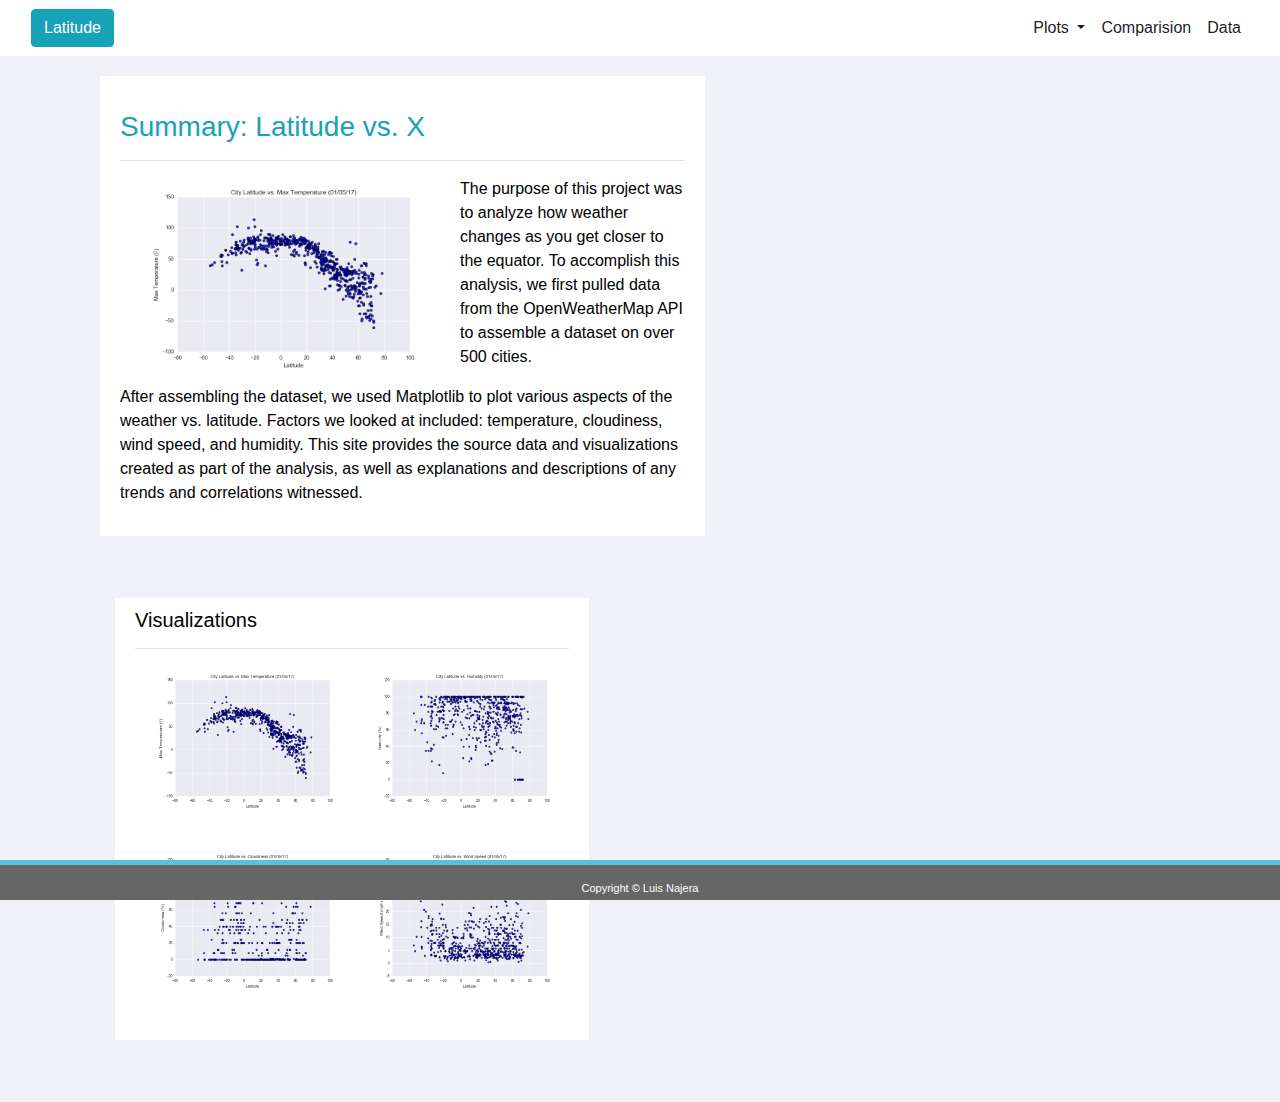
<file: index.html>
<!DOCTYPE html>
<html lang="en">

<head>
  <meta charset="UTF-8">
  <title>Bootstrap Visualization Dashboard</title>
  <link rel="stylesheet" href="https://stackpath.bootstrapcdn.com/bootstrap/4.3.1/css/bootstrap.min.css" integrity="sha384-ggOyR0iXCbMQv3Xipma34MD+dH/1fQ784/j6cY/iJTQUOhcWr7x9JvoRxT2MZw1T" crossorigin="anonymous">
  <link rel="stylesheet" href="style.css">
</head>

<body>

  <nav class="navbar navbar-expand-lg navbar-light bg-white">
        <div class="container-fluid">
          <div class="navbar-header">
                <a class="btn btn-info" href="index.html">Latitude</a>
          </div>
          <ul class="nav navbar-nav">
                <li class="nav-item active">
                        <a class="nav-link dropdown-toggle" href="#" id="navbarDropdown" role="button" data-toggle="dropdown" aria-haspopup="true" aria-expanded="false">
                          Plots
                        </a>
                        <div class="dropdown-menu" aria-labelledby="navbarDropdown">
                          <a class="dropdown-item" href="max_temperature.html">Max Temperature</a>
                          <a class="dropdown-item" href="humidity.html">Humidity</a>
                          <a class="dropdown-item" href="cloudiness.html">Cloudiness</a>
                          <a class="dropdown-item" href="wind_speed.html">Wind Speed</a>
                      </li>
              <li class="nav-item active">
                <a class="nav-link" href="comparision.html">Comparision <span class="sr-only">(current)</span></a>
              </li>
              <li class="nav-item active">
                <a class="nav-link" href="data.html">Data <span class="sr-only">(current)</span></a>
              </li>
          </ul>
        </div>
  </nav>
    
  <!-- Content Section -->
  <div class="container">
  <div class="row">
  <div class="col-lg-7 col-md-12"><div class="container">
              <!-- Left box  -->
        <div class="box">
        <br>  
        <h3 class="title text-info">Summary: Latitude vs. X</h3>
        <hr>
        
        <article>
        <a target="_blank" href="Fig1.png">
          <img src="Fig1.png" class="vizualization rounded float-left" alt="Max Temperature Graph" style="width:300px;height:200px;"
          hspace="20">
        </a>
        </article>

        <p>The purpose of this project was to analyze how weather changes as you get closer to the equator. To
          accomplish this analysis, we first pulled data from the OpenWeatherMap API to assemble a dataset on over
          500 cities.</p>
        <p>After assembling the dataset, we used Matplotlib to plot various aspects of the weather vs. latitude.
          Factors we looked at included: temperature, cloudiness, wind speed, and humidity. This site provides the
          source data and visualizations created as part of the analysis, as well as explanations and descriptions of
          any trends and correlations witnessed.</p>
        </div>

        <div class="col-lg-10 col-md-12">
            <!-- Right Box -->
            <div class="box">
              <h5 class="title">Visualizations</h5>
              <hr>
    
              <div class="container">
                <div class="row" style="padding-bottom: 30px;">
                  <div class="col-6">
                    <a href="max_temperature.html">
                      <img class="panel" src="Fig1.png" alt="Max Temperature Image" style="width:200px;height:150px;">
                    </a>
                  </div>
                  <div class="col-6">
                    <a href="humidity.html">
                      <img class="panel" src="Fig2.png" alt="Humidity Graph" style="width:200px;height:150px;">
                    </a>
                  </div>
                </div>
    
                <div class="row" style="padding-bottom: 30px;">
                  <div class="col-6">
                    <a href="cloudiness.html">
                      <img class="panel" src="Fig3.png" alt="Cloudiness Graph" style="width:200px;height:150px;">
                    </a>
                  </div>
                  <div class="col-6">
                    <a href="wind_speed.html">
                      <img class="panel" src="Fig4.png" alt="Wind Speed Graph" style="width:200px;height:150px;">
                    </a>
                  </div>
    
    
                </div>
              </div>
    
    
            </div>
          </div>
        </div>
  </div>

  <!-- Footer Section -->
  <footer>
      <div class="footer">Copyright &copy; Luis Najera</div>
  </footer>

  <!-- Bootstrap JS -->
  <script src="https://code.jquery.com/jquery-3.2.1.slim.min.js" integrity="sha384-KJ3o2DKtIkvYIK3UENzmM7KCkRr/rE9/Qpg6aAZGJwFDMVNA/GpGFF93hXpG5KkN"
    crossorigin="anonymous"></script>
  <script src="https://cdnjs.cloudflare.com/ajax/libs/popper.js/1.12.9/umd/popper.min.js" integrity="sha384-ApNbgh9B+Y1QKtv3Rn7W3mgPxhU9K/ScQsAP7hUibX39j7fakFPskvXusvfa0b4Q"
    crossorigin="anonymous"></script>
  <script src="https://maxcdn.bootstrapcdn.com/bootstrap/4.0.0/js/bootstrap.min.js" integrity="sha384-JZR6Spejh4U02d8jOt6vLEHfe/JQGiRRSQQxSfFWpi1MquVdAyjUar5+76PVCmYl"
    crossorigin="anonymous"></script>


</body>
</file>
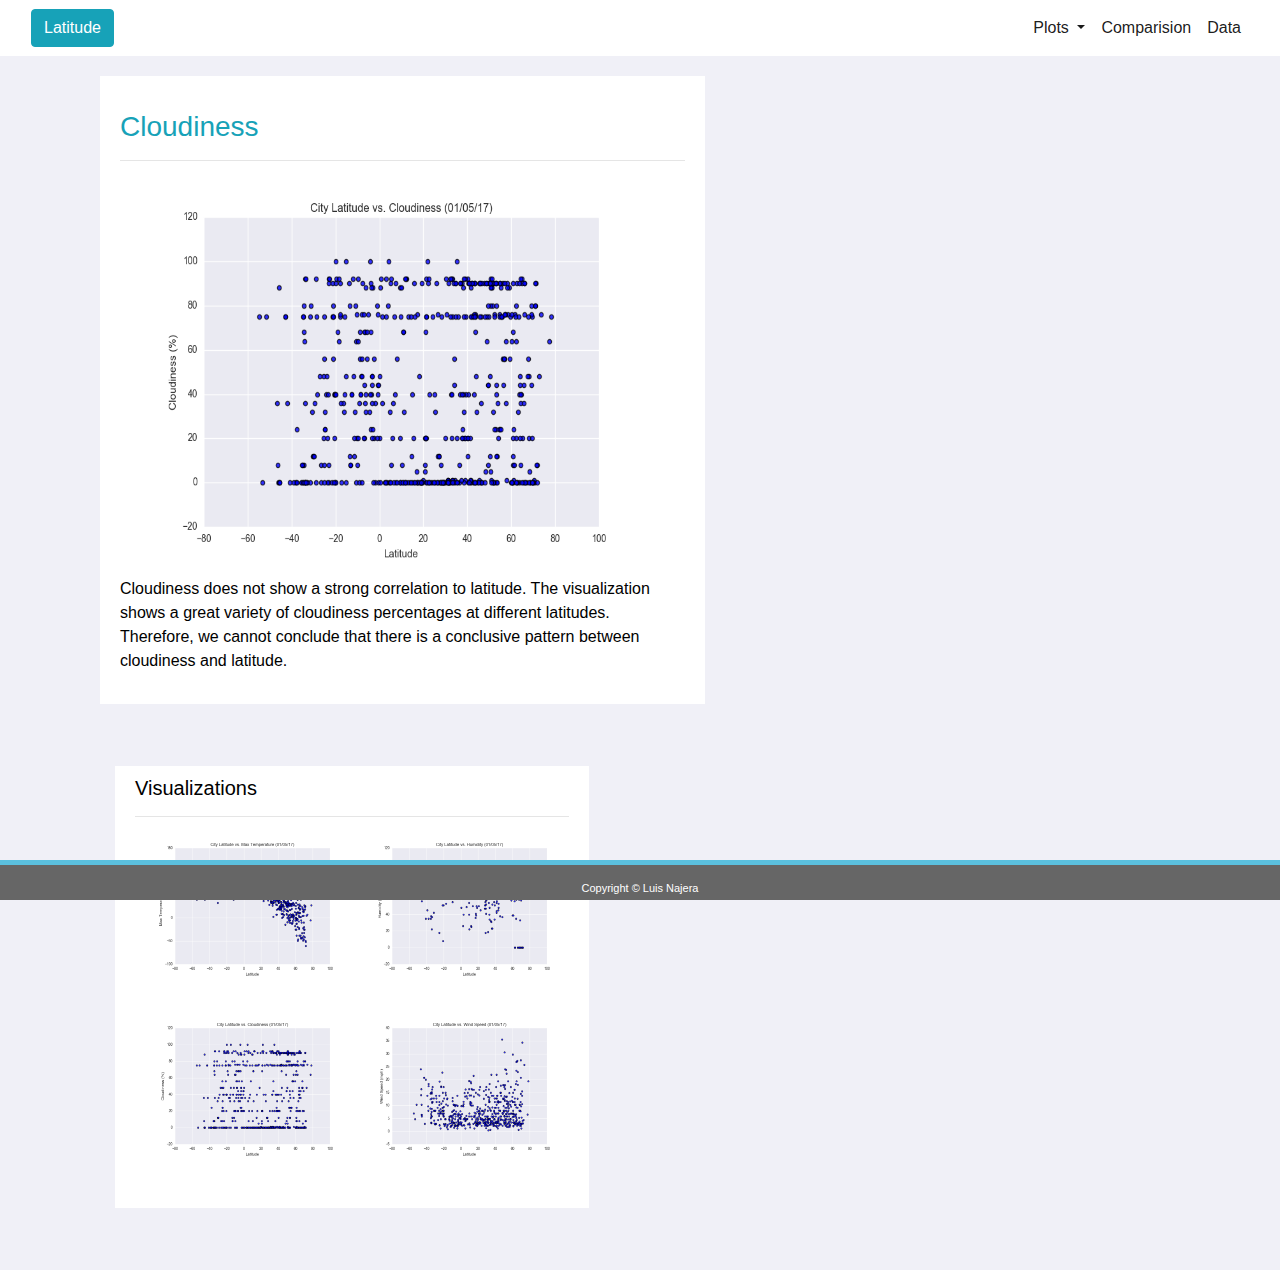
<file: cloudiness.html>
<!DOCTYPE html>
<html lang="en">

<head>
  <meta charset="UTF-8">
  <title>Bootstrap Visualization Dashboard</title>
  <link rel="stylesheet" href="https://stackpath.bootstrapcdn.com/bootstrap/4.3.1/css/bootstrap.min.css" integrity="sha384-ggOyR0iXCbMQv3Xipma34MD+dH/1fQ784/j6cY/iJTQUOhcWr7x9JvoRxT2MZw1T" crossorigin="anonymous">
  <link rel="stylesheet" href="style.css">
</head>

<body>

  <nav class="navbar navbar-expand-lg navbar-light bg-white">
        <div class="container-fluid">
          <div class="navbar-header">
                <a class="btn btn-info" href="index.html">Latitude</a>
          </div>
          <ul class="nav navbar-nav">
                <li class="nav-item active">
                        <a class="nav-link dropdown-toggle" href="#" id="navbarDropdown" role="button" data-toggle="dropdown" aria-haspopup="true" aria-expanded="false">
                          Plots
                        </a>
                        <div class="dropdown-menu" aria-labelledby="navbarDropdown">
                          <a class="dropdown-item" href="max_temperature.html">Max Temperature</a>
                          <a class="dropdown-item" href="humidity.html">Humidity</a>
                          <a class="dropdown-item" href="cloudiness.html">Cloudiness</a>
                          <a class="dropdown-item" href="wind_speed.html">Wind Speed</a>
                      </li>
              <li class="nav-item active">
                <a class="nav-link" href="comparision.html">Comparision <span class="sr-only">(current)</span></a>
              </li>
              <li class="nav-item active">
                <a class="nav-link" href="data.html">Data <span class="sr-only">(current)</span></a>
              </li>
          </ul>
        </div>
  </nav>
    
  <!-- Content Section -->
  <div class="container">
  <div class="row">
  <div class="col-lg-7 col-md-12"><div class="container">
              <!-- Left box  -->
        <div class="box">
        <br>  
        <h3 class="title text-info">Cloudiness</h3>
        <hr>
        
        <article>
        <a target="_blank" href="Fig3.png">
          <img src="Fig3.png" class="vizualization rounded float-left" alt="Max Temperature Graph" style="width:510px;height:400px;"
          hspace="20">
        </a>
        </article>

        <p>Cloudiness does not show a strong correlation to latitude. The visualization shows a great variety of
            cloudiness percentages at different latitudes. Therefore, we cannot conclude that there is a conclusive
            pattern between cloudiness and latitude.</p>
        </div>

        <div class="col-lg-10 col-md-12">
            <!-- Right Box -->
            <div class="box">
              <h5 class="title">Visualizations</h5>
              <hr>
    
              <div class="container">
                <div class="row" style="padding-bottom: 30px;">
                  <div class="col-6">
                    <a href="max_temperature.html">
                      <img class="panel" src="Fig1.png" alt="Max Temperature Image" style="width:200px;height:150px;">
                    </a>
                  </div>
                  <div class="col-6">
                    <a href="humidity.html">
                      <img class="panel" src="Fig2.png" alt="Humidity Graph" style="width:200px;height:150px;">
                    </a>
                  </div>
                </div>
    
                <div class="row" style="padding-bottom: 30px;">
                  <div class="col-6">
                    <a href="cloudiness.html">
                      <img class="panel" src="Fig3.png" alt="Cloudiness Graph" style="width:200px;height:150px;">
                    </a>
                  </div>
                  <div class="col-6">
                    <a href="wind_speed.html">
                      <img class="panel" src="Fig4.png" alt="Wind Speed Graph" style="width:200px;height:150px;">
                    </a>
                  </div>
    
    
                </div>
              </div>
    
    
            </div>
          </div>
        </div>
  </div>

  <!-- Footer Section -->
  <footer>
      <div class="footer">Copyright &copy; Luis Najera</div>
  </footer>

  <!-- Bootstrap JS -->
  <script src="https://code.jquery.com/jquery-3.2.1.slim.min.js" integrity="sha384-KJ3o2DKtIkvYIK3UENzmM7KCkRr/rE9/Qpg6aAZGJwFDMVNA/GpGFF93hXpG5KkN"
    crossorigin="anonymous"></script>
  <script src="https://cdnjs.cloudflare.com/ajax/libs/popper.js/1.12.9/umd/popper.min.js" integrity="sha384-ApNbgh9B+Y1QKtv3Rn7W3mgPxhU9K/ScQsAP7hUibX39j7fakFPskvXusvfa0b4Q"
    crossorigin="anonymous"></script>
  <script src="https://maxcdn.bootstrapcdn.com/bootstrap/4.0.0/js/bootstrap.min.js" integrity="sha384-JZR6Spejh4U02d8jOt6vLEHfe/JQGiRRSQQxSfFWpi1MquVdAyjUar5+76PVCmYl"
    crossorigin="anonymous"></script>


</body>
</file>
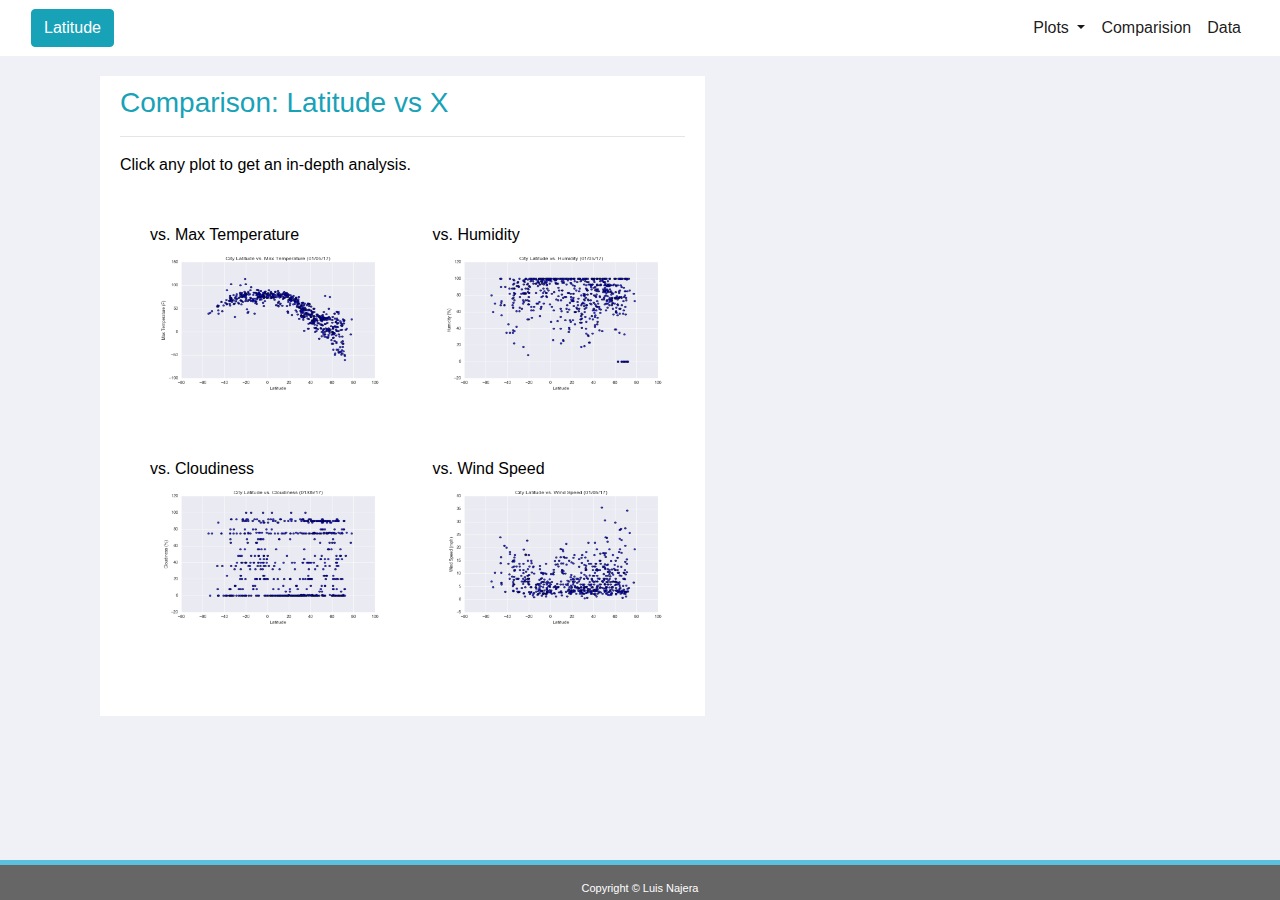
<file: comparision.html>
<!DOCTYPE html>
<html lang="en">

<head>
  <meta charset="UTF-8">
  <title>Bootstrap Visualization Dashboard</title>
  <link rel="stylesheet" href="https://stackpath.bootstrapcdn.com/bootstrap/4.3.1/css/bootstrap.min.css" integrity="sha384-ggOyR0iXCbMQv3Xipma34MD+dH/1fQ784/j6cY/iJTQUOhcWr7x9JvoRxT2MZw1T" crossorigin="anonymous">
  <link rel="stylesheet" href="style.css">
</head>

<body>

  <nav class="navbar navbar-expand-lg navbar-light bg-white">
        <div class="container-fluid">
          <div class="navbar-header">
                <a class="btn btn-info" href="index.html">Latitude</a>
          </div>
          <ul class="nav navbar-nav">
                <li class="nav-item active">
                        <a class="nav-link dropdown-toggle" href="#" id="navbarDropdown" role="button" data-toggle="dropdown" aria-haspopup="true" aria-expanded="false">
                          Plots
                        </a>
                        <div class="dropdown-menu" aria-labelledby="navbarDropdown">
                          <a class="dropdown-item" href="max_temperature.html">Max Temperature</a>
                          <a class="dropdown-item" href="humidity.html">Humidity</a>
                          <a class="dropdown-item" href="cloudiness.html">Cloudiness</a>
                          <a class="dropdown-item" href="wind_speed.html">Wind Speed</a>
                      </li>
              <li class="nav-item active">
                <a class="nav-link" href="comparision.html">Comparision <span class="sr-only">(current)</span></a>
              </li>
              <li class="nav-item active">
                <a class="nav-link" href="data.html">Data <span class="sr-only">(current)</span></a>
              </li>
          </ul>
        </div>
  </nav>
    
  <!-- Content Section -->
  <div class="container">
  <div class="row">
  <div class="col-lg-7 col-md-12"><div class="container">
              <!-- Left box  -->
        <div class="box">
            <h3 class="title text-info">Comparison: Latitude vs X</h3>
            <hr>
            <p>Click any plot to get an in-depth analysis.</p>
            <div class="container" style="padding-bottom: 40px;">
              <div class="row">
                <div class="col-lg-6" style="padding: 30px;">
                  <div class="title">vs. Max Temperature</div>
                  <a href="max_temperature.html">
                    <img class="panel" src="Fig1.png" alt="Max Temperature Image" style="width:250px;height:150px;">
                  </a>
                </div>
                <div class="col-lg-6" style="padding: 30px;">
                  <div class="title">vs. Humidity</div>
                  <a href="humidity.html">
                    <img class="panel" src="Fig2.png" alt="Humidity Graph" style="width:250px;height:150px;">
                  </a>
                </div>
              </div>
  
              <div class="row">
                <div class="col-lg-6" style="padding: 30px;">
                  <div class="title">vs. Cloudiness</div>
                  <a href="cloudiness.html">
                    <img class="panel" src="Fig3.png" alt="Cloudiness Graph" style="width:250px;height:150px;">
                  </a>
  
                </div>
                <div class="col-lg-6" style="padding: 30px;">
                  <div class="title">vs. Wind Speed</div>
                  <a href="wind_speed.html">
                    <img class="panel" src="Fig4.png" alt="Wind Speed Graph" style="width:250px;height:150px;"> 
                  </a>
                </div>
              </div>
            </div>
    
    
            </div>
          </div>
        </div>
  </div>

  <!-- Footer Section -->
  <footer>
      <div class="footer">Copyright &copy; Luis Najera</div>
  </footer>

  <!-- Bootstrap JS -->
  <script src="https://code.jquery.com/jquery-3.2.1.slim.min.js" integrity="sha384-KJ3o2DKtIkvYIK3UENzmM7KCkRr/rE9/Qpg6aAZGJwFDMVNA/GpGFF93hXpG5KkN"
    crossorigin="anonymous"></script>
  <script src="https://cdnjs.cloudflare.com/ajax/libs/popper.js/1.12.9/umd/popper.min.js" integrity="sha384-ApNbgh9B+Y1QKtv3Rn7W3mgPxhU9K/ScQsAP7hUibX39j7fakFPskvXusvfa0b4Q"
    crossorigin="anonymous"></script>
  <script src="https://maxcdn.bootstrapcdn.com/bootstrap/4.0.0/js/bootstrap.min.js" integrity="sha384-JZR6Spejh4U02d8jOt6vLEHfe/JQGiRRSQQxSfFWpi1MquVdAyjUar5+76PVCmYl"
    crossorigin="anonymous"></script>


</body>
</file>
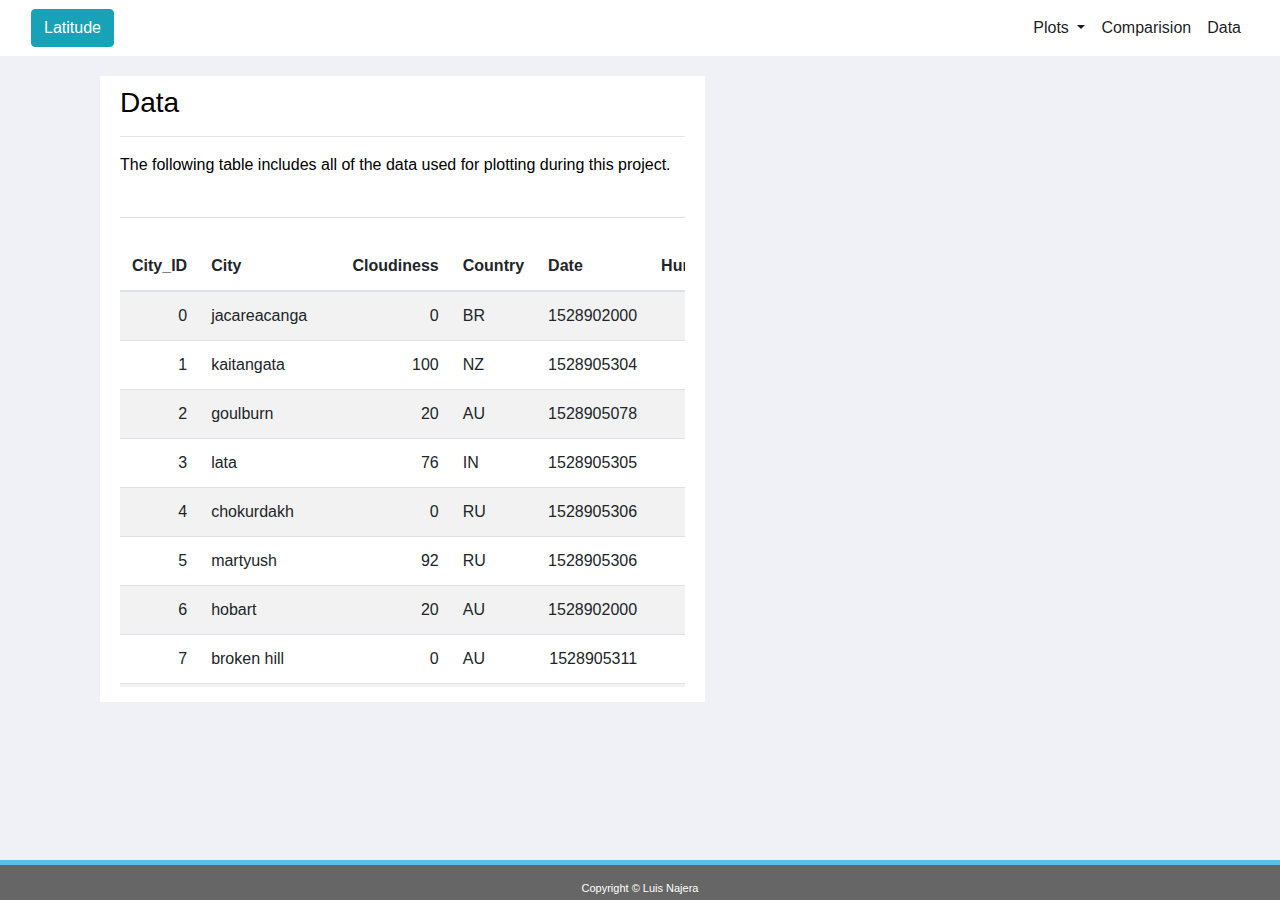
<file: data.html>
<!DOCTYPE html>
<html lang="en">

<head>
  <meta charset="UTF-8">
  <title>Bootstrap Visualization Dashboard</title>
  <link rel="stylesheet" href="https://stackpath.bootstrapcdn.com/bootstrap/4.3.1/css/bootstrap.min.css" integrity="sha384-ggOyR0iXCbMQv3Xipma34MD+dH/1fQ784/j6cY/iJTQUOhcWr7x9JvoRxT2MZw1T" crossorigin="anonymous">
  <link rel="stylesheet" href="style.css">
</head>

<body>

  <nav class="navbar navbar-expand-lg navbar-light bg-white">
        <div class="container-fluid">
          <div class="navbar-header">
                <a class="btn btn-info" href="index.html">Latitude</a>
          </div>
          <ul class="nav navbar-nav">
                <li class="nav-item active">
                        <a class="nav-link dropdown-toggle" href="#" id="navbarDropdown" role="button" data-toggle="dropdown" aria-haspopup="true" aria-expanded="false">
                          Plots
                        </a>
                        <div class="dropdown-menu" aria-labelledby="navbarDropdown">
                          <a class="dropdown-item" href="max_temperature.html">Max Temperature</a>
                          <a class="dropdown-item" href="humidity.html">Humidity</a>
                          <a class="dropdown-item" href="cloudiness.html">Cloudiness</a>
                          <a class="dropdown-item" href="wind_speed.html">Wind Speed</a>
                      </li>
              <li class="nav-item active">
                <a class="nav-link" href="comparision.html">Comparision <span class="sr-only">(current)</span></a>
              </li>
              <li class="nav-item active">
                <a class="nav-link" href="data.html">Data <span class="sr-only">(current)</span></a>
              </li>
          </ul>
        </div>
  </nav>
    
  <!-- Content Section -->
  <div class="container">
  <div class="row">
  <div class="col-lg-7 col-md-12"><div class="container">
              <!-- Left box  -->
        <div class="box">
            <h3 class="title">Data</h3>
            <hr>
            <p>The following table includes all of the data used for plotting during this project.</p>
            <br>
            <div class="table-responsive" style="overflow-x:auto; overflow-y:auto; max-height:470px; max-width: auto;">
              <table class="table table-striped">
                <thead>
                  <tr>
                    <th title="Field #1">City_ID</th>
                    <th title="Field #2">City</th>
                    <th title="Field #3">Cloudiness</th>
                    <th title="Field #4">Country</th>
                    <th title="Field #5">Date</th>
                    <th title="Field #6">Humidity</th>
                    <th title="Field #7">Lat</th>
                    <th title="Field #8">Lng</th>
                    <th title="Field #9">Max Temp</th>
                    <th title="Field #10">Wind Speed</th>
                  </tr>
                </thead>
                <tbody>
                  <tr>
                    <td align="right">0</td>
                    <td>jacareacanga</td>
                    <td align="right">0</td>
                    <td>BR</td>
                    <td align="right">1528902000</td>
                    <td align="right">62</td>
                    <td align="right">-6.22</td>
                    <td align="right">-57.76</td>
                    <td align="right">89.6</td>
                    <td align="right">6.93</td>
                  </tr>
                  <tr>
                    <td align="right">1</td>
                    <td>kaitangata</td>
                    <td align="right">100</td>
                    <td>NZ</td>
                    <td align="right">1528905304</td>
                    <td align="right">94</td>
                    <td align="right">-46.28</td>
                    <td align="right">169.85</td>
                    <td align="right">42.61</td>
                    <td align="right">5.64</td>
                  </tr>
                  <tr>
                    <td align="right">2</td>
                    <td>goulburn</td>
                    <td align="right">20</td>
                    <td>AU</td>
                    <td align="right">1528905078</td>
                    <td align="right">91</td>
                    <td align="right">-34.75</td>
                    <td align="right">149.72</td>
                    <td align="right">44.32</td>
                    <td align="right">10.11</td>
                  </tr>
                  <tr>
                    <td align="right">3</td>
                    <td>lata</td>
                    <td align="right">76</td>
                    <td>IN</td>
                    <td align="right">1528905305</td>
                    <td align="right">89</td>
                    <td align="right">30.78</td>
                    <td align="right">78.62</td>
                    <td align="right">59.89</td>
                    <td align="right">0.94</td>
                  </tr>
                  <tr>
                    <td align="right">4</td>
                    <td>chokurdakh</td>
                    <td align="right">0</td>
                    <td>RU</td>
                    <td align="right">1528905306</td>
                    <td align="right">88</td>
                    <td align="right">70.62</td>
                    <td align="right">147.9</td>
                    <td align="right">32.17</td>
                    <td align="right">2.95</td>
                  </tr>
                  <tr>
                    <td align="right">5</td>
                    <td>martyush</td>
                    <td align="right">92</td>
                    <td>RU</td>
                    <td align="right">1528905306</td>
                    <td align="right">94</td>
                    <td align="right">56.4</td>
                    <td align="right">61.89</td>
                    <td align="right">55.03</td>
                    <td align="right">9.33</td>
                  </tr>
                  <tr>
                    <td align="right">6</td>
                    <td>hobart</td>
                    <td align="right">20</td>
                    <td>AU</td>
                    <td align="right">1528902000</td>
                    <td align="right">87</td>
                    <td align="right">-42.88</td>
                    <td align="right">147.33</td>
                    <td align="right">44.6</td>
                    <td align="right">8.05</td>
                  </tr>
                  <tr>
                    <td align="right">7</td>
                    <td>broken hill</td>
                    <td align="right">0</td>
                    <td>AU</td>
                    <td align="right">1528905311</td>
                    <td align="right">88</td>
                    <td align="right">-31.97</td>
                    <td align="right">141.45</td>
                    <td align="right">44.5</td>
                    <td align="right">7.31</td>
                  </tr>
                  <tr>
                    <td align="right">8</td>
                    <td>harnosand</td>
                    <td align="right">0</td>
                    <td>SE</td>
                    <td align="right">1528903200</td>
                    <td align="right">44</td>
                    <td align="right">62.63</td>
                    <td align="right">17.94</td>
                    <td align="right">60.8</td>
                    <td align="right">13.87</td>
                  </tr>
                  <tr>
                    <td align="right">9</td>
                    <td>tuatapere</td>
                    <td align="right">0</td>
                    <td>NZ</td>
                    <td align="right">1528905312</td>
                    <td align="right">100</td>
                    <td align="right">-46.13</td>
                    <td align="right">167.69</td>
                    <td align="right">38.92</td>
                    <td align="right">3.4</td>
                  </tr>
                  <tr>
                    <td align="right">10</td>
                    <td>puerto ayora</td>
                    <td align="right">90</td>
                    <td>EC</td>
                    <td align="right">1528902000</td>
                    <td align="right">69</td>
                    <td align="right">-0.74</td>
                    <td align="right">-90.35</td>
                    <td align="right">77.0</td>
                    <td align="right">13.87</td>
                  </tr>
                  <tr>
                    <td align="right">11</td>
                    <td>havre-saint-pierre</td>
                    <td align="right">75</td>
                    <td>CA</td>
                    <td align="right">1528902000</td>
                    <td align="right">58</td>
                    <td align="right">50.23</td>
                    <td align="right">-63.6</td>
                    <td align="right">53.6</td>
                    <td align="right">19.46</td>
                  </tr>
                  <tr>
                    <td align="right">12</td>
                    <td>punta arenas</td>
                    <td align="right">0</td>
                    <td>CL</td>
                    <td align="right">1528902000</td>
                    <td align="right">100</td>
                    <td align="right">-53.16</td>
                    <td align="right">-70.91</td>
                    <td align="right">35.6</td>
                    <td align="right">9.17</td>
                  </tr>
                  <tr>
                    <td align="right">13</td>
                    <td>tasiilaq</td>
                    <td align="right">75</td>
                    <td>GL</td>
                    <td align="right">1528901400</td>
                    <td align="right">60</td>
                    <td align="right">65.61</td>
                    <td align="right">-37.64</td>
                    <td align="right">39.2</td>
                    <td align="right">2.24</td>
                  </tr>
                  <tr>
                    <td align="right">14</td>
                    <td>chapais</td>
                    <td align="right">40</td>
                    <td>CA</td>
                    <td align="right">1528902000</td>
                    <td align="right">38</td>
                    <td align="right">49.78</td>
                    <td align="right">-74.86</td>
                    <td align="right">59.0</td>
                    <td align="right">10.29</td>
                  </tr>
                  <tr>
                    <td align="right">15</td>
                    <td>avarua</td>
                    <td align="right">40</td>
                    <td>CK</td>
                    <td align="right">1528902000</td>
                    <td align="right">56</td>
                    <td align="right">-21.21</td>
                    <td align="right">-159.78</td>
                    <td align="right">73.4</td>
                    <td align="right">10.29</td>
                  </tr>
                  <tr>
                    <td align="right">16</td>
                    <td>hofn</td>
                    <td align="right">75</td>
                    <td>IS</td>
                    <td align="right">1528902000</td>
                    <td align="right">87</td>
                    <td align="right">64.25</td>
                    <td align="right">-15.21</td>
                    <td align="right">51.8</td>
                    <td align="right">8.05</td>
                  </tr>
                  <tr>
                    <td align="right">17</td>
                    <td>yukamenskoye</td>
                    <td align="right">92</td>
                    <td>RU</td>
                    <td align="right">1528905315</td>
                    <td align="right">98</td>
                    <td align="right">57.89</td>
                    <td align="right">52.24</td>
                    <td align="right">56.65</td>
                    <td align="right">10.22</td>
                  </tr>
                  <tr>
                    <td align="right">18</td>
                    <td>khandbari</td>
                    <td align="right">80</td>
                    <td>NP</td>
                    <td align="right">1528905315</td>
                    <td align="right">67</td>
                    <td align="right">27.38</td>
                    <td align="right">87.21</td>
                    <td align="right">44.59</td>
                    <td align="right">1.39</td>
                  </tr>
                  <tr>
                    <td align="right">19</td>
                    <td>bethel</td>
                    <td align="right">1</td>
                    <td>US</td>
                    <td align="right">1528901580</td>
                    <td align="right">93</td>
                    <td align="right">60.79</td>
                    <td align="right">-161.76</td>
                    <td align="right">44.6</td>
                    <td align="right">8.05</td>
                  </tr>
                  <tr>
                    <td align="right">20</td>
                    <td>ushuaia</td>
                    <td align="right">75</td>
                    <td>AR</td>
                    <td align="right">1528902000</td>
                    <td align="right">64</td>
                    <td align="right">-54.81</td>
                    <td align="right">-68.31</td>
                    <td align="right">41.0</td>
                    <td align="right">3.36</td>
                  </tr>
                  <tr>
                    <td align="right">21</td>
                    <td>east london</td>
                    <td align="right">0</td>
                    <td>ZA</td>
                    <td align="right">1528902000</td>
                    <td align="right">37</td>
                    <td align="right">-33.02</td>
                    <td align="right">27.91</td>
                    <td align="right">69.8</td>
                    <td align="right">5.82</td>
                  </tr>
                  <tr>
                    <td align="right">22</td>
                    <td>bluff</td>
                    <td align="right">76</td>
                    <td>AU</td>
                    <td align="right">1528905321</td>
                    <td align="right">76</td>
                    <td align="right">-23.58</td>
                    <td align="right">149.07</td>
                    <td align="right">61.96</td>
                    <td align="right">4.74</td>
                  </tr>
                  <tr>
                    <td align="right">23</td>
                    <td>mount isa</td>
                    <td align="right">75</td>
                    <td>AU</td>
                    <td align="right">1528902000</td>
                    <td align="right">100</td>
                    <td align="right">-20.73</td>
                    <td align="right">139.49</td>
                    <td align="right">64.4</td>
                    <td align="right">3.29</td>
                  </tr>
                  <tr>
                    <td align="right">24</td>
                    <td>pevek</td>
                    <td align="right">0</td>
                    <td>RU</td>
                    <td align="right">1528905321</td>
                    <td align="right">71</td>
                    <td align="right">69.7</td>
                    <td align="right">170.27</td>
                    <td align="right">36.94</td>
                    <td align="right">6.98</td>
                  </tr>
                  <tr>
                    <td align="right">25</td>
                    <td>gao</td>
                    <td align="right">24</td>
                    <td>ML</td>
                    <td align="right">1528905321</td>
                    <td align="right">16</td>
                    <td align="right">16.28</td>
                    <td align="right">-0.04</td>
                    <td align="right">110.02</td>
                    <td align="right">4.97</td>
                  </tr>
                  <tr>
                    <td align="right">26</td>
                    <td>cabo san lucas</td>
                    <td align="right">75</td>
                    <td>MX</td>
                    <td align="right">1528901160</td>
                    <td align="right">74</td>
                    <td align="right">22.89</td>
                    <td align="right">-109.91</td>
                    <td align="right">84.2</td>
                    <td align="right">10.29</td>
                  </tr>
                  <tr>
                    <td align="right">27</td>
                    <td>sao filipe</td>
                    <td align="right">0</td>
                    <td>CV</td>
                    <td align="right">1528905323</td>
                    <td align="right">88</td>
                    <td align="right">14.9</td>
                    <td align="right">-24.5</td>
                    <td align="right">75.73</td>
                    <td align="right">13.02</td>
                  </tr>
                  <tr>
                    <td align="right">28</td>
                    <td>tiksi</td>
                    <td align="right">44</td>
                    <td>RU</td>
                    <td align="right">1528905298</td>
                    <td align="right">58</td>
                    <td align="right">71.64</td>
                    <td align="right">128.87</td>
                    <td align="right">57.73</td>
                    <td align="right">10.11</td>
                  </tr>
                  <tr>
                    <td align="right">29</td>
                    <td>busselton</td>
                    <td align="right">92</td>
                    <td>AU</td>
                    <td align="right">1528905323</td>
                    <td align="right">100</td>
                    <td align="right">-33.64</td>
                    <td align="right">115.35</td>
                    <td align="right">60.43</td>
                    <td align="right">10.56</td>
                  </tr>
                  <tr>
                    <td align="right">30</td>
                    <td>alofi</td>
                    <td align="right">76</td>
                    <td>NU</td>
                    <td align="right">1528902000</td>
                    <td align="right">88</td>
                    <td align="right">-19.06</td>
                    <td align="right">-169.92</td>
                    <td align="right">71.6</td>
                    <td align="right">3.36</td>
                  </tr>
                  <tr>
                    <td align="right">31</td>
                    <td>ola</td>
                    <td align="right">75</td>
                    <td>RU</td>
                    <td align="right">1528902000</td>
                    <td align="right">100</td>
                    <td align="right">59.58</td>
                    <td align="right">151.3</td>
                    <td align="right">42.8</td>
                    <td align="right">7.76</td>
                  </tr>
                  <tr>
                    <td align="right">32</td>
                    <td>atar</td>
                    <td align="right">20</td>
                    <td>MR</td>
                    <td align="right">1528902000</td>
                    <td align="right">19</td>
                    <td align="right">20.52</td>
                    <td align="right">-13.05</td>
                    <td align="right">91.4</td>
                    <td align="right">9.17</td>
                  </tr>
                  <tr>
                    <td align="right">33</td>
                    <td>rikitea</td>
                    <td align="right">0</td>
                    <td>PF</td>
                    <td align="right">1528905325</td>
                    <td align="right">100</td>
                    <td align="right">-23.12</td>
                    <td align="right">-134.97</td>
                    <td align="right">73.57</td>
                    <td align="right">8.66</td>
                  </tr>
                  <tr>
                    <td align="right">34</td>
                    <td>hermanus</td>
                    <td align="right">0</td>
                    <td>ZA</td>
                    <td align="right">1528905325</td>
                    <td align="right">24</td>
                    <td align="right">-34.42</td>
                    <td align="right">19.24</td>
                    <td align="right">77.17</td>
                    <td align="right">8.66</td>
                  </tr>
                  <tr>
                    <td align="right">35</td>
                    <td>ponta delgada</td>
                    <td align="right">75</td>
                    <td>PT</td>
                    <td align="right">1528903800</td>
                    <td align="right">88</td>
                    <td align="right">37.73</td>
                    <td align="right">-25.67</td>
                    <td align="right">71.6</td>
                    <td align="right">12.75</td>
                  </tr>
                  <tr>
                    <td align="right">36</td>
                    <td>bambari</td>
                    <td align="right">24</td>
                    <td>CF</td>
                    <td align="right">1528905326</td>
                    <td align="right">84</td>
                    <td align="right">5.77</td>
                    <td align="right">20.68</td>
                    <td align="right">81.85</td>
                    <td align="right">7.65</td>
                  </tr>
                  <tr>
                    <td align="right">37</td>
                    <td>cap malheureux</td>
                    <td align="right">75</td>
                    <td>MU</td>
                    <td align="right">1528902000</td>
                    <td align="right">69</td>
                    <td align="right">-19.98</td>
                    <td align="right">57.61</td>
                    <td align="right">75.2</td>
                    <td align="right">14.99</td>
                  </tr>
                  <tr>
                    <td align="right">38</td>
                    <td>puerto escondido</td>
                    <td align="right">75</td>
                    <td>MX</td>
                    <td align="right">1528901100</td>
                    <td align="right">65</td>
                    <td align="right">15.86</td>
                    <td align="right">-97.07</td>
                    <td align="right">80.6</td>
                    <td align="right">3.36</td>
                  </tr>
                  <tr>
                    <td align="right">39</td>
                    <td>qaanaaq</td>
                    <td align="right">32</td>
                    <td>GL</td>
                    <td align="right">1528905330</td>
                    <td align="right">100</td>
                    <td align="right">77.48</td>
                    <td align="right">-69.36</td>
                    <td align="right">31.45</td>
                    <td align="right">6.31</td>
                  </tr>
                  <tr>
                    <td align="right">40</td>
                    <td>new norfolk</td>
                    <td align="right">20</td>
                    <td>AU</td>
                    <td align="right">1528902000</td>
                    <td align="right">87</td>
                    <td align="right">-42.78</td>
                    <td align="right">147.06</td>
                    <td align="right">44.6</td>
                    <td align="right">8.05</td>
                  </tr>
                  <tr>
                    <td align="right">41</td>
                    <td>najran</td>
                    <td align="right">40</td>
                    <td>SA</td>
                    <td align="right">1528902000</td>
                    <td align="right">13</td>
                    <td align="right">17.54</td>
                    <td align="right">44.22</td>
                    <td align="right">98.6</td>
                    <td align="right">11.41</td>
                  </tr>
                  <tr>
                    <td align="right">42</td>
                    <td>isla mujeres</td>
                    <td align="right">90</td>
                    <td>MX</td>
                    <td align="right">1528904340</td>
                    <td align="right">100</td>
                    <td align="right">21.23</td>
                    <td align="right">-86.73</td>
                    <td align="right">75.2</td>
                    <td align="right">16.11</td>
                  </tr>
                  <tr>
                    <td align="right">43</td>
                    <td>mar del plata</td>
                    <td align="right">0</td>
                    <td>AR</td>
                    <td align="right">1528905297</td>
                    <td align="right">100</td>
                    <td align="right">-46.43</td>
                    <td align="right">-67.52</td>
                    <td align="right">32.53</td>
                    <td align="right">7.31</td>
                  </tr>
                  <tr>
                    <td align="right">44</td>
                    <td>provideniya</td>
                    <td align="right">0</td>
                    <td>RU</td>
                    <td align="right">1528905332</td>
                    <td align="right">91</td>
                    <td align="right">64.42</td>
                    <td align="right">-173.23</td>
                    <td align="right">40.63</td>
                    <td align="right">10.78</td>
                  </tr>
                  <tr>
                    <td align="right">45</td>
                    <td>jamestown</td>
                    <td align="right">12</td>
                    <td>AU</td>
                    <td align="right">1528905333</td>
                    <td align="right">88</td>
                    <td align="right">-33.21</td>
                    <td align="right">138.6</td>
                    <td align="right">43.15</td>
                    <td align="right">10.89</td>
                  </tr>
                  <tr>
                    <td align="right">46</td>
                    <td>medicine hat</td>
                    <td align="right">20</td>
                    <td>CA</td>
                    <td align="right">1528902000</td>
                    <td align="right">34</td>
                    <td align="right">50.04</td>
                    <td align="right">-110.68</td>
                    <td align="right">66.2</td>
                    <td align="right">14.99</td>
                  </tr>
                  <tr>
                    <td align="right">47</td>
                    <td>katsuura</td>
                    <td align="right">8</td>
                    <td>JP</td>
                    <td align="right">1528905334</td>
                    <td align="right">88</td>
                    <td align="right">33.93</td>
                    <td align="right">134.5</td>
                    <td align="right">62.05</td>
                    <td align="right">7.54</td>
                  </tr>
                  <tr>
                    <td align="right">48</td>
                    <td>aklavik</td>
                    <td align="right">20</td>
                    <td>CA</td>
                    <td align="right">1528902000</td>
                    <td align="right">53</td>
                    <td align="right">68.22</td>
                    <td align="right">-135.01</td>
                    <td align="right">51.8</td>
                    <td align="right">11.41</td>
                  </tr>
                  <tr>
                    <td align="right">49</td>
                    <td>tuktoyaktuk</td>
                    <td align="right">20</td>
                    <td>CA</td>
                    <td align="right">1528902000</td>
                    <td align="right">61</td>
                    <td align="right">69.44</td>
                    <td align="right">-133.03</td>
                    <td align="right">46.4</td>
                    <td align="right">6.93</td>
                  </tr>
                  <tr>
                    <td align="right">50</td>
                    <td>kapaa</td>
                    <td align="right">90</td>
                    <td>US</td>
                    <td align="right">1528901760</td>
                    <td align="right">88</td>
                    <td align="right">22.08</td>
                    <td align="right">-159.32</td>
                    <td align="right">75.2</td>
                    <td align="right">14.99</td>
                  </tr>
                  <tr>
                    <td align="right">51</td>
                    <td>mildura</td>
                    <td align="right">0</td>
                    <td>AU</td>
                    <td align="right">1528905300</td>
                    <td align="right">92</td>
                    <td align="right">-34.18</td>
                    <td align="right">142.16</td>
                    <td align="right">45.67</td>
                    <td align="right">9.66</td>
                  </tr>
                  <tr>
                    <td align="right">52</td>
                    <td>souillac</td>
                    <td align="right">75</td>
                    <td>FR</td>
                    <td align="right">1528903800</td>
                    <td align="right">49</td>
                    <td align="right">45.6</td>
                    <td align="right">-0.6</td>
                    <td align="right">73.4</td>
                    <td align="right">10.29</td>
                  </tr>
                  <tr>
                    <td align="right">53</td>
                    <td>lorengau</td>
                    <td align="right">100</td>
                    <td>PG</td>
                    <td align="right">1528905336</td>
                    <td align="right">100</td>
                    <td align="right">-2.02</td>
                    <td align="right">147.27</td>
                    <td align="right">80.59</td>
                    <td align="right">3.85</td>
                  </tr>
                  <tr>
                    <td align="right">54</td>
                    <td>praia</td>
                    <td align="right">20</td>
                    <td>BR</td>
                    <td align="right">1528902000</td>
                    <td align="right">47</td>
                    <td align="right">-20.25</td>
                    <td align="right">-43.81</td>
                    <td align="right">82.4</td>
                    <td align="right">3.36</td>
                  </tr>
                  <tr>
                    <td align="right">55</td>
                    <td>port alfred</td>
                    <td align="right">0</td>
                    <td>ZA</td>
                    <td align="right">1528905338</td>
                    <td align="right">50</td>
                    <td align="right">-33.59</td>
                    <td align="right">26.89</td>
                    <td align="right">76.54</td>
                    <td align="right">7.2</td>
                  </tr>
                  <tr>
                    <td align="right">56</td>
                    <td>barranca</td>
                    <td align="right">0</td>
                    <td>PE</td>
                    <td align="right">1528905339</td>
                    <td align="right">98</td>
                    <td align="right">-10.75</td>
                    <td align="right">-77.76</td>
                    <td align="right">61.87</td>
                    <td align="right">9.89</td>
                  </tr>
                  <tr>
                    <td align="right">57</td>
                    <td>nome</td>
                    <td align="right">40</td>
                    <td>US</td>
                    <td align="right">1528902900</td>
                    <td align="right">70</td>
                    <td align="right">30.04</td>
                    <td align="right">-94.42</td>
                    <td align="right">87.8</td>
                    <td align="right">3.36</td>
                  </tr>
                  <tr>
                    <td align="right">58</td>
                    <td>matay</td>
                    <td align="right">0</td>
                    <td>EG</td>
                    <td align="right">1528905339</td>
                    <td align="right">23</td>
                    <td align="right">28.42</td>
                    <td align="right">30.79</td>
                    <td align="right">97.69</td>
                    <td align="right">6.98</td>
                  </tr>
                  <tr>
                    <td align="right">59</td>
                    <td>saskylakh</td>
                    <td align="right">48</td>
                    <td>RU</td>
                    <td align="right">1528905339</td>
                    <td align="right">55</td>
                    <td align="right">71.97</td>
                    <td align="right">114.09</td>
                    <td align="right">59.53</td>
                    <td align="right">5.86</td>
                  </tr>
                  <tr>
                    <td align="right">60</td>
                    <td>itarema</td>
                    <td align="right">0</td>
                    <td>BR</td>
                    <td align="right">1528905340</td>
                    <td align="right">61</td>
                    <td align="right">-2.92</td>
                    <td align="right">-39.92</td>
                    <td align="right">88.33</td>
                    <td align="right">12.57</td>
                  </tr>
                  <tr>
                    <td align="right">61</td>
                    <td>butaritari</td>
                    <td align="right">56</td>
                    <td>KI</td>
                    <td align="right">1528905340</td>
                    <td align="right">100</td>
                    <td align="right">3.07</td>
                    <td align="right">172.79</td>
                    <td align="right">81.13</td>
                    <td align="right">7.31</td>
                  </tr>
                  <tr>
                    <td align="right">62</td>
                    <td>peniche</td>
                    <td align="right">20</td>
                    <td>PT</td>
                    <td align="right">1528903800</td>
                    <td align="right">64</td>
                    <td align="right">39.36</td>
                    <td align="right">-9.38</td>
                    <td align="right">75.2</td>
                    <td align="right">12.75</td>
                  </tr>
                  <tr>
                    <td align="right">63</td>
                    <td>beloha</td>
                    <td align="right">0</td>
                    <td>MG</td>
                    <td align="right">1528905340</td>
                    <td align="right">57</td>
                    <td align="right">-25.17</td>
                    <td align="right">45.06</td>
                    <td align="right">71.95</td>
                    <td align="right">16.37</td>
                  </tr>
                  <tr>
                    <td align="right">64</td>
                    <td>anadyr</td>
                    <td align="right">0</td>
                    <td>RU</td>
                    <td align="right">1528902000</td>
                    <td align="right">57</td>
                    <td align="right">64.73</td>
                    <td align="right">177.51</td>
                    <td align="right">48.2</td>
                    <td align="right">4.47</td>
                  </tr>
                  <tr>
                    <td align="right">65</td>
                    <td>luderitz</td>
                    <td align="right">12</td>
                    <td>NA</td>
                    <td align="right">1528905342</td>
                    <td align="right">64</td>
                    <td align="right">-26.65</td>
                    <td align="right">15.16</td>
                    <td align="right">64.03</td>
                    <td align="right">17.38</td>
                  </tr>
                  <tr>
                    <td align="right">66</td>
                    <td>rochester</td>
                    <td align="right">1</td>
                    <td>US</td>
                    <td align="right">1528902960</td>
                    <td align="right">37</td>
                    <td align="right">44.02</td>
                    <td align="right">-92.46</td>
                    <td align="right">73.4</td>
                    <td align="right">6.93</td>
                  </tr>
                  <tr>
                    <td align="right">67</td>
                    <td>bosaso</td>
                    <td align="right">0</td>
                    <td>SO</td>
                    <td align="right">1528905347</td>
                    <td align="right">86</td>
                    <td align="right">11.28</td>
                    <td align="right">49.18</td>
                    <td align="right">89.77</td>
                    <td align="right">3.96</td>
                  </tr>
                  <tr>
                    <td align="right">68</td>
                    <td>faanui</td>
                    <td align="right">0</td>
                    <td>PF</td>
                    <td align="right">1528905347</td>
                    <td align="right">100</td>
                    <td align="right">-16.48</td>
                    <td align="right">-151.75</td>
                    <td align="right">79.96</td>
                    <td align="right">11.79</td>
                  </tr>
                  <tr>
                    <td align="right">69</td>
                    <td>grindavik</td>
                    <td align="right">75</td>
                    <td>IS</td>
                    <td align="right">1528902000</td>
                    <td align="right">70</td>
                    <td align="right">63.84</td>
                    <td align="right">-22.43</td>
                    <td align="right">48.2</td>
                    <td align="right">5.82</td>
                  </tr>
                  <tr>
                    <td align="right">70</td>
                    <td>margate</td>
                    <td align="right">20</td>
                    <td>AU</td>
                    <td align="right">1528902000</td>
                    <td align="right">87</td>
                    <td align="right">-43.03</td>
                    <td align="right">147.26</td>
                    <td align="right">44.6</td>
                    <td align="right">8.05</td>
                  </tr>
                  <tr>
                    <td align="right">71</td>
                    <td>marsh harbour</td>
                    <td align="right">88</td>
                    <td>BS</td>
                    <td align="right">1528905349</td>
                    <td align="right">95</td>
                    <td align="right">26.54</td>
                    <td align="right">-77.06</td>
                    <td align="right">82.39</td>
                    <td align="right">10.0</td>
                  </tr>
                  <tr>
                    <td align="right">72</td>
                    <td>comodoro rivadavia</td>
                    <td align="right">40</td>
                    <td>AR</td>
                    <td align="right">1528902000</td>
                    <td align="right">60</td>
                    <td align="right">-45.87</td>
                    <td align="right">-67.48</td>
                    <td align="right">42.8</td>
                    <td align="right">9.17</td>
                  </tr>
                  <tr>
                    <td align="right">73</td>
                    <td>upernavik</td>
                    <td align="right">92</td>
                    <td>GL</td>
                    <td align="right">1528905350</td>
                    <td align="right">100</td>
                    <td align="right">72.79</td>
                    <td align="right">-56.15</td>
                    <td align="right">29.29</td>
                    <td align="right">3.74</td>
                  </tr>
                  <tr>
                    <td align="right">74</td>
                    <td>uige</td>
                    <td align="right">0</td>
                    <td>AO</td>
                    <td align="right">1528905350</td>
                    <td align="right">29</td>
                    <td align="right">-7.61</td>
                    <td align="right">15.06</td>
                    <td align="right">86.8</td>
                    <td align="right">3.18</td>
                  </tr>
                  <tr>
                    <td align="right">75</td>
                    <td>bredasdorp</td>
                    <td align="right">0</td>
                    <td>ZA</td>
                    <td align="right">1528902000</td>
                    <td align="right">23</td>
                    <td align="right">-34.53</td>
                    <td align="right">20.04</td>
                    <td align="right">82.4</td>
                    <td align="right">5.82</td>
                  </tr>
                  <tr>
                    <td align="right">76</td>
                    <td>bodden town</td>
                    <td align="right">40</td>
                    <td>KY</td>
                    <td align="right">1528902000</td>
                    <td align="right">78</td>
                    <td align="right">19.28</td>
                    <td align="right">-81.25</td>
                    <td align="right">80.6</td>
                    <td align="right">16.11</td>
                  </tr>
                  <tr>
                    <td align="right">77</td>
                    <td>guerrero negro</td>
                    <td align="right">44</td>
                    <td>MX</td>
                    <td align="right">1528905350</td>
                    <td align="right">88</td>
                    <td align="right">27.97</td>
                    <td align="right">-114.04</td>
                    <td align="right">63.85</td>
                    <td align="right">3.74</td>
                  </tr>
                  <tr>
                    <td align="right">78</td>
                    <td>bilma</td>
                    <td align="right">0</td>
                    <td>NE</td>
                    <td align="right">1528905351</td>
                    <td align="right">12</td>
                    <td align="right">18.69</td>
                    <td align="right">12.92</td>
                    <td align="right">110.47</td>
                    <td align="right">4.63</td>
                  </tr>
                  <tr>
                    <td align="right">79</td>
                    <td>carnarvon</td>
                    <td align="right">0</td>
                    <td>ZA</td>
                    <td align="right">1528905351</td>
                    <td align="right">30</td>
                    <td align="right">-30.97</td>
                    <td align="right">22.13</td>
                    <td align="right">60.43</td>
                    <td align="right">14.25</td>
                  </tr>
                  <tr>
                    <td align="right">80</td>
                    <td>ponta do sol</td>
                    <td align="right">12</td>
                    <td>BR</td>
                    <td align="right">1528905352</td>
                    <td align="right">72</td>
                    <td align="right">-20.63</td>
                    <td align="right">-46.0</td>
                    <td align="right">78.25</td>
                    <td align="right">3.96</td>
                  </tr>
                  <tr>
                    <td align="right">81</td>
                    <td>vila franca do campo</td>
                    <td align="right">75</td>
                    <td>PT</td>
                    <td align="right">1528903800</td>
                    <td align="right">88</td>
                    <td align="right">37.72</td>
                    <td align="right">-25.43</td>
                    <td align="right">71.6</td>
                    <td align="right">12.75</td>
                  </tr>
                  <tr>
                    <td align="right">82</td>
                    <td>puerto del rosario</td>
                    <td align="right">20</td>
                    <td>ES</td>
                    <td align="right">1528903800</td>
                    <td align="right">60</td>
                    <td align="right">28.5</td>
                    <td align="right">-13.86</td>
                    <td align="right">73.4</td>
                    <td align="right">17.22</td>
                  </tr>
                  <tr>
                    <td align="right">83</td>
                    <td>sitka</td>
                    <td align="right">20</td>
                    <td>US</td>
                    <td align="right">1528905353</td>
                    <td align="right">92</td>
                    <td align="right">37.17</td>
                    <td align="right">-99.65</td>
                    <td align="right">74.02</td>
                    <td align="right">5.97</td>
                  </tr>
                  <tr>
                    <td align="right">84</td>
                    <td>camacha</td>
                    <td align="right">75</td>
                    <td>PT</td>
                    <td align="right">1528903800</td>
                    <td align="right">72</td>
                    <td align="right">33.08</td>
                    <td align="right">-16.33</td>
                    <td align="right">68.0</td>
                    <td align="right">16.11</td>
                  </tr>
                  <tr>
                    <td align="right">85</td>
                    <td>saint-philippe</td>
                    <td align="right">1</td>
                    <td>CA</td>
                    <td align="right">1528902900</td>
                    <td align="right">54</td>
                    <td align="right">45.36</td>
                    <td align="right">-73.48</td>
                    <td align="right">78.8</td>
                    <td align="right">11.41</td>
                  </tr>
                  <tr>
                    <td align="right">86</td>
                    <td>port blair</td>
                    <td align="right">92</td>
                    <td>IN</td>
                    <td align="right">1528905357</td>
                    <td align="right">97</td>
                    <td align="right">11.67</td>
                    <td align="right">92.75</td>
                    <td align="right">84.37</td>
                    <td align="right">25.1</td>
                  </tr>
                  <tr>
                    <td align="right">87</td>
                    <td>albany</td>
                    <td align="right">90</td>
                    <td>US</td>
                    <td align="right">1528903860</td>
                    <td align="right">68</td>
                    <td align="right">42.65</td>
                    <td align="right">-73.75</td>
                    <td align="right">69.8</td>
                    <td align="right">3.36</td>
                  </tr>
                  <tr>
                    <td align="right">88</td>
                    <td>barrow</td>
                    <td align="right">88</td>
                    <td>AR</td>
                    <td align="right">1528905182</td>
                    <td align="right">72</td>
                    <td align="right">-38.31</td>
                    <td align="right">-60.23</td>
                    <td align="right">50.26</td>
                    <td align="right">8.21</td>
                  </tr>
                  <tr>
                    <td align="right">89</td>
                    <td>qorveh</td>
                    <td align="right">92</td>
                    <td>IR</td>
                    <td align="right">1528905357</td>
                    <td align="right">22</td>
                    <td align="right">35.17</td>
                    <td align="right">47.8</td>
                    <td align="right">76.72</td>
                    <td align="right">3.18</td>
                  </tr>
                  <tr>
                    <td align="right">90</td>
                    <td>san jeronimo</td>
                    <td align="right">90</td>
                    <td>PE</td>
                    <td align="right">1528902000</td>
                    <td align="right">81</td>
                    <td align="right">-13.65</td>
                    <td align="right">-73.37</td>
                    <td align="right">46.4</td>
                    <td align="right">2.39</td>
                  </tr>
                  <tr>
                    <td align="right">91</td>
                    <td>mataura</td>
                    <td align="right">24</td>
                    <td>NZ</td>
                    <td align="right">1528905299</td>
                    <td align="right">79</td>
                    <td align="right">-46.19</td>
                    <td align="right">168.86</td>
                    <td align="right">25.69</td>
                    <td align="right">3.18</td>
                  </tr>
                  <tr>
                    <td align="right">92</td>
                    <td>buala</td>
                    <td align="right">64</td>
                    <td>SB</td>
                    <td align="right">1528905359</td>
                    <td align="right">100</td>
                    <td align="right">-8.15</td>
                    <td align="right">159.59</td>
                    <td align="right">78.7</td>
                    <td align="right">4.18</td>
                  </tr>
                  <tr>
                    <td align="right">93</td>
                    <td>eyl</td>
                    <td align="right">20</td>
                    <td>SO</td>
                    <td align="right">1528905359</td>
                    <td align="right">57</td>
                    <td align="right">7.98</td>
                    <td align="right">49.82</td>
                    <td align="right">86.62</td>
                    <td align="right">22.41</td>
                  </tr>
                  <tr>
                    <td align="right">94</td>
                    <td>abu dhabi</td>
                    <td align="right">0</td>
                    <td>AE</td>
                    <td align="right">1528902000</td>
                    <td align="right">29</td>
                    <td align="right">24.47</td>
                    <td align="right">54.37</td>
                    <td align="right">98.6</td>
                    <td align="right">16.11</td>
                  </tr>
                  <tr>
                    <td align="right">95</td>
                    <td>tahe</td>
                    <td align="right">92</td>
                    <td>CN</td>
                    <td align="right">1528905359</td>
                    <td align="right">98</td>
                    <td align="right">52.34</td>
                    <td align="right">124.71</td>
                    <td align="right">51.43</td>
                    <td align="right">2.17</td>
                  </tr>
                  <tr>
                    <td align="right">96</td>
                    <td>chuy</td>
                    <td align="right">80</td>
                    <td>UY</td>
                    <td align="right">1528905099</td>
                    <td align="right">93</td>
                    <td align="right">-33.69</td>
                    <td align="right">-53.46</td>
                    <td align="right">52.87</td>
                    <td align="right">28.9</td>
                  </tr>
                  <tr>
                    <td align="right">97</td>
                    <td>dzerzhinskoye</td>
                    <td align="right">8</td>
                    <td>RU</td>
                    <td align="right">1528905360</td>
                    <td align="right">69</td>
                    <td align="right">56.84</td>
                    <td align="right">95.22</td>
                    <td align="right">65.11</td>
                    <td align="right">3.85</td>
                  </tr>
                  <tr>
                    <td align="right">98</td>
                    <td>vanavara</td>
                    <td align="right">0</td>
                    <td>RU</td>
                    <td align="right">1528905360</td>
                    <td align="right">50</td>
                    <td align="right">60.35</td>
                    <td align="right">102.28</td>
                    <td align="right">64.21</td>
                    <td align="right">5.64</td>
                  </tr>
                  <tr>
                    <td align="right">99</td>
                    <td>muros</td>
                    <td align="right">40</td>
                    <td>ES</td>
                    <td align="right">1528903800</td>
                    <td align="right">72</td>
                    <td align="right">42.77</td>
                    <td align="right">-9.06</td>
                    <td align="right">66.2</td>
                    <td align="right">10.29</td>
                  </tr>
                  <tr>
                    <td align="right">100</td>
                    <td>auchel</td>
                    <td align="right">0</td>
                    <td>FR</td>
                    <td align="right">1528903800</td>
                    <td align="right">49</td>
                    <td align="right">50.51</td>
                    <td align="right">2.47</td>
                    <td align="right">68.0</td>
                    <td align="right">3.36</td>
                  </tr>
                  <tr>
                    <td align="right">101</td>
                    <td>bubaque</td>
                    <td align="right">40</td>
                    <td>GW</td>
                    <td align="right">1528902000</td>
                    <td align="right">55</td>
                    <td align="right">11.28</td>
                    <td align="right">-15.83</td>
                    <td align="right">91.4</td>
                    <td align="right">11.41</td>
                  </tr>
                  <tr>
                    <td align="right">102</td>
                    <td>khatanga</td>
                    <td align="right">8</td>
                    <td>RU</td>
                    <td align="right">1528905361</td>
                    <td align="right">65</td>
                    <td align="right">71.98</td>
                    <td align="right">102.47</td>
                    <td align="right">60.97</td>
                    <td align="right">4.63</td>
                  </tr>
                  <tr>
                    <td align="right">103</td>
                    <td>los banos</td>
                    <td align="right">1</td>
                    <td>US</td>
                    <td align="right">1528904100</td>
                    <td align="right">67</td>
                    <td align="right">37.06</td>
                    <td align="right">-120.85</td>
                    <td align="right">75.2</td>
                    <td align="right">4.74</td>
                  </tr>
                  <tr>
                    <td align="right">104</td>
                    <td>labuhan</td>
                    <td align="right">12</td>
                    <td>ID</td>
                    <td align="right">1528905361</td>
                    <td align="right">95</td>
                    <td align="right">-2.54</td>
                    <td align="right">115.51</td>
                    <td align="right">72.94</td>
                    <td align="right">1.83</td>
                  </tr>
                  <tr>
                    <td align="right">105</td>
                    <td>saint-paul</td>
                    <td align="right">75</td>
                    <td>FR</td>
                    <td align="right">1528903800</td>
                    <td align="right">56</td>
                    <td align="right">45.22</td>
                    <td align="right">1.9</td>
                    <td align="right">68.0</td>
                    <td align="right">14.99</td>
                  </tr>
                  <tr>
                    <td align="right">106</td>
                    <td>petatlan</td>
                    <td align="right">90</td>
                    <td>MX</td>
                    <td align="right">1528901220</td>
                    <td align="right">74</td>
                    <td align="right">17.52</td>
                    <td align="right">-101.27</td>
                    <td align="right">84.2</td>
                    <td align="right">1.83</td>
                  </tr>
                  <tr>
                    <td align="right">107</td>
                    <td>baykit</td>
                    <td align="right">36</td>
                    <td>RU</td>
                    <td align="right">1528905366</td>
                    <td align="right">68</td>
                    <td align="right">61.68</td>
                    <td align="right">96.39</td>
                    <td align="right">63.94</td>
                    <td align="right">4.29</td>
                  </tr>
                  <tr>
                    <td align="right">108</td>
                    <td>dalby</td>
                    <td align="right">75</td>
                    <td>AU</td>
                    <td align="right">1528902000</td>
                    <td align="right">93</td>
                    <td align="right">-27.18</td>
                    <td align="right">151.26</td>
                    <td align="right">53.6</td>
                    <td align="right">2.24</td>
                  </tr>
                  <tr>
                    <td align="right">109</td>
                    <td>yellowknife</td>
                    <td align="right">90</td>
                    <td>CA</td>
                    <td align="right">1528902540</td>
                    <td align="right">93</td>
                    <td align="right">62.45</td>
                    <td align="right">-114.38</td>
                    <td align="right">46.4</td>
                    <td align="right">8.05</td>
                  </tr>
                  <tr>
                    <td align="right">110</td>
                    <td>hilo</td>
                    <td align="right">75</td>
                    <td>US</td>
                    <td align="right">1528901580</td>
                    <td align="right">88</td>
                    <td align="right">19.71</td>
                    <td align="right">-155.08</td>
                    <td align="right">66.2</td>
                    <td align="right">5.82</td>
                  </tr>
                  <tr>
                    <td align="right">111</td>
                    <td>turukhansk</td>
                    <td align="right">36</td>
                    <td>RU</td>
                    <td align="right">1528905297</td>
                    <td align="right">76</td>
                    <td align="right">65.8</td>
                    <td align="right">87.96</td>
                    <td align="right">66.37</td>
                    <td align="right">6.42</td>
                  </tr>
                  <tr>
                    <td align="right">112</td>
                    <td>dingle</td>
                    <td align="right">68</td>
                    <td>PH</td>
                    <td align="right">1528905368</td>
                    <td align="right">82</td>
                    <td align="right">11.0</td>
                    <td align="right">122.67</td>
                    <td align="right">79.96</td>
                    <td align="right">8.21</td>
                  </tr>
                  <tr>
                    <td align="right">113</td>
                    <td>dillon</td>
                    <td align="right">1</td>
                    <td>US</td>
                    <td align="right">1528901580</td>
                    <td align="right">44</td>
                    <td align="right">45.22</td>
                    <td align="right">-112.64</td>
                    <td align="right">57.2</td>
                    <td align="right">5.82</td>
                  </tr>
                  <tr>
                    <td align="right">114</td>
                    <td>labytnangi</td>
                    <td align="right">64</td>
                    <td>RU</td>
                    <td align="right">1528905370</td>
                    <td align="right">75</td>
                    <td align="right">66.66</td>
                    <td align="right">66.39</td>
                    <td align="right">47.11</td>
                    <td align="right">17.49</td>
                  </tr>
                  <tr>
                    <td align="right">115</td>
                    <td>gigmoto</td>
                    <td align="right">36</td>
                    <td>PH</td>
                    <td align="right">1528905370</td>
                    <td align="right">98</td>
                    <td align="right">13.78</td>
                    <td align="right">124.39</td>
                    <td align="right">83.56</td>
                    <td align="right">17.6</td>
                  </tr>
                  <tr>
                    <td align="right">116</td>
                    <td>nouakchott</td>
                    <td align="right">68</td>
                    <td>MR</td>
                    <td align="right">1528905371</td>
                    <td align="right">76</td>
                    <td align="right">18.08</td>
                    <td align="right">-15.98</td>
                    <td align="right">76.72</td>
                    <td align="right">1.39</td>
                  </tr>
                  <tr>
                    <td align="right">117</td>
                    <td>rumoi</td>
                    <td align="right">92</td>
                    <td>JP</td>
                    <td align="right">1528905371</td>
                    <td align="right">100</td>
                    <td align="right">43.93</td>
                    <td align="right">141.67</td>
                    <td align="right">44.41</td>
                    <td align="right">8.1</td>
                  </tr>
                  <tr>
                    <td align="right">118</td>
                    <td>dikson</td>
                    <td align="right">32</td>
                    <td>RU</td>
                    <td align="right">1528905373</td>
                    <td align="right">100</td>
                    <td align="right">73.51</td>
                    <td align="right">80.55</td>
                    <td align="right">31.09</td>
                    <td align="right">13.13</td>
                  </tr>
                  <tr>
                    <td align="right">119</td>
                    <td>chinsali</td>
                    <td align="right">0</td>
                    <td>ZM</td>
                    <td align="right">1528905377</td>
                    <td align="right">36</td>
                    <td align="right">-10.55</td>
                    <td align="right">32.07</td>
                    <td align="right">73.39</td>
                    <td align="right">9.22</td>
                  </tr>
                  <tr>
                    <td align="right">120</td>
                    <td>georgetown</td>
                    <td align="right">75</td>
                    <td>GY</td>
                    <td align="right">1528902000</td>
                    <td align="right">78</td>
                    <td align="right">6.8</td>
                    <td align="right">-58.16</td>
                    <td align="right">82.4</td>
                    <td align="right">9.17</td>
                  </tr>
                  <tr>
                    <td align="right">121</td>
                    <td>tooele</td>
                    <td align="right">1</td>
                    <td>US</td>
                    <td align="right">1528902900</td>
                    <td align="right">35</td>
                    <td align="right">40.53</td>
                    <td align="right">-112.3</td>
                    <td align="right">73.4</td>
                    <td align="right">9.17</td>
                  </tr>
                  <tr>
                    <td align="right">122</td>
                    <td>nikolskoye</td>
                    <td align="right">40</td>
                    <td>RU</td>
                    <td align="right">1528902000</td>
                    <td align="right">41</td>
                    <td align="right">59.7</td>
                    <td align="right">30.79</td>
                    <td align="right">60.8</td>
                    <td align="right">4.47</td>
                  </tr>
                  <tr>
                    <td align="right">123</td>
                    <td>bodo</td>
                    <td align="right">80</td>
                    <td>CI</td>
                    <td align="right">1528905379</td>
                    <td align="right">66</td>
                    <td align="right">5.91</td>
                    <td align="right">-4.68</td>
                    <td align="right">87.7</td>
                    <td align="right">8.21</td>
                  </tr>
                  <tr>
                    <td align="right">124</td>
                    <td>minador do negrao</td>
                    <td align="right">32</td>
                    <td>BR</td>
                    <td align="right">1528905379</td>
                    <td align="right">80</td>
                    <td align="right">-9.31</td>
                    <td align="right">-36.86</td>
                    <td align="right">76.81</td>
                    <td align="right">13.24</td>
                  </tr>
                  <tr>
                    <td align="right">125</td>
                    <td>sambava</td>
                    <td align="right">88</td>
                    <td>MG</td>
                    <td align="right">1528905379</td>
                    <td align="right">100</td>
                    <td align="right">-14.27</td>
                    <td align="right">50.17</td>
                    <td align="right">77.35</td>
                    <td align="right">19.73</td>
                  </tr>
                  <tr>
                    <td align="right">126</td>
                    <td>yerbogachen</td>
                    <td align="right">0</td>
                    <td>RU</td>
                    <td align="right">1528905380</td>
                    <td align="right">44</td>
                    <td align="right">61.28</td>
                    <td align="right">108.01</td>
                    <td align="right">64.93</td>
                    <td align="right">7.43</td>
                  </tr>
                  <tr>
                    <td align="right">127</td>
                    <td>kahului</td>
                    <td align="right">1</td>
                    <td>US</td>
                    <td align="right">1528901760</td>
                    <td align="right">93</td>
                    <td align="right">20.89</td>
                    <td align="right">-156.47</td>
                    <td align="right">66.2</td>
                    <td align="right">3.36</td>
                  </tr>
                  <tr>
                    <td align="right">128</td>
                    <td>clyde river</td>
                    <td align="right">75</td>
                    <td>CA</td>
                    <td align="right">1528902660</td>
                    <td align="right">100</td>
                    <td align="right">70.47</td>
                    <td align="right">-68.59</td>
                    <td align="right">35.6</td>
                    <td align="right">21.92</td>
                  </tr>
                  <tr>
                    <td align="right">129</td>
                    <td>ancud</td>
                    <td align="right">20</td>
                    <td>CL</td>
                    <td align="right">1528905381</td>
                    <td align="right">90</td>
                    <td align="right">-41.87</td>
                    <td align="right">-73.83</td>
                    <td align="right">39.1</td>
                    <td align="right">2.73</td>
                  </tr>
                  <tr>
                    <td align="right">130</td>
                    <td>beringovskiy</td>
                    <td align="right">0</td>
                    <td>RU</td>
                    <td align="right">1528905381</td>
                    <td align="right">88</td>
                    <td align="right">63.05</td>
                    <td align="right">179.32</td>
                    <td align="right">39.37</td>
                    <td align="right">3.4</td>
                  </tr>
                  <tr>
                    <td align="right">131</td>
                    <td>majene</td>
                    <td align="right">32</td>
                    <td>ID</td>
                    <td align="right">1528905382</td>
                    <td align="right">100</td>
                    <td align="right">-3.54</td>
                    <td align="right">118.97</td>
                    <td align="right">81.85</td>
                    <td align="right">11.01</td>
                  </tr>
                  <tr>
                    <td align="right">132</td>
                    <td>ahar</td>
                    <td align="right">36</td>
                    <td>IR</td>
                    <td align="right">1528905382</td>
                    <td align="right">62</td>
                    <td align="right">38.48</td>
                    <td align="right">47.07</td>
                    <td align="right">62.77</td>
                    <td align="right">3.74</td>
                  </tr>
                  <tr>
                    <td align="right">133</td>
                    <td>ilhabela</td>
                    <td align="right">80</td>
                    <td>BR</td>
                    <td align="right">1528905382</td>
                    <td align="right">98</td>
                    <td align="right">-23.78</td>
                    <td align="right">-45.36</td>
                    <td align="right">72.85</td>
                    <td align="right">2.28</td>
                  </tr>
                  <tr>
                    <td align="right">134</td>
                    <td>listvyagi</td>
                    <td align="right">0</td>
                    <td>RU</td>
                    <td align="right">1528905382</td>
                    <td align="right">78</td>
                    <td align="right">53.68</td>
                    <td align="right">86.95</td>
                    <td align="right">65.11</td>
                    <td align="right">2.06</td>
                  </tr>
                  <tr>
                    <td align="right">135</td>
                    <td>skjervoy</td>
                    <td align="right">40</td>
                    <td>NO</td>
                    <td align="right">1528903200</td>
                    <td align="right">65</td>
                    <td align="right">70.03</td>
                    <td align="right">20.97</td>
                    <td align="right">44.6</td>
                    <td align="right">10.29</td>
                  </tr>
                  <tr>
                    <td align="right">136</td>
                    <td>cape town</td>
                    <td align="right">0</td>
                    <td>ZA</td>
                    <td align="right">1528902000</td>
                    <td align="right">35</td>
                    <td align="right">-33.93</td>
                    <td align="right">18.42</td>
                    <td align="right">73.4</td>
                    <td align="right">9.17</td>
                  </tr>
                  <tr>
                    <td align="right">137</td>
                    <td>iqaluit</td>
                    <td align="right">90</td>
                    <td>CA</td>
                    <td align="right">1528902000</td>
                    <td align="right">96</td>
                    <td align="right">63.75</td>
                    <td align="right">-68.52</td>
                    <td align="right">35.6</td>
                    <td align="right">20.8</td>
                  </tr>
                  <tr>
                    <td align="right">138</td>
                    <td>fort-shevchenko</td>
                    <td align="right">0</td>
                    <td>KZ</td>
                    <td align="right">1528905387</td>
                    <td align="right">59</td>
                    <td align="right">44.51</td>
                    <td align="right">50.26</td>
                    <td align="right">74.2</td>
                    <td align="right">3.62</td>
                  </tr>
                  <tr>
                    <td align="right">139</td>
                    <td>severo-kurilsk</td>
                    <td align="right">92</td>
                    <td>RU</td>
                    <td align="right">1528905387</td>
                    <td align="right">100</td>
                    <td align="right">50.68</td>
                    <td align="right">156.12</td>
                    <td align="right">38.02</td>
                    <td align="right">16.26</td>
                  </tr>
                  <tr>
                    <td align="right">140</td>
                    <td>arraial do cabo</td>
                    <td align="right">0</td>
                    <td>BR</td>
                    <td align="right">1528905600</td>
                    <td align="right">65</td>
                    <td align="right">-22.97</td>
                    <td align="right">-42.02</td>
                    <td align="right">80.6</td>
                    <td align="right">4.7</td>
                  </tr>
                  <tr>
                    <td align="right">141</td>
                    <td>torbay</td>
                    <td align="right">90</td>
                    <td>CA</td>
                    <td align="right">1528903560</td>
                    <td align="right">93</td>
                    <td align="right">47.66</td>
                    <td align="right">-52.73</td>
                    <td align="right">50.0</td>
                    <td align="right">19.46</td>
                  </tr>
                  <tr>
                    <td align="right">142</td>
                    <td>ahipara</td>
                    <td align="right">88</td>
                    <td>NZ</td>
                    <td align="right">1528905388</td>
                    <td align="right">91</td>
                    <td align="right">-35.17</td>
                    <td align="right">173.16</td>
                    <td align="right">56.65</td>
                    <td align="right">9.66</td>
                  </tr>
                  <tr>
                    <td align="right">143</td>
                    <td>bandarbeyla</td>
                    <td align="right">0</td>
                    <td>SO</td>
                    <td align="right">1528905389</td>
                    <td align="right">79</td>
                    <td align="right">9.49</td>
                    <td align="right">50.81</td>
                    <td align="right">79.15</td>
                    <td align="right">32.93</td>
                  </tr>
                  <tr>
                    <td align="right">144</td>
                    <td>vuktyl</td>
                    <td align="right">92</td>
                    <td>RU</td>
                    <td align="right">1528905389</td>
                    <td align="right">96</td>
                    <td align="right">63.86</td>
                    <td align="right">57.31</td>
                    <td align="right">52.6</td>
                    <td align="right">7.43</td>
                  </tr>
                  <tr>
                    <td align="right">145</td>
                    <td>caravelas</td>
                    <td align="right">0</td>
                    <td>BR</td>
                    <td align="right">1528905390</td>
                    <td align="right">98</td>
                    <td align="right">-17.73</td>
                    <td align="right">-39.27</td>
                    <td align="right">77.62</td>
                    <td align="right">10.45</td>
                  </tr>
                  <tr>
                    <td align="right">146</td>
                    <td>waipawa</td>
                    <td align="right">92</td>
                    <td>NZ</td>
                    <td align="right">1528905390</td>
                    <td align="right">94</td>
                    <td align="right">-39.94</td>
                    <td align="right">176.59</td>
                    <td align="right">50.89</td>
                    <td align="right">9.44</td>
                  </tr>
                  <tr>
                    <td align="right">147</td>
                    <td>khomutovo</td>
                    <td align="right">0</td>
                    <td>RU</td>
                    <td align="right">1528905390</td>
                    <td align="right">65</td>
                    <td align="right">52.85</td>
                    <td align="right">37.45</td>
                    <td align="right">72.31</td>
                    <td align="right">5.97</td>
                  </tr>
                  <tr>
                    <td align="right">148</td>
                    <td>acajutla</td>
                    <td align="right">40</td>
                    <td>SV</td>
                    <td align="right">1528901400</td>
                    <td align="right">79</td>
                    <td align="right">13.59</td>
                    <td align="right">-89.83</td>
                    <td align="right">84.2</td>
                    <td align="right">1.12</td>
                  </tr>
                  <tr>
                    <td align="right">149</td>
                    <td>buritis</td>
                    <td align="right">0</td>
                    <td>BR</td>
                    <td align="right">1528905391</td>
                    <td align="right">53</td>
                    <td align="right">-15.62</td>
                    <td align="right">-46.42</td>
                    <td align="right">83.74</td>
                    <td align="right">6.87</td>
                  </tr>
                  <tr>
                    <td align="right">150</td>
                    <td>meulaboh</td>
                    <td align="right">48</td>
                    <td>ID</td>
                    <td align="right">1528905392</td>
                    <td align="right">100</td>
                    <td align="right">4.14</td>
                    <td align="right">96.13</td>
                    <td align="right">82.03</td>
                    <td align="right">3.4</td>
                  </tr>
                  <tr>
                    <td align="right">151</td>
                    <td>vaini</td>
                    <td align="right">100</td>
                    <td>IN</td>
                    <td align="right">1528905392</td>
                    <td align="right">98</td>
                    <td align="right">15.34</td>
                    <td align="right">74.49</td>
                    <td align="right">70.42</td>
                    <td align="right">4.29</td>
                  </tr>
                  <tr>
                    <td align="right">152</td>
                    <td>teya</td>
                    <td align="right">75</td>
                    <td>MX</td>
                    <td align="right">1528901400</td>
                    <td align="right">66</td>
                    <td align="right">21.05</td>
                    <td align="right">-89.07</td>
                    <td align="right">86.0</td>
                    <td align="right">13.87</td>
                  </tr>
                  <tr>
                    <td align="right">153</td>
                    <td>bambous virieux</td>
                    <td align="right">75</td>
                    <td>MU</td>
                    <td align="right">1528902000</td>
                    <td align="right">69</td>
                    <td align="right">-20.34</td>
                    <td align="right">57.76</td>
                    <td align="right">75.2</td>
                    <td align="right">14.99</td>
                  </tr>
                  <tr>
                    <td align="right">154</td>
                    <td>zaragoza</td>
                    <td align="right">20</td>
                    <td>ES</td>
                    <td align="right">1528903800</td>
                    <td align="right">49</td>
                    <td align="right">41.65</td>
                    <td align="right">-0.88</td>
                    <td align="right">77.0</td>
                    <td align="right">28.86</td>
                  </tr>
                  <tr>
                    <td align="right">155</td>
                    <td>thompson</td>
                    <td align="right">75</td>
                    <td>CA</td>
                    <td align="right">1528902600</td>
                    <td align="right">76</td>
                    <td align="right">55.74</td>
                    <td align="right">-97.86</td>
                    <td align="right">57.2</td>
                    <td align="right">3.36</td>
                  </tr>
                  <tr>
                    <td align="right">156</td>
                    <td>kodiak</td>
                    <td align="right">1</td>
                    <td>US</td>
                    <td align="right">1528901580</td>
                    <td align="right">50</td>
                    <td align="right">39.95</td>
                    <td align="right">-94.76</td>
                    <td align="right">75.2</td>
                    <td align="right">13.87</td>
                  </tr>
                  <tr>
                    <td align="right">157</td>
                    <td>nsanje</td>
                    <td align="right">92</td>
                    <td>MZ</td>
                    <td align="right">1528905397</td>
                    <td align="right">84</td>
                    <td align="right">-16.92</td>
                    <td align="right">35.26</td>
                    <td align="right">70.33</td>
                    <td align="right">4.18</td>
                  </tr>
                  <tr>
                    <td align="right">158</td>
                    <td>the pas</td>
                    <td align="right">1</td>
                    <td>CA</td>
                    <td align="right">1528902000</td>
                    <td align="right">63</td>
                    <td align="right">53.82</td>
                    <td align="right">-101.24</td>
                    <td align="right">60.8</td>
                    <td align="right">10.29</td>
                  </tr>
                  <tr>
                    <td align="right">159</td>
                    <td>masalli</td>
                    <td align="right">12</td>
                    <td>KR</td>
                    <td align="right">1528902000</td>
                    <td align="right">77</td>
                    <td align="right">34.8</td>
                    <td align="right">126.66</td>
                    <td align="right">68.0</td>
                    <td align="right">9.17</td>
                  </tr>
                  <tr>
                    <td align="right">160</td>
                    <td>talnakh</td>
                    <td align="right">20</td>
                    <td>RU</td>
                    <td align="right">1528905398</td>
                    <td align="right">100</td>
                    <td align="right">69.49</td>
                    <td align="right">88.39</td>
                    <td align="right">42.79</td>
                    <td align="right">3.18</td>
                  </tr>
                  <tr>
                    <td align="right">161</td>
                    <td>ilulissat</td>
                    <td align="right">90</td>
                    <td>GL</td>
                    <td align="right">1528901400</td>
                    <td align="right">97</td>
                    <td align="right">69.22</td>
                    <td align="right">-51.1</td>
                    <td align="right">32.0</td>
                    <td align="right">4.7</td>
                  </tr>
                  <tr>
                    <td align="right">162</td>
                    <td>vallenar</td>
                    <td align="right">0</td>
                    <td>CL</td>
                    <td align="right">1528905399</td>
                    <td align="right">56</td>
                    <td align="right">-28.58</td>
                    <td align="right">-70.76</td>
                    <td align="right">54.4</td>
                    <td align="right">1.28</td>
                  </tr>
                  <tr>
                    <td align="right">163</td>
                    <td>cap-aux-meules</td>
                    <td align="right">40</td>
                    <td>CA</td>
                    <td align="right">1528902000</td>
                    <td align="right">62</td>
                    <td align="right">47.38</td>
                    <td align="right">-61.86</td>
                    <td align="right">51.8</td>
                    <td align="right">20.8</td>
                  </tr>
                  <tr>
                    <td align="right">164</td>
                    <td>san quintin</td>
                    <td align="right">90</td>
                    <td>PH</td>
                    <td align="right">1528902000</td>
                    <td align="right">100</td>
                    <td align="right">17.54</td>
                    <td align="right">120.52</td>
                    <td align="right">77.0</td>
                    <td align="right">13.87</td>
                  </tr>
                  <tr>
                    <td align="right">165</td>
                    <td>victoria</td>
                    <td align="right">75</td>
                    <td>BN</td>
                    <td align="right">1528902000</td>
                    <td align="right">94</td>
                    <td align="right">5.28</td>
                    <td align="right">115.24</td>
                    <td align="right">80.6</td>
                    <td align="right">1.12</td>
                  </tr>
                  <tr>
                    <td align="right">166</td>
                    <td>okhotsk</td>
                    <td align="right">12</td>
                    <td>RU</td>
                    <td align="right">1528905400</td>
                    <td align="right">100</td>
                    <td align="right">59.36</td>
                    <td align="right">143.24</td>
                    <td align="right">38.02</td>
                    <td align="right">2.17</td>
                  </tr>
                  <tr>
                    <td align="right">167</td>
                    <td>bonavista</td>
                    <td align="right">92</td>
                    <td>CA</td>
                    <td align="right">1528905401</td>
                    <td align="right">82</td>
                    <td align="right">48.65</td>
                    <td align="right">-53.11</td>
                    <td align="right">46.57</td>
                    <td align="right">22.97</td>
                  </tr>
                  <tr>
                    <td align="right">168</td>
                    <td>manokwari</td>
                    <td align="right">80</td>
                    <td>ID</td>
                    <td align="right">1528905401</td>
                    <td align="right">100</td>
                    <td align="right">-0.87</td>
                    <td align="right">134.08</td>
                    <td align="right">78.07</td>
                    <td align="right">8.1</td>
                  </tr>
                  <tr>
                    <td align="right">169</td>
                    <td>lebu</td>
                    <td align="right">92</td>
                    <td>ET</td>
                    <td align="right">1528905404</td>
                    <td align="right">100</td>
                    <td align="right">8.96</td>
                    <td align="right">38.73</td>
                    <td align="right">55.3</td>
                    <td align="right">0.72</td>
                  </tr>
                  <tr>
                    <td align="right">170</td>
                    <td>qostanay</td>
                    <td align="right">75</td>
                    <td>KZ</td>
                    <td align="right">1528902000</td>
                    <td align="right">54</td>
                    <td align="right">53.17</td>
                    <td align="right">63.58</td>
                    <td align="right">59.0</td>
                    <td align="right">6.71</td>
                  </tr>
                  <tr>
                    <td align="right">171</td>
                    <td>victor harbor</td>
                    <td align="right">75</td>
                    <td>AU</td>
                    <td align="right">1528902000</td>
                    <td align="right">82</td>
                    <td align="right">-35.55</td>
                    <td align="right">138.62</td>
                    <td align="right">55.4</td>
                    <td align="right">17.22</td>
                  </tr>
                  <tr>
                    <td align="right">172</td>
                    <td>kamenka</td>
                    <td align="right">12</td>
                    <td>RU</td>
                    <td align="right">1528905405</td>
                    <td align="right">98</td>
                    <td align="right">53.19</td>
                    <td align="right">44.05</td>
                    <td align="right">61.6</td>
                    <td align="right">9.44</td>
                  </tr>
                  <tr>
                    <td align="right">173</td>
                    <td>cherskiy</td>
                    <td align="right">8</td>
                    <td>RU</td>
                    <td align="right">1528905405</td>
                    <td align="right">48</td>
                    <td align="right">68.75</td>
                    <td align="right">161.3</td>
                    <td align="right">55.21</td>
                    <td align="right">3.18</td>
                  </tr>
                  <tr>
                    <td align="right">174</td>
                    <td>kimbe</td>
                    <td align="right">92</td>
                    <td>PG</td>
                    <td align="right">1528905405</td>
                    <td align="right">100</td>
                    <td align="right">-5.56</td>
                    <td align="right">150.15</td>
                    <td align="right">78.43</td>
                    <td align="right">6.64</td>
                  </tr>
                  <tr>
                    <td align="right">175</td>
                    <td>guba</td>
                    <td align="right">75</td>
                    <td>PH</td>
                    <td align="right">1528902000</td>
                    <td align="right">74</td>
                    <td align="right">10.43</td>
                    <td align="right">123.89</td>
                    <td align="right">84.2</td>
                    <td align="right">8.05</td>
                  </tr>
                  <tr>
                    <td align="right">176</td>
                    <td>inuvik</td>
                    <td align="right">40</td>
                    <td>CA</td>
                    <td align="right">1528902000</td>
                    <td align="right">53</td>
                    <td align="right">68.36</td>
                    <td align="right">-133.71</td>
                    <td align="right">51.8</td>
                    <td align="right">3.36</td>
                  </tr>
                  <tr>
                    <td align="right">177</td>
                    <td>jiazi</td>
                    <td align="right">20</td>
                    <td>CN</td>
                    <td align="right">1528902000</td>
                    <td align="right">78</td>
                    <td align="right">19.61</td>
                    <td align="right">110.49</td>
                    <td align="right">82.4</td>
                    <td align="right">4.47</td>
                  </tr>
                  <tr>
                    <td align="right">178</td>
                    <td>namatanai</td>
                    <td align="right">76</td>
                    <td>PG</td>
                    <td align="right">1528905407</td>
                    <td align="right">100</td>
                    <td align="right">-3.66</td>
                    <td align="right">152.44</td>
                    <td align="right">78.07</td>
                    <td align="right">11.68</td>
                  </tr>
                  <tr>
                    <td align="right">179</td>
                    <td>port elizabeth</td>
                    <td align="right">90</td>
                    <td>US</td>
                    <td align="right">1528903500</td>
                    <td align="right">83</td>
                    <td align="right">39.31</td>
                    <td align="right">-74.98</td>
                    <td align="right">75.2</td>
                    <td align="right">9.17</td>
                  </tr>
                  <tr>
                    <td align="right">180</td>
                    <td>chilca</td>
                    <td align="right">75</td>
                    <td>PE</td>
                    <td align="right">1528903800</td>
                    <td align="right">47</td>
                    <td align="right">-13.22</td>
                    <td align="right">-72.34</td>
                    <td align="right">55.4</td>
                    <td align="right">3.36</td>
                  </tr>
                  <tr>
                    <td align="right">181</td>
                    <td>tual</td>
                    <td align="right">68</td>
                    <td>ID</td>
                    <td align="right">1528905408</td>
                    <td align="right">100</td>
                    <td align="right">-5.67</td>
                    <td align="right">132.75</td>
                    <td align="right">79.78</td>
                    <td align="right">12.12</td>
                  </tr>
                  <tr>
                    <td align="right">182</td>
                    <td>puerto colombia</td>
                    <td align="right">40</td>
                    <td>CO</td>
                    <td align="right">1528902000</td>
                    <td align="right">74</td>
                    <td align="right">10.99</td>
                    <td align="right">-74.96</td>
                    <td align="right">87.8</td>
                    <td align="right">6.93</td>
                  </tr>
                  <tr>
                    <td align="right">183</td>
                    <td>muzhi</td>
                    <td align="right">0</td>
                    <td>RU</td>
                    <td align="right">1528905409</td>
                    <td align="right">63</td>
                    <td align="right">65.4</td>
                    <td align="right">64.7</td>
                    <td align="right">55.57</td>
                    <td align="right">10.67</td>
                  </tr>
                  <tr>
                    <td align="right">184</td>
                    <td>tabuk</td>
                    <td align="right">92</td>
                    <td>PH</td>
                    <td align="right">1528905413</td>
                    <td align="right">86</td>
                    <td align="right">17.41</td>
                    <td align="right">121.44</td>
                    <td align="right">72.4</td>
                    <td align="right">1.83</td>
                  </tr>
                  <tr>
                    <td align="right">185</td>
                    <td>palauig</td>
                    <td align="right">92</td>
                    <td>PH</td>
                    <td align="right">1528905413</td>
                    <td align="right">100</td>
                    <td align="right">15.44</td>
                    <td align="right">119.9</td>
                    <td align="right">74.11</td>
                    <td align="right">10.67</td>
                  </tr>
                  <tr>
                    <td align="right">186</td>
                    <td>komsomolskiy</td>
                    <td align="right">0</td>
                    <td>RU</td>
                    <td align="right">1528905413</td>
                    <td align="right">84</td>
                    <td align="right">67.55</td>
                    <td align="right">63.78</td>
                    <td align="right">37.39</td>
                    <td align="right">9.22</td>
                  </tr>
                  <tr>
                    <td align="right">187</td>
                    <td>atuona</td>
                    <td align="right">44</td>
                    <td>PF</td>
                    <td align="right">1528905298</td>
                    <td align="right">100</td>
                    <td align="right">-9.8</td>
                    <td align="right">-139.03</td>
                    <td align="right">79.6</td>
                    <td align="right">12.91</td>
                  </tr>
                  <tr>
                    <td align="right">188</td>
                    <td>sinnamary</td>
                    <td align="right">92</td>
                    <td>GF</td>
                    <td align="right">1528905414</td>
                    <td align="right">100</td>
                    <td align="right">5.38</td>
                    <td align="right">-52.96</td>
                    <td align="right">75.19</td>
                    <td align="right">3.4</td>
                  </tr>
                  <tr>
                    <td align="right">189</td>
                    <td>kavieng</td>
                    <td align="right">92</td>
                    <td>PG</td>
                    <td align="right">1528905414</td>
                    <td align="right">100</td>
                    <td align="right">-2.57</td>
                    <td align="right">150.8</td>
                    <td align="right">78.97</td>
                    <td align="right">5.41</td>
                  </tr>
                  <tr>
                    <td align="right">190</td>
                    <td>moron</td>
                    <td align="right">0</td>
                    <td>VE</td>
                    <td align="right">1528905415</td>
                    <td align="right">70</td>
                    <td align="right">10.49</td>
                    <td align="right">-68.2</td>
                    <td align="right">81.67</td>
                    <td align="right">3.06</td>
                  </tr>
                  <tr>
                    <td align="right">191</td>
                    <td>fortuna</td>
                    <td align="right">20</td>
                    <td>ES</td>
                    <td align="right">1528903800</td>
                    <td align="right">64</td>
                    <td align="right">38.18</td>
                    <td align="right">-1.13</td>
                    <td align="right">86.0</td>
                    <td align="right">12.75</td>
                  </tr>
                  <tr>
                    <td align="right">192</td>
                    <td>pangnirtung</td>
                    <td align="right">90</td>
                    <td>CA</td>
                    <td align="right">1528902000</td>
                    <td align="right">93</td>
                    <td align="right">66.15</td>
                    <td align="right">-65.72</td>
                    <td align="right">35.6</td>
                    <td align="right">4.7</td>
                  </tr>
                  <tr>
                    <td align="right">193</td>
                    <td>paamiut</td>
                    <td align="right">68</td>
                    <td>GL</td>
                    <td align="right">1528905416</td>
                    <td align="right">100</td>
                    <td align="right">61.99</td>
                    <td align="right">-49.67</td>
                    <td align="right">35.32</td>
                    <td align="right">12.46</td>
                  </tr>
                  <tr>
                    <td align="right">194</td>
                    <td>juegang</td>
                    <td align="right">36</td>
                    <td>CN</td>
                    <td align="right">1528905417</td>
                    <td align="right">76</td>
                    <td align="right">32.31</td>
                    <td align="right">121.18</td>
                    <td align="right">75.28</td>
                    <td align="right">16.6</td>
                  </tr>
                  <tr>
                    <td align="right">195</td>
                    <td>kiama</td>
                    <td align="right">0</td>
                    <td>AU</td>
                    <td align="right">1528905418</td>
                    <td align="right">86</td>
                    <td align="right">-34.67</td>
                    <td align="right">150.86</td>
                    <td align="right">50.44</td>
                    <td align="right">6.87</td>
                  </tr>
                  <tr>
                    <td align="right">196</td>
                    <td>yamada</td>
                    <td align="right">20</td>
                    <td>JP</td>
                    <td align="right">1528902000</td>
                    <td align="right">72</td>
                    <td align="right">36.58</td>
                    <td align="right">137.08</td>
                    <td align="right">60.8</td>
                    <td align="right">14.99</td>
                  </tr>
                  <tr>
                    <td align="right">197</td>
                    <td>russell</td>
                    <td align="right">0</td>
                    <td>AR</td>
                    <td align="right">1528902000</td>
                    <td align="right">48</td>
                    <td align="right">-33.01</td>
                    <td align="right">-68.8</td>
                    <td align="right">42.8</td>
                    <td align="right">3.36</td>
                  </tr>
                  <tr>
                    <td align="right">198</td>
                    <td>port hawkesbury</td>
                    <td align="right">1</td>
                    <td>CA</td>
                    <td align="right">1528902000</td>
                    <td align="right">63</td>
                    <td align="right">45.62</td>
                    <td align="right">-61.36</td>
                    <td align="right">64.4</td>
                    <td align="right">16.11</td>
                  </tr>
                  <tr>
                    <td align="right">199</td>
                    <td>naze</td>
                    <td align="right">75</td>
                    <td>NG</td>
                    <td align="right">1528902000</td>
                    <td align="right">62</td>
                    <td align="right">5.43</td>
                    <td align="right">7.07</td>
                    <td align="right">89.6</td>
                    <td align="right">9.17</td>
                  </tr>
                  <tr>
                    <td align="right">200</td>
                    <td>namibe</td>
                    <td align="right">0</td>
                    <td>AO</td>
                    <td align="right">1528905419</td>
                    <td align="right">89</td>
                    <td align="right">-15.19</td>
                    <td align="right">12.15</td>
                    <td align="right">74.02</td>
                    <td align="right">17.49</td>
                  </tr>
                  <tr>
                    <td align="right">201</td>
                    <td>lodja</td>
                    <td align="right">0</td>
                    <td>CD</td>
                    <td align="right">1528905419</td>
                    <td align="right">20</td>
                    <td align="right">-3.52</td>
                    <td align="right">23.6</td>
                    <td align="right">94.36</td>
                    <td align="right">4.97</td>
                  </tr>
                  <tr>
                    <td align="right">202</td>
                    <td>basco</td>
                    <td align="right">1</td>
                    <td>US</td>
                    <td align="right">1528904100</td>
                    <td align="right">44</td>
                    <td align="right">40.33</td>
                    <td align="right">-91.2</td>
                    <td align="right">77.0</td>
                    <td align="right">13.87</td>
                  </tr>
                  <tr>
                    <td align="right">203</td>
                    <td>suleja</td>
                    <td align="right">20</td>
                    <td>NG</td>
                    <td align="right">1528905420</td>
                    <td align="right">74</td>
                    <td align="right">9.18</td>
                    <td align="right">7.18</td>
                    <td align="right">87.34</td>
                    <td align="right">2.95</td>
                  </tr>
                  <tr>
                    <td align="right">204</td>
                    <td>tazovskiy</td>
                    <td align="right">12</td>
                    <td>RU</td>
                    <td align="right">1528905420</td>
                    <td align="right">60</td>
                    <td align="right">67.47</td>
                    <td align="right">78.7</td>
                    <td align="right">67.72</td>
                    <td align="right">14.81</td>
                  </tr>
                  <tr>
                    <td align="right">205</td>
                    <td>waterloo</td>
                    <td align="right">75</td>
                    <td>CA</td>
                    <td align="right">1528902000</td>
                    <td align="right">78</td>
                    <td align="right">43.47</td>
                    <td align="right">-80.52</td>
                    <td align="right">75.2</td>
                    <td align="right">12.75</td>
                  </tr>
                  <tr>
                    <td align="right">206</td>
                    <td>kruisfontein</td>
                    <td align="right">0</td>
                    <td>ZA</td>
                    <td align="right">1528905421</td>
                    <td align="right">47</td>
                    <td align="right">-34.0</td>
                    <td align="right">24.73</td>
                    <td align="right">75.82</td>
                    <td align="right">8.43</td>
                  </tr>
                  <tr>
                    <td align="right">207</td>
                    <td>hithadhoo</td>
                    <td align="right">12</td>
                    <td>MV</td>
                    <td align="right">1528905421</td>
                    <td align="right">100</td>
                    <td align="right">-0.6</td>
                    <td align="right">73.08</td>
                    <td align="right">83.65</td>
                    <td align="right">6.42</td>
                  </tr>
                  <tr>
                    <td align="right">208</td>
                    <td>aqtobe</td>
                    <td align="right">0</td>
                    <td>KZ</td>
                    <td align="right">1528902000</td>
                    <td align="right">24</td>
                    <td align="right">50.28</td>
                    <td align="right">57.21</td>
                    <td align="right">71.6</td>
                    <td align="right">6.71</td>
                  </tr>
                  <tr>
                    <td align="right">209</td>
                    <td>trinidad</td>
                    <td align="right">75</td>
                    <td>UY</td>
                    <td align="right">1528902000</td>
                    <td align="right">76</td>
                    <td align="right">-33.52</td>
                    <td align="right">-56.9</td>
                    <td align="right">50.0</td>
                    <td align="right">17.22</td>
                  </tr>
                  <tr>
                    <td align="right">210</td>
                    <td>jasper</td>
                    <td align="right">12</td>
                    <td>US</td>
                    <td align="right">1528904100</td>
                    <td align="right">83</td>
                    <td align="right">33.83</td>
                    <td align="right">-87.28</td>
                    <td align="right">78.8</td>
                    <td align="right">5.19</td>
                  </tr>
                  <tr>
                    <td align="right">211</td>
                    <td>tempio pausania</td>
                    <td align="right">40</td>
                    <td>IT</td>
                    <td align="right">1528903800</td>
                    <td align="right">77</td>
                    <td align="right">40.9</td>
                    <td align="right">9.1</td>
                    <td align="right">69.8</td>
                    <td align="right">11.41</td>
                  </tr>
                  <tr>
                    <td align="right">212</td>
                    <td>kununurra</td>
                    <td align="right">75</td>
                    <td>AU</td>
                    <td align="right">1528902000</td>
                    <td align="right">73</td>
                    <td align="right">-15.77</td>
                    <td align="right">128.74</td>
                    <td align="right">73.4</td>
                    <td align="right">5.82</td>
                  </tr>
                  <tr>
                    <td align="right">213</td>
                    <td>zhob</td>
                    <td align="right">0</td>
                    <td>PK</td>
                    <td align="right">1528905423</td>
                    <td align="right">10</td>
                    <td align="right">31.34</td>
                    <td align="right">69.45</td>
                    <td align="right">80.95</td>
                    <td align="right">5.64</td>
                  </tr>
                  <tr>
                    <td align="right">214</td>
                    <td>los llanos de aridane</td>
                    <td align="right">20</td>
                    <td>ES</td>
                    <td align="right">1528903800</td>
                    <td align="right">60</td>
                    <td align="right">28.66</td>
                    <td align="right">-17.92</td>
                    <td align="right">73.4</td>
                    <td align="right">12.75</td>
                  </tr>
                  <tr>
                    <td align="right">215</td>
                    <td>nohar</td>
                    <td align="right">0</td>
                    <td>IN</td>
                    <td align="right">1528905423</td>
                    <td align="right">22</td>
                    <td align="right">29.18</td>
                    <td align="right">74.77</td>
                    <td align="right">98.5</td>
                    <td align="right">9.55</td>
                  </tr>
                  <tr>
                    <td align="right">216</td>
                    <td>sainte-suzanne</td>
                    <td align="right">76</td>
                    <td>CH</td>
                    <td align="right">1528903800</td>
                    <td align="right">48</td>
                    <td align="right">47.51</td>
                    <td align="right">6.77</td>
                    <td align="right">66.2</td>
                    <td align="right">10.29</td>
                  </tr>
                  <tr>
                    <td align="right">217</td>
                    <td>crotone</td>
                    <td align="right">0</td>
                    <td>IT</td>
                    <td align="right">1528901400</td>
                    <td align="right">42</td>
                    <td align="right">39.09</td>
                    <td align="right">17.12</td>
                    <td align="right">82.4</td>
                    <td align="right">23.04</td>
                  </tr>
                  <tr>
                    <td align="right">218</td>
                    <td>gambela</td>
                    <td align="right">92</td>
                    <td>ET</td>
                    <td align="right">1528905424</td>
                    <td align="right">94</td>
                    <td align="right">8.25</td>
                    <td align="right">34.59</td>
                    <td align="right">68.62</td>
                    <td align="right">2.95</td>
                  </tr>
                  <tr>
                    <td align="right">219</td>
                    <td>kavaratti</td>
                    <td align="right">80</td>
                    <td>IN</td>
                    <td align="right">1528905424</td>
                    <td align="right">100</td>
                    <td align="right">10.57</td>
                    <td align="right">72.64</td>
                    <td align="right">81.67</td>
                    <td align="right">22.64</td>
                  </tr>
                  <tr>
                    <td align="right">220</td>
                    <td>ust-ilimsk</td>
                    <td align="right">12</td>
                    <td>RU</td>
                    <td align="right">1528905425</td>
                    <td align="right">87</td>
                    <td align="right">57.96</td>
                    <td align="right">102.73</td>
                    <td align="right">60.61</td>
                    <td align="right">1.95</td>
                  </tr>
                  <tr>
                    <td align="right">221</td>
                    <td>leo</td>
                    <td align="right">0</td>
                    <td>BF</td>
                    <td align="right">1528905429</td>
                    <td align="right">66</td>
                    <td align="right">11.1</td>
                    <td align="right">-2.1</td>
                    <td align="right">94.72</td>
                    <td align="right">4.63</td>
                  </tr>
                  <tr>
                    <td align="right">222</td>
                    <td>totolapan</td>
                    <td align="right">75</td>
                    <td>MX</td>
                    <td align="right">1528902840</td>
                    <td align="right">77</td>
                    <td align="right">18.99</td>
                    <td align="right">-98.92</td>
                    <td align="right">59.0</td>
                    <td align="right">5.82</td>
                  </tr>
                  <tr>
                    <td align="right">223</td>
                    <td>funtua</td>
                    <td align="right">44</td>
                    <td>NG</td>
                    <td align="right">1528905429</td>
                    <td align="right">50</td>
                    <td align="right">11.52</td>
                    <td align="right">7.31</td>
                    <td align="right">90.67</td>
                    <td align="right">2.17</td>
                  </tr>
                  <tr>
                    <td align="right">224</td>
                    <td>salalah</td>
                    <td align="right">75</td>
                    <td>OM</td>
                    <td align="right">1528901400</td>
                    <td align="right">89</td>
                    <td align="right">17.01</td>
                    <td align="right">54.1</td>
                    <td align="right">84.2</td>
                    <td align="right">10.29</td>
                  </tr>
                  <tr>
                    <td align="right">225</td>
                    <td>burnie</td>
                    <td align="right">92</td>
                    <td>AU</td>
                    <td align="right">1528905430</td>
                    <td align="right">100</td>
                    <td align="right">-41.05</td>
                    <td align="right">145.91</td>
                    <td align="right">51.88</td>
                    <td align="right">21.07</td>
                  </tr>
                  <tr>
                    <td align="right">226</td>
                    <td>boulder city</td>
                    <td align="right">1</td>
                    <td>US</td>
                    <td align="right">1528902900</td>
                    <td align="right">11</td>
                    <td align="right">35.98</td>
                    <td align="right">-114.83</td>
                    <td align="right">89.6</td>
                    <td align="right">3.51</td>
                  </tr>
                  <tr>
                    <td align="right">227</td>
                    <td>massakory</td>
                    <td align="right">0</td>
                    <td>TD</td>
                    <td align="right">1528905431</td>
                    <td align="right">46</td>
                    <td align="right">13.0</td>
                    <td align="right">15.73</td>
                    <td align="right">100.21</td>
                    <td align="right">6.98</td>
                  </tr>
                  <tr>
                    <td align="right">228</td>
                    <td>arlit</td>
                    <td align="right">0</td>
                    <td>NE</td>
                    <td align="right">1528905432</td>
                    <td align="right">14</td>
                    <td align="right">18.74</td>
                    <td align="right">7.39</td>
                    <td align="right">110.92</td>
                    <td align="right">4.74</td>
                  </tr>
                  <tr>
                    <td align="right">229</td>
                    <td>zhigansk</td>
                    <td align="right">0</td>
                    <td>RU</td>
                    <td align="right">1528905432</td>
                    <td align="right">56</td>
                    <td align="right">66.77</td>
                    <td align="right">123.37</td>
                    <td align="right">56.83</td>
                    <td align="right">4.97</td>
                  </tr>
                  <tr>
                    <td align="right">230</td>
                    <td>florianopolis</td>
                    <td align="right">40</td>
                    <td>BR</td>
                    <td align="right">1528902000</td>
                    <td align="right">64</td>
                    <td align="right">-27.6</td>
                    <td align="right">-48.55</td>
                    <td align="right">69.8</td>
                    <td align="right">3.36</td>
                  </tr>
                  <tr>
                    <td align="right">231</td>
                    <td>lavrentiya</td>
                    <td align="right">0</td>
                    <td>RU</td>
                    <td align="right">1528905432</td>
                    <td align="right">76</td>
                    <td align="right">65.58</td>
                    <td align="right">-170.99</td>
                    <td align="right">35.95</td>
                    <td align="right">8.43</td>
                  </tr>
                  <tr>
                    <td align="right">232</td>
                    <td>bluefield</td>
                    <td align="right">90</td>
                    <td>US</td>
                    <td align="right">1528902900</td>
                    <td align="right">78</td>
                    <td align="right">37.27</td>
                    <td align="right">-81.22</td>
                    <td align="right">78.8</td>
                    <td align="right">11.41</td>
                  </tr>
                  <tr>
                    <td align="right">233</td>
                    <td>te anau</td>
                    <td align="right">8</td>
                    <td>NZ</td>
                    <td align="right">1528905433</td>
                    <td align="right">80</td>
                    <td align="right">-45.41</td>
                    <td align="right">167.72</td>
                    <td align="right">27.22</td>
                    <td align="right">2.84</td>
                  </tr>
                  <tr>
                    <td align="right">234</td>
                    <td>marawi</td>
                    <td align="right">44</td>
                    <td>PH</td>
                    <td align="right">1528905433</td>
                    <td align="right">99</td>
                    <td align="right">8.0</td>
                    <td align="right">124.29</td>
                    <td align="right">66.73</td>
                    <td align="right">2.28</td>
                  </tr>
                  <tr>
                    <td align="right">235</td>
                    <td>amapa</td>
                    <td align="right">75</td>
                    <td>HN</td>
                    <td align="right">1528905600</td>
                    <td align="right">83</td>
                    <td align="right">15.09</td>
                    <td align="right">-87.97</td>
                    <td align="right">84.2</td>
                    <td align="right">4.7</td>
                  </tr>
                  <tr>
                    <td align="right">236</td>
                    <td>palmer</td>
                    <td align="right">75</td>
                    <td>AU</td>
                    <td align="right">1528902000</td>
                    <td align="right">82</td>
                    <td align="right">-34.85</td>
                    <td align="right">139.16</td>
                    <td align="right">55.4</td>
                    <td align="right">17.22</td>
                  </tr>
                  <tr>
                    <td align="right">237</td>
                    <td>cidreira</td>
                    <td align="right">0</td>
                    <td>BR</td>
                    <td align="right">1528905434</td>
                    <td align="right">81</td>
                    <td align="right">-30.17</td>
                    <td align="right">-50.22</td>
                    <td align="right">51.97</td>
                    <td align="right">26.33</td>
                  </tr>
                  <tr>
                    <td align="right">238</td>
                    <td>saint-pierre</td>
                    <td align="right">90</td>
                    <td>FR</td>
                    <td align="right">1528903800</td>
                    <td align="right">67</td>
                    <td align="right">48.95</td>
                    <td align="right">4.24</td>
                    <td align="right">66.2</td>
                    <td align="right">12.75</td>
                  </tr>
                  <tr>
                    <td align="right">239</td>
                    <td>aykhal</td>
                    <td align="right">32</td>
                    <td>RU</td>
                    <td align="right">1528905439</td>
                    <td align="right">57</td>
                    <td align="right">65.95</td>
                    <td align="right">111.51</td>
                    <td align="right">62.23</td>
                    <td align="right">4.74</td>
                  </tr>
                  <tr>
                    <td align="right">240</td>
                    <td>ondangwa</td>
                    <td align="right">0</td>
                    <td>NA</td>
                    <td align="right">1528902000</td>
                    <td align="right">13</td>
                    <td align="right">-17.91</td>
                    <td align="right">15.98</td>
                    <td align="right">84.2</td>
                    <td align="right">2.24</td>
                  </tr>
                  <tr>
                    <td align="right">241</td>
                    <td>pitimbu</td>
                    <td align="right">40</td>
                    <td>BR</td>
                    <td align="right">1528902000</td>
                    <td align="right">54</td>
                    <td align="right">-7.47</td>
                    <td align="right">-34.81</td>
                    <td align="right">84.2</td>
                    <td align="right">17.22</td>
                  </tr>
                  <tr>
                    <td align="right">242</td>
                    <td>grandview</td>
                    <td align="right">1</td>
                    <td>US</td>
                    <td align="right">1528905300</td>
                    <td align="right">65</td>
                    <td align="right">38.89</td>
                    <td align="right">-94.53</td>
                    <td align="right">80.6</td>
                    <td align="right">10.29</td>
                  </tr>
                  <tr>
                    <td align="right">243</td>
                    <td>williston</td>
                    <td align="right">1</td>
                    <td>US</td>
                    <td align="right">1528902900</td>
                    <td align="right">36</td>
                    <td align="right">48.15</td>
                    <td align="right">-103.62</td>
                    <td align="right">71.6</td>
                    <td align="right">8.05</td>
                  </tr>
                  <tr>
                    <td align="right">244</td>
                    <td>maniitsoq</td>
                    <td align="right">68</td>
                    <td>GL</td>
                    <td align="right">1528905442</td>
                    <td align="right">97</td>
                    <td align="right">65.42</td>
                    <td align="right">-52.9</td>
                    <td align="right">36.31</td>
                    <td align="right">5.53</td>
                  </tr>
                  <tr>
                    <td align="right">245</td>
                    <td>krasnyy yar</td>
                    <td align="right">92</td>
                    <td>RU</td>
                    <td align="right">1528905443</td>
                    <td align="right">86</td>
                    <td align="right">50.7</td>
                    <td align="right">44.73</td>
                    <td align="right">64.03</td>
                    <td align="right">8.21</td>
                  </tr>
                  <tr>
                    <td align="right">246</td>
                    <td>nouadhibou</td>
                    <td align="right">20</td>
                    <td>MR</td>
                    <td align="right">1528902000</td>
                    <td align="right">47</td>
                    <td align="right">20.93</td>
                    <td align="right">-17.03</td>
                    <td align="right">80.6</td>
                    <td align="right">14.99</td>
                  </tr>
                  <tr>
                    <td align="right">247</td>
                    <td>buritama</td>
                    <td align="right">68</td>
                    <td>BR</td>
                    <td align="right">1528905444</td>
                    <td align="right">95</td>
                    <td align="right">-21.07</td>
                    <td align="right">-50.14</td>
                    <td align="right">75.1</td>
                    <td align="right">6.31</td>
                  </tr>
                  <tr>
                    <td align="right">248</td>
                    <td>longyearbyen</td>
                    <td align="right">90</td>
                    <td>NO</td>
                    <td align="right">1528901400</td>
                    <td align="right">86</td>
                    <td align="right">78.22</td>
                    <td align="right">15.63</td>
                    <td align="right">33.8</td>
                    <td align="right">18.34</td>
                  </tr>
                  <tr>
                    <td align="right">249</td>
                    <td>lasa</td>
                    <td align="right">20</td>
                    <td>CY</td>
                    <td align="right">1528903800</td>
                    <td align="right">74</td>
                    <td align="right">34.92</td>
                    <td align="right">32.53</td>
                    <td align="right">80.6</td>
                    <td align="right">6.93</td>
                  </tr>
                  <tr>
                    <td align="right">250</td>
                    <td>college</td>
                    <td align="right">1</td>
                    <td>US</td>
                    <td align="right">1528901880</td>
                    <td align="right">75</td>
                    <td align="right">64.86</td>
                    <td align="right">-147.8</td>
                    <td align="right">42.8</td>
                    <td align="right">3.36</td>
                  </tr>
                  <tr>
                    <td align="right">251</td>
                    <td>ust-tsilma</td>
                    <td align="right">12</td>
                    <td>RU</td>
                    <td align="right">1528905445</td>
                    <td align="right">84</td>
                    <td align="right">65.44</td>
                    <td align="right">52.15</td>
                    <td align="right">54.4</td>
                    <td align="right">3.62</td>
                  </tr>
                  <tr>
                    <td align="right">252</td>
                    <td>saint-augustin</td>
                    <td align="right">64</td>
                    <td>FR</td>
                    <td align="right">1528903800</td>
                    <td align="right">82</td>
                    <td align="right">44.83</td>
                    <td align="right">-0.61</td>
                    <td align="right">69.8</td>
                    <td align="right">12.75</td>
                  </tr>
                  <tr>
                    <td align="right">253</td>
                    <td>berlevag</td>
                    <td align="right">75</td>
                    <td>NO</td>
                    <td align="right">1528901400</td>
                    <td align="right">70</td>
                    <td align="right">70.86</td>
                    <td align="right">29.09</td>
                    <td align="right">42.8</td>
                    <td align="right">13.87</td>
                  </tr>
                  <tr>
                    <td align="right">254</td>
                    <td>havoysund</td>
                    <td align="right">75</td>
                    <td>NO</td>
                    <td align="right">1528903200</td>
                    <td align="right">87</td>
                    <td align="right">71.0</td>
                    <td align="right">24.66</td>
                    <td align="right">42.8</td>
                    <td align="right">13.87</td>
                  </tr>
                  <tr>
                    <td align="right">255</td>
                    <td>kamina</td>
                    <td align="right">0</td>
                    <td>CD</td>
                    <td align="right">1528905450</td>
                    <td align="right">23</td>
                    <td align="right">-8.74</td>
                    <td align="right">25.0</td>
                    <td align="right">85.0</td>
                    <td align="right">7.99</td>
                  </tr>
                  <tr>
                    <td align="right">256</td>
                    <td>yaan</td>
                    <td align="right">48</td>
                    <td>NG</td>
                    <td align="right">1528905450</td>
                    <td align="right">100</td>
                    <td align="right">7.38</td>
                    <td align="right">8.57</td>
                    <td align="right">85.9</td>
                    <td align="right">7.09</td>
                  </tr>
                  <tr>
                    <td align="right">257</td>
                    <td>makakilo city</td>
                    <td align="right">1</td>
                    <td>US</td>
                    <td align="right">1528901820</td>
                    <td align="right">83</td>
                    <td align="right">21.35</td>
                    <td align="right">-158.09</td>
                    <td align="right">77.0</td>
                    <td align="right">4.7</td>
                  </tr>
                  <tr>
                    <td align="right">258</td>
                    <td>along</td>
                    <td align="right">100</td>
                    <td>IN</td>
                    <td align="right">1528905450</td>
                    <td align="right">98</td>
                    <td align="right">28.17</td>
                    <td align="right">94.8</td>
                    <td align="right">68.89</td>
                    <td align="right">1.5</td>
                  </tr>
                  <tr>
                    <td align="right">259</td>
                    <td>vanimo</td>
                    <td align="right">88</td>
                    <td>PG</td>
                    <td align="right">1528905451</td>
                    <td align="right">100</td>
                    <td align="right">-2.67</td>
                    <td align="right">141.3</td>
                    <td align="right">83.65</td>
                    <td align="right">4.29</td>
                  </tr>
                  <tr>
                    <td align="right">260</td>
                    <td>hovd</td>
                    <td align="right">75</td>
                    <td>NO</td>
                    <td align="right">1528903200</td>
                    <td align="right">48</td>
                    <td align="right">63.83</td>
                    <td align="right">10.7</td>
                    <td align="right">62.6</td>
                    <td align="right">4.7</td>
                  </tr>
                  <tr>
                    <td align="right">261</td>
                    <td>la maddalena</td>
                    <td align="right">40</td>
                    <td>IT</td>
                    <td align="right">1528903200</td>
                    <td align="right">57</td>
                    <td align="right">39.15</td>
                    <td align="right">9.02</td>
                    <td align="right">75.2</td>
                    <td align="right">17.22</td>
                  </tr>
                  <tr>
                    <td align="right">262</td>
                    <td>grand gaube</td>
                    <td align="right">75</td>
                    <td>MU</td>
                    <td align="right">1528902000</td>
                    <td align="right">69</td>
                    <td align="right">-20.01</td>
                    <td align="right">57.66</td>
                    <td align="right">75.2</td>
                    <td align="right">14.99</td>
                  </tr>
                  <tr>
                    <td align="right">263</td>
                    <td>novoagansk</td>
                    <td align="right">20</td>
                    <td>RU</td>
                    <td align="right">1528905453</td>
                    <td align="right">37</td>
                    <td align="right">61.94</td>
                    <td align="right">76.66</td>
                    <td align="right">67.81</td>
                    <td align="right">8.43</td>
                  </tr>
                  <tr>
                    <td align="right">264</td>
                    <td>kearney</td>
                    <td align="right">90</td>
                    <td>US</td>
                    <td align="right">1528902900</td>
                    <td align="right">64</td>
                    <td align="right">40.7</td>
                    <td align="right">-99.08</td>
                    <td align="right">71.6</td>
                    <td align="right">14.99</td>
                  </tr>
                  <tr>
                    <td align="right">265</td>
                    <td>geraldton</td>
                    <td align="right">75</td>
                    <td>CA</td>
                    <td align="right">1528902000</td>
                    <td align="right">63</td>
                    <td align="right">49.72</td>
                    <td align="right">-86.95</td>
                    <td align="right">62.6</td>
                    <td align="right">8.05</td>
                  </tr>
                  <tr>
                    <td align="right">266</td>
                    <td>castro</td>
                    <td align="right">0</td>
                    <td>CL</td>
                    <td align="right">1528905454</td>
                    <td align="right">99</td>
                    <td align="right">-42.48</td>
                    <td align="right">-73.76</td>
                    <td align="right">39.73</td>
                    <td align="right">2.73</td>
                  </tr>
                  <tr>
                    <td align="right">267</td>
                    <td>luganville</td>
                    <td align="right">92</td>
                    <td>VU</td>
                    <td align="right">1528905455</td>
                    <td align="right">100</td>
                    <td align="right">-15.51</td>
                    <td align="right">167.18</td>
                    <td align="right">75.19</td>
                    <td align="right">4.85</td>
                  </tr>
                  <tr>
                    <td align="right">268</td>
                    <td>mahebourg</td>
                    <td align="right">75</td>
                    <td>MU</td>
                    <td align="right">1528902000</td>
                    <td align="right">69</td>
                    <td align="right">-20.41</td>
                    <td align="right">57.7</td>
                    <td align="right">75.2</td>
                    <td align="right">14.99</td>
                  </tr>
                  <tr>
                    <td align="right">269</td>
                    <td>vostok</td>
                    <td align="right">44</td>
                    <td>RU</td>
                    <td align="right">1528905455</td>
                    <td align="right">83</td>
                    <td align="right">46.45</td>
                    <td align="right">135.83</td>
                    <td align="right">45.04</td>
                    <td align="right">1.95</td>
                  </tr>
                  <tr>
                    <td align="right">270</td>
                    <td>esperance</td>
                    <td align="right">75</td>
                    <td>TT</td>
                    <td align="right">1528902000</td>
                    <td align="right">88</td>
                    <td align="right">10.24</td>
                    <td align="right">-61.45</td>
                    <td align="right">80.6</td>
                    <td align="right">12.75</td>
                  </tr>
                  <tr>
                    <td align="right">271</td>
                    <td>fare</td>
                    <td align="right">0</td>
                    <td>PF</td>
                    <td align="right">1528905456</td>
                    <td align="right">100</td>
                    <td align="right">-16.7</td>
                    <td align="right">-151.02</td>
                    <td align="right">79.42</td>
                    <td align="right">13.91</td>
                  </tr>
                  <tr>
                    <td align="right">272</td>
                    <td>toora-khem</td>
                    <td align="right">92</td>
                    <td>RU</td>
                    <td align="right">1528905456</td>
                    <td align="right">83</td>
                    <td align="right">52.47</td>
                    <td align="right">96.11</td>
                    <td align="right">57.82</td>
                    <td align="right">2.84</td>
                  </tr>
                  <tr>
                    <td align="right">273</td>
                    <td>santa rita</td>
                    <td align="right">36</td>
                    <td>VE</td>
                    <td align="right">1528905458</td>
                    <td align="right">64</td>
                    <td align="right">10.21</td>
                    <td align="right">-67.56</td>
                    <td align="right">83.65</td>
                    <td align="right">2.73</td>
                  </tr>
                  <tr>
                    <td align="right">274</td>
                    <td>west bay</td>
                    <td align="right">40</td>
                    <td>GB</td>
                    <td align="right">1528903200</td>
                    <td align="right">77</td>
                    <td align="right">50.71</td>
                    <td align="right">-2.76</td>
                    <td align="right">68.0</td>
                    <td align="right">12.75</td>
                  </tr>
                  <tr>
                    <td align="right">275</td>
                    <td>gamba</td>
                    <td align="right">92</td>
                    <td>CN</td>
                    <td align="right">1528905459</td>
                    <td align="right">91</td>
                    <td align="right">28.28</td>
                    <td align="right">88.52</td>
                    <td align="right">32.35</td>
                    <td align="right">2.28</td>
                  </tr>
                  <tr>
                    <td align="right">276</td>
                    <td>rudnya</td>
                    <td align="right">92</td>
                    <td>RU</td>
                    <td align="right">1528905459</td>
                    <td align="right">88</td>
                    <td align="right">50.8</td>
                    <td align="right">44.56</td>
                    <td align="right">63.31</td>
                    <td align="right">7.65</td>
                  </tr>
                  <tr>
                    <td align="right">277</td>
                    <td>norman wells</td>
                    <td align="right">90</td>
                    <td>CA</td>
                    <td align="right">1528902000</td>
                    <td align="right">65</td>
                    <td align="right">65.28</td>
                    <td align="right">-126.83</td>
                    <td align="right">44.6</td>
                    <td align="right">5.82</td>
                  </tr>
                  <tr>
                    <td align="right">278</td>
                    <td>salinas</td>
                    <td align="right">1</td>
                    <td>US</td>
                    <td align="right">1528904100</td>
                    <td align="right">67</td>
                    <td align="right">36.67</td>
                    <td align="right">-121.66</td>
                    <td align="right">60.8</td>
                    <td align="right">3.62</td>
                  </tr>
                  <tr>
                    <td align="right">279</td>
                    <td>ugoofaaru</td>
                    <td align="right">80</td>
                    <td>MV</td>
                    <td align="right">1528905461</td>
                    <td align="right">100</td>
                    <td align="right">5.67</td>
                    <td align="right">73.0</td>
                    <td align="right">82.93</td>
                    <td align="right">8.77</td>
                  </tr>
                  <tr>
                    <td align="right">280</td>
                    <td>kiunga</td>
                    <td align="right">88</td>
                    <td>PG</td>
                    <td align="right">1528905464</td>
                    <td align="right">94</td>
                    <td align="right">-6.12</td>
                    <td align="right">141.3</td>
                    <td align="right">74.29</td>
                    <td align="right">2.06</td>
                  </tr>
                  <tr>
                    <td align="right">281</td>
                    <td>koumac</td>
                    <td align="right">76</td>
                    <td>NC</td>
                    <td align="right">1528905465</td>
                    <td align="right">96</td>
                    <td align="right">-20.56</td>
                    <td align="right">164.28</td>
                    <td align="right">67.9</td>
                    <td align="right">4.07</td>
                  </tr>
                  <tr>
                    <td align="right">282</td>
                    <td>adre</td>
                    <td align="right">20</td>
                    <td>TD</td>
                    <td align="right">1528905465</td>
                    <td align="right">16</td>
                    <td align="right">13.47</td>
                    <td align="right">22.2</td>
                    <td align="right">103.27</td>
                    <td align="right">8.66</td>
                  </tr>
                  <tr>
                    <td align="right">283</td>
                    <td>ahtopol</td>
                    <td align="right">0</td>
                    <td>BG</td>
                    <td align="right">1528903800</td>
                    <td align="right">57</td>
                    <td align="right">42.1</td>
                    <td align="right">27.94</td>
                    <td align="right">77.0</td>
                    <td align="right">13.87</td>
                  </tr>
                  <tr>
                    <td align="right">284</td>
                    <td>slantsy</td>
                    <td align="right">0</td>
                    <td>RU</td>
                    <td align="right">1528905466</td>
                    <td align="right">55</td>
                    <td align="right">59.12</td>
                    <td align="right">28.09</td>
                    <td align="right">62.5</td>
                    <td align="right">4.18</td>
                  </tr>
                  <tr>
                    <td align="right">285</td>
                    <td>mallaig</td>
                    <td align="right">92</td>
                    <td>GB</td>
                    <td align="right">1528905466</td>
                    <td align="right">99</td>
                    <td align="right">57.01</td>
                    <td align="right">-5.83</td>
                    <td align="right">53.95</td>
                    <td align="right">24.09</td>
                  </tr>
                  <tr>
                    <td align="right">286</td>
                    <td>auch</td>
                    <td align="right">40</td>
                    <td>FR</td>
                    <td align="right">1528903800</td>
                    <td align="right">56</td>
                    <td align="right">43.65</td>
                    <td align="right">0.59</td>
                    <td align="right">73.4</td>
                    <td align="right">10.29</td>
                  </tr>
                  <tr>
                    <td align="right">287</td>
                    <td>pathein</td>
                    <td align="right">92</td>
                    <td>MM</td>
                    <td align="right">1528905467</td>
                    <td align="right">96</td>
                    <td align="right">16.78</td>
                    <td align="right">94.73</td>
                    <td align="right">76.9</td>
                    <td align="right">14.81</td>
                  </tr>
                  <tr>
                    <td align="right">288</td>
                    <td>maceio</td>
                    <td align="right">75</td>
                    <td>BR</td>
                    <td align="right">1528905600</td>
                    <td align="right">88</td>
                    <td align="right">-9.67</td>
                    <td align="right">-35.74</td>
                    <td align="right">75.2</td>
                    <td align="right">6.93</td>
                  </tr>
                  <tr>
                    <td align="right">289</td>
                    <td>oloron-sainte-marie</td>
                    <td align="right">88</td>
                    <td>FR</td>
                    <td align="right">1528903800</td>
                    <td align="right">93</td>
                    <td align="right">43.19</td>
                    <td align="right">-0.61</td>
                    <td align="right">68.0</td>
                    <td align="right">11.41</td>
                  </tr>
                  <tr>
                    <td align="right">290</td>
                    <td>isangel</td>
                    <td align="right">68</td>
                    <td>VU</td>
                    <td align="right">1528905468</td>
                    <td align="right">100</td>
                    <td align="right">-19.55</td>
                    <td align="right">169.27</td>
                    <td align="right">74.2</td>
                    <td align="right">14.36</td>
                  </tr>
                  <tr>
                    <td align="right">291</td>
                    <td>manglaur</td>
                    <td align="right">0</td>
                    <td>IN</td>
                    <td align="right">1528905468</td>
                    <td align="right">64</td>
                    <td align="right">29.79</td>
                    <td align="right">77.88</td>
                    <td align="right">82.57</td>
                    <td align="right">2.39</td>
                  </tr>
                  <tr>
                    <td align="right">292</td>
                    <td>wenling</td>
                    <td align="right">92</td>
                    <td>CN</td>
                    <td align="right">1528905468</td>
                    <td align="right">95</td>
                    <td align="right">28.38</td>
                    <td align="right">121.38</td>
                    <td align="right">74.56</td>
                    <td align="right">3.96</td>
                  </tr>
                  <tr>
                    <td align="right">293</td>
                    <td>pak phanang</td>
                    <td align="right">48</td>
                    <td>TH</td>
                    <td align="right">1528905469</td>
                    <td align="right">93</td>
                    <td align="right">8.35</td>
                    <td align="right">100.2</td>
                    <td align="right">85.99</td>
                    <td align="right">10.22</td>
                  </tr>
                  <tr>
                    <td align="right">294</td>
                    <td>aksay</td>
                    <td align="right">0</td>
                    <td>RU</td>
                    <td align="right">1528905469</td>
                    <td align="right">21</td>
                    <td align="right">47.27</td>
                    <td align="right">39.86</td>
                    <td align="right">87.43</td>
                    <td align="right">3.74</td>
                  </tr>
                  <tr>
                    <td align="right">295</td>
                    <td>baghdad</td>
                    <td align="right">0</td>
                    <td>IQ</td>
                    <td align="right">1528902000</td>
                    <td align="right">14</td>
                    <td align="right">33.3</td>
                    <td align="right">44.38</td>
                    <td align="right">104.0</td>
                    <td align="right">4.7</td>
                  </tr>
                  <tr>
                    <td align="right">296</td>
                    <td>fort nelson</td>
                    <td align="right">90</td>
                    <td>CA</td>
                    <td align="right">1528902000</td>
                    <td align="right">86</td>
                    <td align="right">58.81</td>
                    <td align="right">-122.69</td>
                    <td align="right">41.0</td>
                    <td align="right">9.17</td>
                  </tr>
                  <tr>
                    <td align="right">297</td>
                    <td>fuerte olimpo</td>
                    <td align="right">92</td>
                    <td>BR</td>
                    <td align="right">1528905470</td>
                    <td align="right">75</td>
                    <td align="right">-21.04</td>
                    <td align="right">-57.87</td>
                    <td align="right">60.97</td>
                    <td align="right">12.8</td>
                  </tr>
                  <tr>
                    <td align="right">298</td>
                    <td>bandarban</td>
                    <td align="right">90</td>
                    <td>BD</td>
                    <td align="right">1528902000</td>
                    <td align="right">94</td>
                    <td align="right">22.2</td>
                    <td align="right">92.22</td>
                    <td align="right">80.6</td>
                    <td align="right">13.87</td>
                  </tr>
                  <tr>
                    <td align="right">299</td>
                    <td>mao</td>
                    <td align="right">40</td>
                    <td>DO</td>
                    <td align="right">1528902000</td>
                    <td align="right">62</td>
                    <td align="right">19.55</td>
                    <td align="right">-71.08</td>
                    <td align="right">89.6</td>
                    <td align="right">12.75</td>
                  </tr>
                  <tr>
                    <td align="right">300</td>
                    <td>christchurch</td>
                    <td align="right">100</td>
                    <td>NZ</td>
                    <td align="right">1528903800</td>
                    <td align="right">93</td>
                    <td align="right">-43.53</td>
                    <td align="right">172.64</td>
                    <td align="right">48.2</td>
                    <td align="right">8.05</td>
                  </tr>
                  <tr>
                    <td align="right">301</td>
                    <td>goderich</td>
                    <td align="right">32</td>
                    <td>CA</td>
                    <td align="right">1528905435</td>
                    <td align="right">88</td>
                    <td align="right">43.74</td>
                    <td align="right">-81.71</td>
                    <td align="right">68.17</td>
                    <td align="right">11.45</td>
                  </tr>
                  <tr>
                    <td align="right">302</td>
                    <td>kizema</td>
                    <td align="right">56</td>
                    <td>RU</td>
                    <td align="right">1528905476</td>
                    <td align="right">66</td>
                    <td align="right">61.11</td>
                    <td align="right">44.83</td>
                    <td align="right">53.86</td>
                    <td align="right">18.39</td>
                  </tr>
                  <tr>
                    <td align="right">303</td>
                    <td>quatre cocos</td>
                    <td align="right">75</td>
                    <td>MU</td>
                    <td align="right">1528902000</td>
                    <td align="right">69</td>
                    <td align="right">-20.21</td>
                    <td align="right">57.76</td>
                    <td align="right">75.2</td>
                    <td align="right">14.99</td>
                  </tr>
                  <tr>
                    <td align="right">304</td>
                    <td>kalur kot</td>
                    <td align="right">44</td>
                    <td>PK</td>
                    <td align="right">1528905476</td>
                    <td align="right">41</td>
                    <td align="right">32.16</td>
                    <td align="right">71.27</td>
                    <td align="right">91.03</td>
                    <td align="right">1.95</td>
                  </tr>
                  <tr>
                    <td align="right">305</td>
                    <td>singaraja</td>
                    <td align="right">64</td>
                    <td>ID</td>
                    <td align="right">1528905476</td>
                    <td align="right">100</td>
                    <td align="right">-8.11</td>
                    <td align="right">115.08</td>
                    <td align="right">66.73</td>
                    <td align="right">1.95</td>
                  </tr>
                  <tr>
                    <td align="right">306</td>
                    <td>coquimbo</td>
                    <td align="right">0</td>
                    <td>CL</td>
                    <td align="right">1528902000</td>
                    <td align="right">62</td>
                    <td align="right">-29.95</td>
                    <td align="right">-71.34</td>
                    <td align="right">53.6</td>
                    <td align="right">8.05</td>
                  </tr>
                  <tr>
                    <td align="right">307</td>
                    <td>urengoy</td>
                    <td align="right">12</td>
                    <td>RU</td>
                    <td align="right">1528905477</td>
                    <td align="right">59</td>
                    <td align="right">65.96</td>
                    <td align="right">78.37</td>
                    <td align="right">69.25</td>
                    <td align="right">12.24</td>
                  </tr>
                  <tr>
                    <td align="right">308</td>
                    <td>yaypan</td>
                    <td align="right">24</td>
                    <td>UZ</td>
                    <td align="right">1528905477</td>
                    <td align="right">43</td>
                    <td align="right">40.38</td>
                    <td align="right">70.82</td>
                    <td align="right">76.54</td>
                    <td align="right">3.62</td>
                  </tr>
                  <tr>
                    <td align="right">309</td>
                    <td>seoul</td>
                    <td align="right">75</td>
                    <td>KR</td>
                    <td align="right">1528902000</td>
                    <td align="right">68</td>
                    <td align="right">37.57</td>
                    <td align="right">126.98</td>
                    <td align="right">71.6</td>
                    <td align="right">3.36</td>
                  </tr>
                  <tr>
                    <td align="right">310</td>
                    <td>acopiara</td>
                    <td align="right">0</td>
                    <td>BR</td>
                    <td align="right">1528905477</td>
                    <td align="right">51</td>
                    <td align="right">-6.09</td>
                    <td align="right">-39.45</td>
                    <td align="right">83.2</td>
                    <td align="right">11.23</td>
                  </tr>
                  <tr>
                    <td align="right">311</td>
                    <td>warrnambool</td>
                    <td align="right">76</td>
                    <td>AU</td>
                    <td align="right">1528905363</td>
                    <td align="right">100</td>
                    <td align="right">-38.38</td>
                    <td align="right">142.48</td>
                    <td align="right">51.43</td>
                    <td align="right">17.72</td>
                  </tr>
                  <tr>
                    <td align="right">312</td>
                    <td>phan thiet</td>
                    <td align="right">36</td>
                    <td>VN</td>
                    <td align="right">1528905478</td>
                    <td align="right">100</td>
                    <td align="right">10.93</td>
                    <td align="right">108.1</td>
                    <td align="right">78.61</td>
                    <td align="right">10.0</td>
                  </tr>
                  <tr>
                    <td align="right">313</td>
                    <td>ilebo</td>
                    <td align="right">12</td>
                    <td>CD</td>
                    <td align="right">1528905478</td>
                    <td align="right">22</td>
                    <td align="right">-4.33</td>
                    <td align="right">20.59</td>
                    <td align="right">94.72</td>
                    <td align="right">5.19</td>
                  </tr>
                  <tr>
                    <td align="right">314</td>
                    <td>kijang</td>
                    <td align="right">40</td>
                    <td>KR</td>
                    <td align="right">1528902000</td>
                    <td align="right">72</td>
                    <td align="right">35.24</td>
                    <td align="right">129.21</td>
                    <td align="right">68.0</td>
                    <td align="right">13.87</td>
                  </tr>
                  <tr>
                    <td align="right">315</td>
                    <td>krasnogorsk</td>
                    <td align="right">75</td>
                    <td>RU</td>
                    <td align="right">1528902000</td>
                    <td align="right">59</td>
                    <td align="right">55.82</td>
                    <td align="right">37.34</td>
                    <td align="right">69.8</td>
                    <td align="right">13.42</td>
                  </tr>
                  <tr>
                    <td align="right">316</td>
                    <td>husavik</td>
                    <td align="right">44</td>
                    <td>CA</td>
                    <td align="right">1528905479</td>
                    <td align="right">72</td>
                    <td align="right">50.56</td>
                    <td align="right">-96.99</td>
                    <td align="right">67.27</td>
                    <td align="right">7.31</td>
                  </tr>
                  <tr>
                    <td align="right">317</td>
                    <td>araouane</td>
                    <td align="right">0</td>
                    <td>ML</td>
                    <td align="right">1528905479</td>
                    <td align="right">15</td>
                    <td align="right">18.9</td>
                    <td align="right">-3.53</td>
                    <td align="right">111.46</td>
                    <td align="right">5.75</td>
                  </tr>
                  <tr>
                    <td align="right">318</td>
                    <td>tilichiki</td>
                    <td align="right">0</td>
                    <td>RU</td>
                    <td align="right">1528905480</td>
                    <td align="right">88</td>
                    <td align="right">60.47</td>
                    <td align="right">166.1</td>
                    <td align="right">37.93</td>
                    <td align="right">2.62</td>
                  </tr>
                  <tr>
                    <td align="right">319</td>
                    <td>bosobolo</td>
                    <td align="right">20</td>
                    <td>CD</td>
                    <td align="right">1528905481</td>
                    <td align="right">70</td>
                    <td align="right">4.19</td>
                    <td align="right">19.88</td>
                    <td align="right">84.19</td>
                    <td align="right">6.42</td>
                  </tr>
                  <tr>
                    <td align="right">320</td>
                    <td>villarrobledo</td>
                    <td align="right">0</td>
                    <td>ES</td>
                    <td align="right">1528905482</td>
                    <td align="right">28</td>
                    <td align="right">39.27</td>
                    <td align="right">-2.6</td>
                    <td align="right">76.99</td>
                    <td align="right">12.01</td>
                  </tr>
                  <tr>
                    <td align="right">321</td>
                    <td>ribeira grande</td>
                    <td align="right">40</td>
                    <td>PT</td>
                    <td align="right">1528903800</td>
                    <td align="right">83</td>
                    <td align="right">38.52</td>
                    <td align="right">-28.7</td>
                    <td align="right">75.2</td>
                    <td align="right">11.41</td>
                  </tr>
                  <tr>
                    <td align="right">322</td>
                    <td>shakawe</td>
                    <td align="right">0</td>
                    <td>BW</td>
                    <td align="right">1528905485</td>
                    <td align="right">23</td>
                    <td align="right">-18.36</td>
                    <td align="right">21.84</td>
                    <td align="right">73.93</td>
                    <td align="right">5.19</td>
                  </tr>
                  <tr>
                    <td align="right">323</td>
                    <td>nemuro</td>
                    <td align="right">80</td>
                    <td>JP</td>
                    <td align="right">1528905486</td>
                    <td align="right">100</td>
                    <td align="right">43.32</td>
                    <td align="right">145.57</td>
                    <td align="right">48.64</td>
                    <td align="right">17.83</td>
                  </tr>
                  <tr>
                    <td align="right">324</td>
                    <td>miramar</td>
                    <td align="right">0</td>
                    <td>CR</td>
                    <td align="right">1528902000</td>
                    <td align="right">61</td>
                    <td align="right">10.09</td>
                    <td align="right">-84.73</td>
                    <td align="right">80.6</td>
                    <td align="right">3.36</td>
                  </tr>
                  <tr>
                    <td align="right">325</td>
                    <td>kerman</td>
                    <td align="right">20</td>
                    <td>IR</td>
                    <td align="right">1528902000</td>
                    <td align="right">5</td>
                    <td align="right">30.29</td>
                    <td align="right">57.06</td>
                    <td align="right">91.4</td>
                    <td align="right">13.87</td>
                  </tr>
                  <tr>
                    <td align="right">326</td>
                    <td>davidson</td>
                    <td align="right">40</td>
                    <td>US</td>
                    <td align="right">1528905600</td>
                    <td align="right">65</td>
                    <td align="right">35.5</td>
                    <td align="right">-80.85</td>
                    <td align="right">78.8</td>
                    <td align="right">4.7</td>
                  </tr>
                  <tr>
                    <td align="right">327</td>
                    <td>oksfjord</td>
                    <td align="right">40</td>
                    <td>NO</td>
                    <td align="right">1528903200</td>
                    <td align="right">65</td>
                    <td align="right">70.24</td>
                    <td align="right">22.35</td>
                    <td align="right">46.4</td>
                    <td align="right">10.29</td>
                  </tr>
                  <tr>
                    <td align="right">328</td>
                    <td>wattegama</td>
                    <td align="right">92</td>
                    <td>LK</td>
                    <td align="right">1528905487</td>
                    <td align="right">97</td>
                    <td align="right">7.35</td>
                    <td align="right">80.68</td>
                    <td align="right">71.41</td>
                    <td align="right">5.75</td>
                  </tr>
                  <tr>
                    <td align="right">329</td>
                    <td>inyonga</td>
                    <td align="right">0</td>
                    <td>TZ</td>
                    <td align="right">1528905487</td>
                    <td align="right">32</td>
                    <td align="right">-6.72</td>
                    <td align="right">32.06</td>
                    <td align="right">79.42</td>
                    <td align="right">3.18</td>
                  </tr>
                  <tr>
                    <td align="right">330</td>
                    <td>saint george</td>
                    <td align="right">40</td>
                    <td>GR</td>
                    <td align="right">1528903200</td>
                    <td align="right">54</td>
                    <td align="right">39.45</td>
                    <td align="right">22.34</td>
                    <td align="right">80.6</td>
                    <td align="right">8.05</td>
                  </tr>
                  <tr>
                    <td align="right">331</td>
                    <td>jabinyanah</td>
                    <td align="right">0</td>
                    <td>TN</td>
                    <td align="right">1528902000</td>
                    <td align="right">47</td>
                    <td align="right">35.03</td>
                    <td align="right">10.91</td>
                    <td align="right">80.6</td>
                    <td align="right">13.87</td>
                  </tr>
                  <tr>
                    <td align="right">332</td>
                    <td>siddipet</td>
                    <td align="right">56</td>
                    <td>IN</td>
                    <td align="right">1528905488</td>
                    <td align="right">58</td>
                    <td align="right">18.1</td>
                    <td align="right">78.85</td>
                    <td align="right">84.1</td>
                    <td align="right">11.68</td>
                  </tr>
                  <tr>
                    <td align="right">333</td>
                    <td>praia da vitoria</td>
                    <td align="right">40</td>
                    <td>PT</td>
                    <td align="right">1528902000</td>
                    <td align="right">78</td>
                    <td align="right">38.73</td>
                    <td align="right">-27.07</td>
                    <td align="right">75.2</td>
                    <td align="right">10.22</td>
                  </tr>
                  <tr>
                    <td align="right">334</td>
                    <td>duluth</td>
                    <td align="right">1</td>
                    <td>US</td>
                    <td align="right">1528904100</td>
                    <td align="right">46</td>
                    <td align="right">46.77</td>
                    <td align="right">-92.13</td>
                    <td align="right">73.4</td>
                    <td align="right">8.05</td>
                  </tr>
                  <tr>
                    <td align="right">335</td>
                    <td>oistins</td>
                    <td align="right">20</td>
                    <td>BB</td>
                    <td align="right">1528902000</td>
                    <td align="right">66</td>
                    <td align="right">13.07</td>
                    <td align="right">-59.53</td>
                    <td align="right">86.0</td>
                    <td align="right">25.28</td>
                  </tr>
                  <tr>
                    <td align="right">336</td>
                    <td>san onofre</td>
                    <td align="right">0</td>
                    <td>CO</td>
                    <td align="right">1528905495</td>
                    <td align="right">93</td>
                    <td align="right">9.74</td>
                    <td align="right">-75.52</td>
                    <td align="right">86.44</td>
                    <td align="right">5.3</td>
                  </tr>
                  <tr>
                    <td align="right">337</td>
                    <td>avera</td>
                    <td align="right">90</td>
                    <td>US</td>
                    <td align="right">1528904100</td>
                    <td align="right">83</td>
                    <td align="right">33.19</td>
                    <td align="right">-82.53</td>
                    <td align="right">78.8</td>
                    <td align="right">3.74</td>
                  </tr>
                  <tr>
                    <td align="right">338</td>
                    <td>alizai</td>
                    <td align="right">0</td>
                    <td>PK</td>
                    <td align="right">1528905496</td>
                    <td align="right">30</td>
                    <td align="right">33.94</td>
                    <td align="right">71.55</td>
                    <td align="right">89.77</td>
                    <td align="right">3.29</td>
                  </tr>
                  <tr>
                    <td align="right">339</td>
                    <td>bela</td>
                    <td align="right">36</td>
                    <td>PK</td>
                    <td align="right">1528905496</td>
                    <td align="right">29</td>
                    <td align="right">26.23</td>
                    <td align="right">66.31</td>
                    <td align="right">93.37</td>
                    <td align="right">10.33</td>
                  </tr>
                  <tr>
                    <td align="right">340</td>
                    <td>kalas</td>
                    <td align="right">0</td>
                    <td>PK</td>
                    <td align="right">1528903800</td>
                    <td align="right">25</td>
                    <td align="right">33.49</td>
                    <td align="right">72.96</td>
                    <td align="right">98.6</td>
                    <td align="right">4.97</td>
                  </tr>
                  <tr>
                    <td align="right">341</td>
                    <td>gisborne</td>
                    <td align="right">12</td>
                    <td>NZ</td>
                    <td align="right">1528905498</td>
                    <td align="right">86</td>
                    <td align="right">-38.66</td>
                    <td align="right">178.02</td>
                    <td align="right">52.6</td>
                    <td align="right">10.67</td>
                  </tr>
                  <tr>
                    <td align="right">342</td>
                    <td>yuryevets</td>
                    <td align="right">24</td>
                    <td>RU</td>
                    <td align="right">1528905498</td>
                    <td align="right">69</td>
                    <td align="right">57.32</td>
                    <td align="right">43.11</td>
                    <td align="right">60.7</td>
                    <td align="right">15.03</td>
                  </tr>
                  <tr>
                    <td align="right">343</td>
                    <td>bundaberg</td>
                    <td align="right">88</td>
                    <td>AU</td>
                    <td align="right">1528905498</td>
                    <td align="right">100</td>
                    <td align="right">-24.87</td>
                    <td align="right">152.35</td>
                    <td align="right">64.66</td>
                    <td align="right">12.01</td>
                  </tr>
                  <tr>
                    <td align="right">344</td>
                    <td>griffith</td>
                    <td align="right">80</td>
                    <td>AU</td>
                    <td align="right">1528905499</td>
                    <td align="right">90</td>
                    <td align="right">-34.29</td>
                    <td align="right">146.06</td>
                    <td align="right">50.62</td>
                    <td align="right">8.88</td>
                  </tr>
                  <tr>
                    <td align="right">345</td>
                    <td>raudeberg</td>
                    <td align="right">75</td>
                    <td>NO</td>
                    <td align="right">1528903200</td>
                    <td align="right">71</td>
                    <td align="right">61.99</td>
                    <td align="right">5.14</td>
                    <td align="right">60.8</td>
                    <td align="right">11.41</td>
                  </tr>
                  <tr>
                    <td align="right">346</td>
                    <td>rio gallegos</td>
                    <td align="right">20</td>
                    <td>AR</td>
                    <td align="right">1528902000</td>
                    <td align="right">86</td>
                    <td align="right">-51.62</td>
                    <td align="right">-69.22</td>
                    <td align="right">33.8</td>
                    <td align="right">5.82</td>
                  </tr>
                  <tr>
                    <td align="right">347</td>
                    <td>antalaha</td>
                    <td align="right">88</td>
                    <td>MG</td>
                    <td align="right">1528905500</td>
                    <td align="right">85</td>
                    <td align="right">-14.9</td>
                    <td align="right">50.28</td>
                    <td align="right">75.01</td>
                    <td align="right">14.14</td>
                  </tr>
                  <tr>
                    <td align="right">348</td>
                    <td>houma</td>
                    <td align="right">0</td>
                    <td>CN</td>
                    <td align="right">1528905500</td>
                    <td align="right">58</td>
                    <td align="right">35.63</td>
                    <td align="right">111.36</td>
                    <td align="right">62.32</td>
                    <td align="right">2.51</td>
                  </tr>
                  <tr>
                    <td align="right">349</td>
                    <td>verkhoyansk</td>
                    <td align="right">0</td>
                    <td>RU</td>
                    <td align="right">1528905500</td>
                    <td align="right">63</td>
                    <td align="right">67.55</td>
                    <td align="right">133.39</td>
                    <td align="right">56.29</td>
                    <td align="right">2.62</td>
                  </tr>
                  <tr>
                    <td align="right">350</td>
                    <td>donskoye</td>
                    <td align="right">0</td>
                    <td>RU</td>
                    <td align="right">1528902000</td>
                    <td align="right">30</td>
                    <td align="right">45.45</td>
                    <td align="right">41.98</td>
                    <td align="right">80.6</td>
                    <td align="right">6.71</td>
                  </tr>
                  <tr>
                    <td align="right">351</td>
                    <td>mogadishu</td>
                    <td align="right">64</td>
                    <td>SO</td>
                    <td align="right">1528905402</td>
                    <td align="right">100</td>
                    <td align="right">2.04</td>
                    <td align="right">45.34</td>
                    <td align="right">78.25</td>
                    <td align="right">22.08</td>
                  </tr>
                  <tr>
                    <td align="right">352</td>
                    <td>lewistown</td>
                    <td align="right">1</td>
                    <td>US</td>
                    <td align="right">1528904100</td>
                    <td align="right">53</td>
                    <td align="right">40.39</td>
                    <td align="right">-90.15</td>
                    <td align="right">78.8</td>
                    <td align="right">12.75</td>
                  </tr>
                  <tr>
                    <td align="right">353</td>
                    <td>leningradskiy</td>
                    <td align="right">0</td>
                    <td>RU</td>
                    <td align="right">1528905501</td>
                    <td align="right">88</td>
                    <td align="right">69.38</td>
                    <td align="right">178.42</td>
                    <td align="right">33.79</td>
                    <td align="right">21.74</td>
                  </tr>
                  <tr>
                    <td align="right">354</td>
                    <td>airai</td>
                    <td align="right">76</td>
                    <td>TL</td>
                    <td align="right">1528905503</td>
                    <td align="right">93</td>
                    <td align="right">-8.93</td>
                    <td align="right">125.41</td>
                    <td align="right">68.98</td>
                    <td align="right">1.72</td>
                  </tr>
                  <tr>
                    <td align="right">355</td>
                    <td>nantucket</td>
                    <td align="right">90</td>
                    <td>US</td>
                    <td align="right">1528904100</td>
                    <td align="right">77</td>
                    <td align="right">41.28</td>
                    <td align="right">-70.1</td>
                    <td align="right">69.8</td>
                    <td align="right">17.22</td>
                  </tr>
                  <tr>
                    <td align="right">356</td>
                    <td>mount gambier</td>
                    <td align="right">92</td>
                    <td>AU</td>
                    <td align="right">1528905506</td>
                    <td align="right">81</td>
                    <td align="right">-37.83</td>
                    <td align="right">140.78</td>
                    <td align="right">49.72</td>
                    <td align="right">6.87</td>
                  </tr>
                  <tr>
                    <td align="right">357</td>
                    <td>katobu</td>
                    <td align="right">24</td>
                    <td>ID</td>
                    <td align="right">1528905506</td>
                    <td align="right">100</td>
                    <td align="right">-4.94</td>
                    <td align="right">122.53</td>
                    <td align="right">77.98</td>
                    <td align="right">2.62</td>
                  </tr>
                  <tr>
                    <td align="right">358</td>
                    <td>baiyin</td>
                    <td align="right">0</td>
                    <td>CN</td>
                    <td align="right">1528902000</td>
                    <td align="right">31</td>
                    <td align="right">36.55</td>
                    <td align="right">104.13</td>
                    <td align="right">60.8</td>
                    <td align="right">4.47</td>
                  </tr>
                  <tr>
                    <td align="right">359</td>
                    <td>jumla</td>
                    <td align="right">88</td>
                    <td>NP</td>
                    <td align="right">1528905507</td>
                    <td align="right">95</td>
                    <td align="right">29.28</td>
                    <td align="right">82.18</td>
                    <td align="right">37.75</td>
                    <td align="right">2.51</td>
                  </tr>
                  <tr>
                    <td align="right">360</td>
                    <td>voh</td>
                    <td align="right">8</td>
                    <td>NC</td>
                    <td align="right">1528905507</td>
                    <td align="right">100</td>
                    <td align="right">-20.95</td>
                    <td align="right">164.69</td>
                    <td align="right">71.59</td>
                    <td align="right">14.81</td>
                  </tr>
                  <tr>
                    <td align="right">361</td>
                    <td>kamaishi</td>
                    <td align="right">0</td>
                    <td>JP</td>
                    <td align="right">1528905507</td>
                    <td align="right">78</td>
                    <td align="right">39.28</td>
                    <td align="right">141.86</td>
                    <td align="right">53.95</td>
                    <td align="right">12.8</td>
                  </tr>
                  <tr>
                    <td align="right">362</td>
                    <td>jurm</td>
                    <td align="right">56</td>
                    <td>AF</td>
                    <td align="right">1528905508</td>
                    <td align="right">100</td>
                    <td align="right">36.86</td>
                    <td align="right">70.83</td>
                    <td align="right">40.09</td>
                    <td align="right">1.61</td>
                  </tr>
                  <tr>
                    <td align="right">363</td>
                    <td>la ronge</td>
                    <td align="right">75</td>
                    <td>CA</td>
                    <td align="right">1528902000</td>
                    <td align="right">76</td>
                    <td align="right">55.1</td>
                    <td align="right">-105.3</td>
                    <td align="right">53.6</td>
                    <td align="right">8.05</td>
                  </tr>
                  <tr>
                    <td align="right">364</td>
                    <td>paragominas</td>
                    <td align="right">20</td>
                    <td>BR</td>
                    <td align="right">1528905508</td>
                    <td align="right">56</td>
                    <td align="right">-3.0</td>
                    <td align="right">-47.35</td>
                    <td align="right">91.93</td>
                    <td align="right">5.41</td>
                  </tr>
                  <tr>
                    <td align="right">365</td>
                    <td>fairbanks</td>
                    <td align="right">1</td>
                    <td>US</td>
                    <td align="right">1528901880</td>
                    <td align="right">75</td>
                    <td align="right">64.84</td>
                    <td align="right">-147.72</td>
                    <td align="right">42.8</td>
                    <td align="right">3.36</td>
                  </tr>
                  <tr>
                    <td align="right">366</td>
                    <td>poum</td>
                    <td align="right">40</td>
                    <td>MK</td>
                    <td align="right">1528903800</td>
                    <td align="right">47</td>
                    <td align="right">41.28</td>
                    <td align="right">20.71</td>
                    <td align="right">78.8</td>
                    <td align="right">8.05</td>
                  </tr>
                  <tr>
                    <td align="right">367</td>
                    <td>boyle</td>
                    <td align="right">75</td>
                    <td>IE</td>
                    <td align="right">1528902000</td>
                    <td align="right">100</td>
                    <td align="right">53.97</td>
                    <td align="right">-8.3</td>
                    <td align="right">55.4</td>
                    <td align="right">18.34</td>
                  </tr>
                  <tr>
                    <td align="right">368</td>
                    <td>klaksvik</td>
                    <td align="right">92</td>
                    <td>FO</td>
                    <td align="right">1528903200</td>
                    <td align="right">93</td>
                    <td align="right">62.23</td>
                    <td align="right">-6.59</td>
                    <td align="right">48.2</td>
                    <td align="right">19.46</td>
                  </tr>
                  <tr>
                    <td align="right">369</td>
                    <td>aleksandro-nevskiy</td>
                    <td align="right">0</td>
                    <td>RU</td>
                    <td align="right">1528905510</td>
                    <td align="right">49</td>
                    <td align="right">53.48</td>
                    <td align="right">40.21</td>
                    <td align="right">74.2</td>
                    <td align="right">9.78</td>
                  </tr>
                  <tr>
                    <td align="right">370</td>
                    <td>graham</td>
                    <td align="right">75</td>
                    <td>US</td>
                    <td align="right">1528905240</td>
                    <td align="right">78</td>
                    <td align="right">36.07</td>
                    <td align="right">-79.4</td>
                    <td align="right">75.2</td>
                    <td align="right">9.17</td>
                  </tr>
                  <tr>
                    <td align="right">371</td>
                    <td>paraiso</td>
                    <td align="right">75</td>
                    <td>MX</td>
                    <td align="right">1528901040</td>
                    <td align="right">68</td>
                    <td align="right">24.01</td>
                    <td align="right">-104.61</td>
                    <td align="right">66.2</td>
                    <td align="right">3.36</td>
                  </tr>
                  <tr>
                    <td align="right">372</td>
                    <td>nishihara</td>
                    <td align="right">75</td>
                    <td>JP</td>
                    <td align="right">1528902000</td>
                    <td align="right">68</td>
                    <td align="right">35.74</td>
                    <td align="right">139.53</td>
                    <td align="right">69.8</td>
                    <td align="right">3.36</td>
                  </tr>
                  <tr>
                    <td align="right">373</td>
                    <td>charyshskoye</td>
                    <td align="right">8</td>
                    <td>RU</td>
                    <td align="right">1528905511</td>
                    <td align="right">37</td>
                    <td align="right">51.4</td>
                    <td align="right">83.56</td>
                    <td align="right">69.7</td>
                    <td align="right">3.4</td>
                  </tr>
                  <tr>
                    <td align="right">374</td>
                    <td>struer</td>
                    <td align="right">8</td>
                    <td>DK</td>
                    <td align="right">1528903200</td>
                    <td align="right">63</td>
                    <td align="right">56.48</td>
                    <td align="right">8.6</td>
                    <td align="right">60.8</td>
                    <td align="right">17.22</td>
                  </tr>
                  <tr>
                    <td align="right">375</td>
                    <td>hualmay</td>
                    <td align="right">12</td>
                    <td>PE</td>
                    <td align="right">1528905511</td>
                    <td align="right">77</td>
                    <td align="right">-11.1</td>
                    <td align="right">-77.61</td>
                    <td align="right">65.02</td>
                    <td align="right">3.62</td>
                  </tr>
                  <tr>
                    <td align="right">376</td>
                    <td>ystad</td>
                    <td align="right">75</td>
                    <td>SE</td>
                    <td align="right">1528903200</td>
                    <td align="right">60</td>
                    <td align="right">55.43</td>
                    <td align="right">13.82</td>
                    <td align="right">68.0</td>
                    <td align="right">13.87</td>
                  </tr>
                  <tr>
                    <td align="right">377</td>
                    <td>buin</td>
                    <td align="right">0</td>
                    <td>CL</td>
                    <td align="right">1528905600</td>
                    <td align="right">65</td>
                    <td align="right">-33.73</td>
                    <td align="right">-70.74</td>
                    <td align="right">46.4</td>
                    <td align="right">3.36</td>
                  </tr>
                  <tr>
                    <td align="right">378</td>
                    <td>gamboma</td>
                    <td align="right">0</td>
                    <td>CG</td>
                    <td align="right">1528905516</td>
                    <td align="right">64</td>
                    <td align="right">-1.87</td>
                    <td align="right">15.88</td>
                    <td align="right">87.34</td>
                    <td align="right">6.53</td>
                  </tr>
                  <tr>
                    <td align="right">379</td>
                    <td>bristol</td>
                    <td align="right">75</td>
                    <td>GB</td>
                    <td align="right">1528903200</td>
                    <td align="right">77</td>
                    <td align="right">51.45</td>
                    <td align="right">-2.6</td>
                    <td align="right">68.0</td>
                    <td align="right">10.29</td>
                  </tr>
                  <tr>
                    <td align="right">380</td>
                    <td>imbituba</td>
                    <td align="right">40</td>
                    <td>BR</td>
                    <td align="right">1528902000</td>
                    <td align="right">64</td>
                    <td align="right">-28.24</td>
                    <td align="right">-48.67</td>
                    <td align="right">69.8</td>
                    <td align="right">3.36</td>
                  </tr>
                  <tr>
                    <td align="right">381</td>
                    <td>comrie</td>
                    <td align="right">40</td>
                    <td>GB</td>
                    <td align="right">1528903200</td>
                    <td align="right">72</td>
                    <td align="right">56.09</td>
                    <td align="right">-3.58</td>
                    <td align="right">60.8</td>
                    <td align="right">14.99</td>
                  </tr>
                  <tr>
                    <td align="right">382</td>
                    <td>esil</td>
                    <td align="right">0</td>
                    <td>KZ</td>
                    <td align="right">1528905517</td>
                    <td align="right">50</td>
                    <td align="right">51.96</td>
                    <td align="right">66.41</td>
                    <td align="right">60.25</td>
                    <td align="right">7.65</td>
                  </tr>
                  <tr>
                    <td align="right">383</td>
                    <td>lompoc</td>
                    <td align="right">1</td>
                    <td>US</td>
                    <td align="right">1528904100</td>
                    <td align="right">63</td>
                    <td align="right">34.64</td>
                    <td align="right">-120.46</td>
                    <td align="right">62.6</td>
                    <td align="right">2.51</td>
                  </tr>
                  <tr>
                    <td align="right">384</td>
                    <td>coihaique</td>
                    <td align="right">80</td>
                    <td>CL</td>
                    <td align="right">1528902000</td>
                    <td align="right">85</td>
                    <td align="right">-45.58</td>
                    <td align="right">-72.07</td>
                    <td align="right">33.8</td>
                    <td align="right">2.24</td>
                  </tr>
                  <tr>
                    <td align="right">385</td>
                    <td>hamilton</td>
                    <td align="right">40</td>
                    <td>BM</td>
                    <td align="right">1528901700</td>
                    <td align="right">73</td>
                    <td align="right">32.3</td>
                    <td align="right">-64.78</td>
                    <td align="right">77.0</td>
                    <td align="right">10.29</td>
                  </tr>
                  <tr>
                    <td align="right">386</td>
                    <td>hasaki</td>
                    <td align="right">75</td>
                    <td>JP</td>
                    <td align="right">1528902000</td>
                    <td align="right">93</td>
                    <td align="right">35.73</td>
                    <td align="right">140.83</td>
                    <td align="right">64.4</td>
                    <td align="right">3.36</td>
                  </tr>
                  <tr>
                    <td align="right">387</td>
                    <td>kajaani</td>
                    <td align="right">0</td>
                    <td>FI</td>
                    <td align="right">1528903200</td>
                    <td align="right">52</td>
                    <td align="right">64.22</td>
                    <td align="right">27.73</td>
                    <td align="right">53.6</td>
                    <td align="right">4.7</td>
                  </tr>
                  <tr>
                    <td align="right">388</td>
                    <td>tupik</td>
                    <td align="right">0</td>
                    <td>RU</td>
                    <td align="right">1528905520</td>
                    <td align="right">63</td>
                    <td align="right">54.43</td>
                    <td align="right">119.94</td>
                    <td align="right">51.25</td>
                    <td align="right">4.63</td>
                  </tr>
                  <tr>
                    <td align="right">389</td>
                    <td>kloulklubed</td>
                    <td align="right">90</td>
                    <td>PW</td>
                    <td align="right">1528901700</td>
                    <td align="right">83</td>
                    <td align="right">7.04</td>
                    <td align="right">134.26</td>
                    <td align="right">82.4</td>
                    <td align="right">9.17</td>
                  </tr>
                  <tr>
                    <td align="right">390</td>
                    <td>kieta</td>
                    <td align="right">32</td>
                    <td>PG</td>
                    <td align="right">1528905520</td>
                    <td align="right">100</td>
                    <td align="right">-6.22</td>
                    <td align="right">155.63</td>
                    <td align="right">76.81</td>
                    <td align="right">2.73</td>
                  </tr>
                  <tr>
                    <td align="right">391</td>
                    <td>maldonado</td>
                    <td align="right">75</td>
                    <td>UY</td>
                    <td align="right">1528902000</td>
                    <td align="right">76</td>
                    <td align="right">-34.91</td>
                    <td align="right">-54.96</td>
                    <td align="right">51.8</td>
                    <td align="right">19.46</td>
                  </tr>
                  <tr>
                    <td align="right">392</td>
                    <td>smithers</td>
                    <td align="right">75</td>
                    <td>CA</td>
                    <td align="right">1528902000</td>
                    <td align="right">81</td>
                    <td align="right">54.78</td>
                    <td align="right">-127.17</td>
                    <td align="right">48.2</td>
                    <td align="right">2.62</td>
                  </tr>
                  <tr>
                    <td align="right">393</td>
                    <td>mareeba</td>
                    <td align="right">0</td>
                    <td>AU</td>
                    <td align="right">1528902000</td>
                    <td align="right">93</td>
                    <td align="right">-16.99</td>
                    <td align="right">145.42</td>
                    <td align="right">60.8</td>
                    <td align="right">3.4</td>
                  </tr>
                  <tr>
                    <td align="right">394</td>
                    <td>kaputa</td>
                    <td align="right">0</td>
                    <td>ZM</td>
                    <td align="right">1528905521</td>
                    <td align="right">29</td>
                    <td align="right">-8.47</td>
                    <td align="right">29.66</td>
                    <td align="right">78.88</td>
                    <td align="right">3.62</td>
                  </tr>
                  <tr>
                    <td align="right">395</td>
                    <td>lira</td>
                    <td align="right">68</td>
                    <td>UG</td>
                    <td align="right">1528905521</td>
                    <td align="right">45</td>
                    <td align="right">2.25</td>
                    <td align="right">32.9</td>
                    <td align="right">82.39</td>
                    <td align="right">8.21</td>
                  </tr>
                  <tr>
                    <td align="right">396</td>
                    <td>constitucion</td>
                    <td align="right">75</td>
                    <td>MX</td>
                    <td align="right">1528901040</td>
                    <td align="right">68</td>
                    <td align="right">23.99</td>
                    <td align="right">-104.67</td>
                    <td align="right">66.2</td>
                    <td align="right">3.36</td>
                  </tr>
                  <tr>
                    <td align="right">397</td>
                    <td>ternate</td>
                    <td align="right">90</td>
                    <td>PH</td>
                    <td align="right">1528902000</td>
                    <td align="right">100</td>
                    <td align="right">14.29</td>
                    <td align="right">120.72</td>
                    <td align="right">77.0</td>
                    <td align="right">10.29</td>
                  </tr>
                  <tr>
                    <td align="right">398</td>
                    <td>haines junction</td>
                    <td align="right">68</td>
                    <td>CA</td>
                    <td align="right">1528905526</td>
                    <td align="right">52</td>
                    <td align="right">60.75</td>
                    <td align="right">-137.51</td>
                    <td align="right">42.79</td>
                    <td align="right">2.62</td>
                  </tr>
                  <tr>
                    <td align="right">399</td>
                    <td>zagora</td>
                    <td align="right">75</td>
                    <td>HR</td>
                    <td align="right">1528903800</td>
                    <td align="right">73</td>
                    <td align="right">46.19</td>
                    <td align="right">15.87</td>
                    <td align="right">71.6</td>
                    <td align="right">2.24</td>
                  </tr>
                  <tr>
                    <td align="right">400</td>
                    <td>zhongxing</td>
                    <td align="right">8</td>
                    <td>CN</td>
                    <td align="right">1528905527</td>
                    <td align="right">69</td>
                    <td align="right">32.02</td>
                    <td align="right">116.14</td>
                    <td align="right">74.29</td>
                    <td align="right">7.99</td>
                  </tr>
                  <tr>
                    <td align="right">401</td>
                    <td>snezhnogorsk</td>
                    <td align="right">75</td>
                    <td>RU</td>
                    <td align="right">1528903800</td>
                    <td align="right">70</td>
                    <td align="right">69.19</td>
                    <td align="right">33.23</td>
                    <td align="right">42.8</td>
                    <td align="right">2.24</td>
                  </tr>
                  <tr>
                    <td align="right">402</td>
                    <td>sola</td>
                    <td align="right">75</td>
                    <td>FI</td>
                    <td align="right">1528903200</td>
                    <td align="right">76</td>
                    <td align="right">62.78</td>
                    <td align="right">29.36</td>
                    <td align="right">50.0</td>
                    <td align="right">10.29</td>
                  </tr>
                  <tr>
                    <td align="right">403</td>
                    <td>sioux lookout</td>
                    <td align="right">20</td>
                    <td>CA</td>
                    <td align="right">1528902000</td>
                    <td align="right">59</td>
                    <td align="right">50.1</td>
                    <td align="right">-91.92</td>
                    <td align="right">66.2</td>
                    <td align="right">4.7</td>
                  </tr>
                  <tr>
                    <td align="right">404</td>
                    <td>sur</td>
                    <td align="right">0</td>
                    <td>OM</td>
                    <td align="right">1528905530</td>
                    <td align="right">82</td>
                    <td align="right">22.57</td>
                    <td align="right">59.53</td>
                    <td align="right">89.32</td>
                    <td align="right">4.85</td>
                  </tr>
                  <tr>
                    <td align="right">405</td>
                    <td>utete</td>
                    <td align="right">12</td>
                    <td>TZ</td>
                    <td align="right">1528905531</td>
                    <td align="right">51</td>
                    <td align="right">-7.99</td>
                    <td align="right">38.76</td>
                    <td align="right">81.76</td>
                    <td align="right">6.08</td>
                  </tr>
                  <tr>
                    <td align="right">406</td>
                    <td>saint-joseph</td>
                    <td align="right">75</td>
                    <td>FR</td>
                    <td align="right">1528903800</td>
                    <td align="right">60</td>
                    <td align="right">43.56</td>
                    <td align="right">6.97</td>
                    <td align="right">71.6</td>
                    <td align="right">4.7</td>
                  </tr>
                  <tr>
                    <td align="right">407</td>
                    <td>sadao</td>
                    <td align="right">75</td>
                    <td>TH</td>
                    <td align="right">1528902000</td>
                    <td align="right">83</td>
                    <td align="right">6.63</td>
                    <td align="right">100.42</td>
                    <td align="right">82.4</td>
                    <td align="right">2.24</td>
                  </tr>
                  <tr>
                    <td align="right">408</td>
                    <td>petropavlovsk-kamchatskiy</td>
                    <td align="right">90</td>
                    <td>RU</td>
                    <td align="right">1528902000</td>
                    <td align="right">86</td>
                    <td align="right">53.05</td>
                    <td align="right">158.65</td>
                    <td align="right">41.0</td>
                    <td align="right">2.24</td>
                  </tr>
                  <tr>
                    <td align="right">409</td>
                    <td>vestmanna</td>
                    <td align="right">92</td>
                    <td>FO</td>
                    <td align="right">1528903200</td>
                    <td align="right">93</td>
                    <td align="right">62.16</td>
                    <td align="right">-7.17</td>
                    <td align="right">48.2</td>
                    <td align="right">19.46</td>
                  </tr>
                  <tr>
                    <td align="right">410</td>
                    <td>chifeng</td>
                    <td align="right">8</td>
                    <td>CN</td>
                    <td align="right">1528905536</td>
                    <td align="right">90</td>
                    <td align="right">42.27</td>
                    <td align="right">118.96</td>
                    <td align="right">52.42</td>
                    <td align="right">0.72</td>
                  </tr>
                  <tr>
                    <td align="right">411</td>
                    <td>grants pass</td>
                    <td align="right">90</td>
                    <td>US</td>
                    <td align="right">1528901760</td>
                    <td align="right">50</td>
                    <td align="right">42.44</td>
                    <td align="right">-123.33</td>
                    <td align="right">59.0</td>
                    <td align="right">2.62</td>
                  </tr>
                  <tr>
                    <td align="right">412</td>
                    <td>lampazos de naranjo</td>
                    <td align="right">0</td>
                    <td>MX</td>
                    <td align="right">1528905536</td>
                    <td align="right">57</td>
                    <td align="right">27.02</td>
                    <td align="right">-100.51</td>
                    <td align="right">82.93</td>
                    <td align="right">6.76</td>
                  </tr>
                  <tr>
                    <td align="right">413</td>
                    <td>salym</td>
                    <td align="right">48</td>
                    <td>RU</td>
                    <td align="right">1528905536</td>
                    <td align="right">51</td>
                    <td align="right">60.06</td>
                    <td align="right">71.48</td>
                    <td align="right">60.61</td>
                    <td align="right">5.08</td>
                  </tr>
                  <tr>
                    <td align="right">414</td>
                    <td>verkh-chebula</td>
                    <td align="right">0</td>
                    <td>RU</td>
                    <td align="right">1528905536</td>
                    <td align="right">75</td>
                    <td align="right">56.03</td>
                    <td align="right">87.61</td>
                    <td align="right">67.36</td>
                    <td align="right">2.73</td>
                  </tr>
                  <tr>
                    <td align="right">415</td>
                    <td>tsiroanomandidy</td>
                    <td align="right">64</td>
                    <td>MG</td>
                    <td align="right">1528905537</td>
                    <td align="right">36</td>
                    <td align="right">-18.77</td>
                    <td align="right">46.05</td>
                    <td align="right">71.86</td>
                    <td align="right">4.97</td>
                  </tr>
                  <tr>
                    <td align="right">416</td>
                    <td>lagoa</td>
                    <td align="right">20</td>
                    <td>PT</td>
                    <td align="right">1528903800</td>
                    <td align="right">56</td>
                    <td align="right">37.14</td>
                    <td align="right">-8.45</td>
                    <td align="right">71.6</td>
                    <td align="right">10.29</td>
                  </tr>
                  <tr>
                    <td align="right">417</td>
                    <td>les cayes</td>
                    <td align="right">88</td>
                    <td>HT</td>
                    <td align="right">1528905538</td>
                    <td align="right">92</td>
                    <td align="right">18.19</td>
                    <td align="right">-73.75</td>
                    <td align="right">82.93</td>
                    <td align="right">22.41</td>
                  </tr>
                  <tr>
                    <td align="right">418</td>
                    <td>mackay</td>
                    <td align="right">75</td>
                    <td>CA</td>
                    <td align="right">1528902000</td>
                    <td align="right">81</td>
                    <td align="right">53.65</td>
                    <td align="right">-115.58</td>
                    <td align="right">50.0</td>
                    <td align="right">3.36</td>
                  </tr>
                  <tr>
                    <td align="right">419</td>
                    <td>treuchtlingen</td>
                    <td align="right">75</td>
                    <td>DE</td>
                    <td align="right">1528903200</td>
                    <td align="right">67</td>
                    <td align="right">48.96</td>
                    <td align="right">10.91</td>
                    <td align="right">60.8</td>
                    <td align="right">8.05</td>
                  </tr>
                  <tr>
                    <td align="right">420</td>
                    <td>witney</td>
                    <td align="right">40</td>
                    <td>GB</td>
                    <td align="right">1528903200</td>
                    <td align="right">56</td>
                    <td align="right">51.78</td>
                    <td align="right">-1.49</td>
                    <td align="right">69.8</td>
                    <td align="right">16.11</td>
                  </tr>
                  <tr>
                    <td align="right">421</td>
                    <td>tabou</td>
                    <td align="right">0</td>
                    <td>CI</td>
                    <td align="right">1528905538</td>
                    <td align="right">100</td>
                    <td align="right">4.42</td>
                    <td align="right">-7.36</td>
                    <td align="right">80.86</td>
                    <td align="right">9.78</td>
                  </tr>
                  <tr>
                    <td align="right">422</td>
                    <td>koson</td>
                    <td align="right">0</td>
                    <td>UZ</td>
                    <td align="right">1528902000</td>
                    <td align="right">19</td>
                    <td align="right">39.04</td>
                    <td align="right">65.59</td>
                    <td align="right">89.6</td>
                    <td align="right">9.17</td>
                  </tr>
                  <tr>
                    <td align="right">423</td>
                    <td>burewala</td>
                    <td align="right">0</td>
                    <td>PK</td>
                    <td align="right">1528905539</td>
                    <td align="right">34</td>
                    <td align="right">30.16</td>
                    <td align="right">72.68</td>
                    <td align="right">95.62</td>
                    <td align="right">7.2</td>
                  </tr>
                  <tr>
                    <td align="right">424</td>
                    <td>aksum</td>
                    <td align="right">80</td>
                    <td>ET</td>
                    <td align="right">1528905539</td>
                    <td align="right">94</td>
                    <td align="right">14.12</td>
                    <td align="right">38.72</td>
                    <td align="right">61.15</td>
                    <td align="right">3.4</td>
                  </tr>
                  <tr>
                    <td align="right">425</td>
                    <td>iquitos</td>
                    <td align="right">20</td>
                    <td>PE</td>
                    <td align="right">1528902000</td>
                    <td align="right">74</td>
                    <td align="right">-3.75</td>
                    <td align="right">-73.25</td>
                    <td align="right">84.2</td>
                    <td align="right">4.7</td>
                  </tr>
                  <tr>
                    <td align="right">426</td>
                    <td>bealanana</td>
                    <td align="right">20</td>
                    <td>MG</td>
                    <td align="right">1528905541</td>
                    <td align="right">53</td>
                    <td align="right">-14.54</td>
                    <td align="right">48.75</td>
                    <td align="right">69.07</td>
                    <td align="right">6.98</td>
                  </tr>
                  <tr>
                    <td align="right">427</td>
                    <td>linqiong</td>
                    <td align="right">92</td>
                    <td>CN</td>
                    <td align="right">1528902000</td>
                    <td align="right">83</td>
                    <td align="right">30.42</td>
                    <td align="right">103.46</td>
                    <td align="right">75.2</td>
                    <td align="right">6.71</td>
                  </tr>
                  <tr>
                    <td align="right">428</td>
                    <td>bonaventure</td>
                    <td align="right">75</td>
                    <td>CA</td>
                    <td align="right">1528902000</td>
                    <td align="right">32</td>
                    <td align="right">48.04</td>
                    <td align="right">-65.49</td>
                    <td align="right">66.2</td>
                    <td align="right">8.05</td>
                  </tr>
                  <tr>
                    <td align="right">429</td>
                    <td>ostrovnoy</td>
                    <td align="right">92</td>
                    <td>RU</td>
                    <td align="right">1528905546</td>
                    <td align="right">82</td>
                    <td align="right">68.05</td>
                    <td align="right">39.51</td>
                    <td align="right">36.58</td>
                    <td align="right">18.28</td>
                  </tr>
                  <tr>
                    <td align="right">430</td>
                    <td>narsaq</td>
                    <td align="right">40</td>
                    <td>GL</td>
                    <td align="right">1528905000</td>
                    <td align="right">43</td>
                    <td align="right">60.91</td>
                    <td align="right">-46.05</td>
                    <td align="right">55.4</td>
                    <td align="right">9.17</td>
                  </tr>
                  <tr>
                    <td align="right">431</td>
                    <td>richards bay</td>
                    <td align="right">0</td>
                    <td>ZA</td>
                    <td align="right">1528905547</td>
                    <td align="right">75</td>
                    <td align="right">-28.77</td>
                    <td align="right">32.06</td>
                    <td align="right">68.53</td>
                    <td align="right">1.72</td>
                  </tr>
                  <tr>
                    <td align="right">432</td>
                    <td>antofagasta</td>
                    <td align="right">40</td>
                    <td>CL</td>
                    <td align="right">1528902000</td>
                    <td align="right">67</td>
                    <td align="right">-23.65</td>
                    <td align="right">-70.4</td>
                    <td align="right">57.2</td>
                    <td align="right">8.05</td>
                  </tr>
                  <tr>
                    <td align="right">433</td>
                    <td>yeniseysk</td>
                    <td align="right">8</td>
                    <td>RU</td>
                    <td align="right">1528905547</td>
                    <td align="right">71</td>
                    <td align="right">58.45</td>
                    <td align="right">92.17</td>
                    <td align="right">63.49</td>
                    <td align="right">2.84</td>
                  </tr>
                  <tr>
                    <td align="right">434</td>
                    <td>taguatinga</td>
                    <td align="right">20</td>
                    <td>BR</td>
                    <td align="right">1528902000</td>
                    <td align="right">36</td>
                    <td align="right">-15.83</td>
                    <td align="right">-48.06</td>
                    <td align="right">78.8</td>
                    <td align="right">5.82</td>
                  </tr>
                  <tr>
                    <td align="right">435</td>
                    <td>port-gentil</td>
                    <td align="right">20</td>
                    <td>GA</td>
                    <td align="right">1528902000</td>
                    <td align="right">78</td>
                    <td align="right">-0.72</td>
                    <td align="right">8.78</td>
                    <td align="right">82.4</td>
                    <td align="right">16.11</td>
                  </tr>
                  <tr>
                    <td align="right">436</td>
                    <td>yulara</td>
                    <td align="right">0</td>
                    <td>AU</td>
                    <td align="right">1528902000</td>
                    <td align="right">56</td>
                    <td align="right">-25.24</td>
                    <td align="right">130.99</td>
                    <td align="right">41.0</td>
                    <td align="right">4.7</td>
                  </tr>
                  <tr>
                    <td align="right">437</td>
                    <td>adrar</td>
                    <td align="right">0</td>
                    <td>DZ</td>
                    <td align="right">1528902000</td>
                    <td align="right">12</td>
                    <td align="right">27.87</td>
                    <td align="right">-0.29</td>
                    <td align="right">109.4</td>
                    <td align="right">11.41</td>
                  </tr>
                  <tr>
                    <td align="right">438</td>
                    <td>samur</td>
                    <td align="right">0</td>
                    <td>RU</td>
                    <td align="right">1528905549</td>
                    <td align="right">84</td>
                    <td align="right">41.83</td>
                    <td align="right">48.49</td>
                    <td align="right">71.23</td>
                    <td align="right">13.13</td>
                  </tr>
                  <tr>
                    <td align="right">439</td>
                    <td>chicla</td>
                    <td align="right">20</td>
                    <td>PE</td>
                    <td align="right">1528905550</td>
                    <td align="right">74</td>
                    <td align="right">-11.71</td>
                    <td align="right">-76.27</td>
                    <td align="right">43.69</td>
                    <td align="right">2.39</td>
                  </tr>
                  <tr>
                    <td align="right">440</td>
                    <td>tombouctou</td>
                    <td align="right">24</td>
                    <td>ML</td>
                    <td align="right">1528905550</td>
                    <td align="right">18</td>
                    <td align="right">16.77</td>
                    <td align="right">-3.01</td>
                    <td align="right">110.65</td>
                    <td align="right">4.74</td>
                  </tr>
                  <tr>
                    <td align="right">441</td>
                    <td>pyaozerskiy</td>
                    <td align="right">48</td>
                    <td>RU</td>
                    <td align="right">1528905550</td>
                    <td align="right">57</td>
                    <td align="right">65.83</td>
                    <td align="right">31.17</td>
                    <td align="right">49.0</td>
                    <td align="right">3.96</td>
                  </tr>
                  <tr>
                    <td align="right">442</td>
                    <td>vagur</td>
                    <td align="right">92</td>
                    <td>FO</td>
                    <td align="right">1528905550</td>
                    <td align="right">97</td>
                    <td align="right">61.47</td>
                    <td align="right">-6.81</td>
                    <td align="right">49.63</td>
                    <td align="right">27.89</td>
                  </tr>
                  <tr>
                    <td align="right">443</td>
                    <td>yar-sale</td>
                    <td align="right">76</td>
                    <td>RU</td>
                    <td align="right">1528905551</td>
                    <td align="right">89</td>
                    <td align="right">66.83</td>
                    <td align="right">70.83</td>
                    <td align="right">36.22</td>
                    <td align="right">14.81</td>
                  </tr>
                  <tr>
                    <td align="right">444</td>
                    <td>ust-nera</td>
                    <td align="right">48</td>
                    <td>RU</td>
                    <td align="right">1528905551</td>
                    <td align="right">65</td>
                    <td align="right">64.57</td>
                    <td align="right">143.24</td>
                    <td align="right">46.93</td>
                    <td align="right">1.72</td>
                  </tr>
                  <tr>
                    <td align="right">445</td>
                    <td>solnechnyy</td>
                    <td align="right">0</td>
                    <td>RU</td>
                    <td align="right">1528905551</td>
                    <td align="right">78</td>
                    <td align="right">50.72</td>
                    <td align="right">136.64</td>
                    <td align="right">51.52</td>
                    <td align="right">4.18</td>
                  </tr>
                  <tr>
                    <td align="right">446</td>
                    <td>san patricio</td>
                    <td align="right">0</td>
                    <td>PY</td>
                    <td align="right">1528905551</td>
                    <td align="right">74</td>
                    <td align="right">-26.98</td>
                    <td align="right">-56.83</td>
                    <td align="right">51.79</td>
                    <td align="right">4.63</td>
                  </tr>
                  <tr>
                    <td align="right">447</td>
                    <td>angoram</td>
                    <td align="right">88</td>
                    <td>PG</td>
                    <td align="right">1528905555</td>
                    <td align="right">100</td>
                    <td align="right">-4.06</td>
                    <td align="right">144.07</td>
                    <td align="right">74.47</td>
                    <td align="right">1.95</td>
                  </tr>
                  <tr>
                    <td align="right">448</td>
                    <td>champerico</td>
                    <td align="right">90</td>
                    <td>MX</td>
                    <td align="right">1528900860</td>
                    <td align="right">94</td>
                    <td align="right">16.38</td>
                    <td align="right">-93.6</td>
                    <td align="right">71.6</td>
                    <td align="right">2.62</td>
                  </tr>
                  <tr>
                    <td align="right">449</td>
                    <td>san policarpo</td>
                    <td align="right">80</td>
                    <td>PH</td>
                    <td align="right">1528905556</td>
                    <td align="right">100</td>
                    <td align="right">12.18</td>
                    <td align="right">125.51</td>
                    <td align="right">78.43</td>
                    <td align="right">7.76</td>
                  </tr>
                  <tr>
                    <td align="right">450</td>
                    <td>port-cartier</td>
                    <td align="right">40</td>
                    <td>CA</td>
                    <td align="right">1528902000</td>
                    <td align="right">47</td>
                    <td align="right">50.03</td>
                    <td align="right">-66.88</td>
                    <td align="right">55.4</td>
                    <td align="right">16.11</td>
                  </tr>
                  <tr>
                    <td align="right">451</td>
                    <td>tateyama</td>
                    <td align="right">12</td>
                    <td>JP</td>
                    <td align="right">1528905556</td>
                    <td align="right">100</td>
                    <td align="right">36.66</td>
                    <td align="right">137.31</td>
                    <td align="right">49.45</td>
                    <td align="right">1.95</td>
                  </tr>
                  <tr>
                    <td align="right">452</td>
                    <td>mandalgovi</td>
                    <td align="right">8</td>
                    <td>MN</td>
                    <td align="right">1528905556</td>
                    <td align="right">35</td>
                    <td align="right">45.76</td>
                    <td align="right">106.27</td>
                    <td align="right">62.59</td>
                    <td align="right">6.64</td>
                  </tr>
                  <tr>
                    <td align="right">453</td>
                    <td>bartica</td>
                    <td align="right">75</td>
                    <td>GY</td>
                    <td align="right">1528902000</td>
                    <td align="right">78</td>
                    <td align="right">6.41</td>
                    <td align="right">-58.62</td>
                    <td align="right">82.4</td>
                    <td align="right">9.17</td>
                  </tr>
                  <tr>
                    <td align="right">454</td>
                    <td>bathsheba</td>
                    <td align="right">20</td>
                    <td>BB</td>
                    <td align="right">1528902000</td>
                    <td align="right">66</td>
                    <td align="right">13.22</td>
                    <td align="right">-59.52</td>
                    <td align="right">86.0</td>
                    <td align="right">25.28</td>
                  </tr>
                  <tr>
                    <td align="right">455</td>
                    <td>bueu</td>
                    <td align="right">0</td>
                    <td>ES</td>
                    <td align="right">1528903800</td>
                    <td align="right">53</td>
                    <td align="right">42.33</td>
                    <td align="right">-8.79</td>
                    <td align="right">71.6</td>
                    <td align="right">16.11</td>
                  </tr>
                  <tr>
                    <td align="right">456</td>
                    <td>chaltyr</td>
                    <td align="right">0</td>
                    <td>RU</td>
                    <td align="right">1528905557</td>
                    <td align="right">21</td>
                    <td align="right">47.28</td>
                    <td align="right">39.48</td>
                    <td align="right">87.43</td>
                    <td align="right">3.74</td>
                  </tr>
                  <tr>
                    <td align="right">457</td>
                    <td>prince rupert</td>
                    <td align="right">90</td>
                    <td>CA</td>
                    <td align="right">1528902000</td>
                    <td align="right">93</td>
                    <td align="right">54.32</td>
                    <td align="right">-130.32</td>
                    <td align="right">53.6</td>
                    <td align="right">6.93</td>
                  </tr>
                  <tr>
                    <td align="right">458</td>
                    <td>plouzane</td>
                    <td align="right">90</td>
                    <td>FR</td>
                    <td align="right">1528903800</td>
                    <td align="right">63</td>
                    <td align="right">48.38</td>
                    <td align="right">-4.62</td>
                    <td align="right">66.2</td>
                    <td align="right">8.05</td>
                  </tr>
                  <tr>
                    <td align="right">459</td>
                    <td>belaya gora</td>
                    <td align="right">36</td>
                    <td>RU</td>
                    <td align="right">1528905558</td>
                    <td align="right">35</td>
                    <td align="right">68.54</td>
                    <td align="right">146.19</td>
                    <td align="right">62.77</td>
                    <td align="right">4.07</td>
                  </tr>
                  <tr>
                    <td align="right">460</td>
                    <td>tongren</td>
                    <td align="right">12</td>
                    <td>CN</td>
                    <td align="right">1528905558</td>
                    <td align="right">85</td>
                    <td align="right">27.72</td>
                    <td align="right">109.18</td>
                    <td align="right">67.9</td>
                    <td align="right">1.95</td>
                  </tr>
                  <tr>
                    <td align="right">461</td>
                    <td>narsimhapur</td>
                    <td align="right">88</td>
                    <td>IN</td>
                    <td align="right">1528905558</td>
                    <td align="right">78</td>
                    <td align="right">17.14</td>
                    <td align="right">74.26</td>
                    <td align="right">76.0</td>
                    <td align="right">9.22</td>
                  </tr>
                  <tr>
                    <td align="right">462</td>
                    <td>sao joao da barra</td>
                    <td align="right">0</td>
                    <td>BR</td>
                    <td align="right">1528902000</td>
                    <td align="right">43</td>
                    <td align="right">-21.64</td>
                    <td align="right">-41.05</td>
                    <td align="right">87.8</td>
                    <td align="right">5.82</td>
                  </tr>
                  <tr>
                    <td align="right">463</td>
                    <td>mamakan</td>
                    <td align="right">32</td>
                    <td>RU</td>
                    <td align="right">1528905559</td>
                    <td align="right">83</td>
                    <td align="right">57.82</td>
                    <td align="right">114.02</td>
                    <td align="right">51.7</td>
                    <td align="right">2.06</td>
                  </tr>
                  <tr>
                    <td align="right">464</td>
                    <td>inirida</td>
                    <td align="right">80</td>
                    <td>CO</td>
                    <td align="right">1528905559</td>
                    <td align="right">84</td>
                    <td align="right">3.87</td>
                    <td align="right">-67.92</td>
                    <td align="right">80.32</td>
                    <td align="right">2.95</td>
                  </tr>
                  <tr>
                    <td align="right">465</td>
                    <td>payo</td>
                    <td align="right">56</td>
                    <td>ID</td>
                    <td align="right">1528905559</td>
                    <td align="right">84</td>
                    <td align="right">-3.75</td>
                    <td align="right">103.64</td>
                    <td align="right">77.98</td>
                    <td align="right">4.74</td>
                  </tr>
                  <tr>
                    <td align="right">466</td>
                    <td>san carlos de bariloche</td>
                    <td align="right">75</td>
                    <td>AR</td>
                    <td align="right">1528902000</td>
                    <td align="right">86</td>
                    <td align="right">-41.13</td>
                    <td align="right">-71.31</td>
                    <td align="right">26.6</td>
                    <td align="right">10.29</td>
                  </tr>
                  <tr>
                    <td align="right">467</td>
                    <td>piacabucu</td>
                    <td align="right">44</td>
                    <td>BR</td>
                    <td align="right">1528905560</td>
                    <td align="right">57</td>
                    <td align="right">-10.41</td>
                    <td align="right">-36.43</td>
                    <td align="right">84.37</td>
                    <td align="right">15.48</td>
                  </tr>
                  <tr>
                    <td align="right">468</td>
                    <td>auki</td>
                    <td align="right">44</td>
                    <td>NG</td>
                    <td align="right">1528905560</td>
                    <td align="right">55</td>
                    <td align="right">12.18</td>
                    <td align="right">6.51</td>
                    <td align="right">94.81</td>
                    <td align="right">1.61</td>
                  </tr>
                  <tr>
                    <td align="right">469</td>
                    <td>ambon</td>
                    <td align="right">90</td>
                    <td>FR</td>
                    <td align="right">1528903800</td>
                    <td align="right">64</td>
                    <td align="right">47.55</td>
                    <td align="right">-2.56</td>
                    <td align="right">69.8</td>
                    <td align="right">8.05</td>
                  </tr>
                  <tr>
                    <td align="right">470</td>
                    <td>bilibino</td>
                    <td align="right">0</td>
                    <td>RU</td>
                    <td align="right">1528905560</td>
                    <td align="right">60</td>
                    <td align="right">68.06</td>
                    <td align="right">166.44</td>
                    <td align="right">52.33</td>
                    <td align="right">1.95</td>
                  </tr>
                  <tr>
                    <td align="right">471</td>
                    <td>jiangyou</td>
                    <td align="right">92</td>
                    <td>CN</td>
                    <td align="right">1528905561</td>
                    <td align="right">64</td>
                    <td align="right">31.78</td>
                    <td align="right">104.73</td>
                    <td align="right">73.3</td>
                    <td align="right">4.18</td>
                  </tr>
                  <tr>
                    <td align="right">472</td>
                    <td>ambilobe</td>
                    <td align="right">8</td>
                    <td>MG</td>
                    <td align="right">1528905561</td>
                    <td align="right">44</td>
                    <td align="right">-13.19</td>
                    <td align="right">49.05</td>
                    <td align="right">80.95</td>
                    <td align="right">13.8</td>
                  </tr>
                  <tr>
                    <td align="right">473</td>
                    <td>shebunino</td>
                    <td align="right">0</td>
                    <td>RU</td>
                    <td align="right">1528905561</td>
                    <td align="right">69</td>
                    <td align="right">57.66</td>
                    <td align="right">40.04</td>
                    <td align="right">59.98</td>
                    <td align="right">14.14</td>
                  </tr>
                  <tr>
                    <td align="right">474</td>
                    <td>broome</td>
                    <td align="right">20</td>
                    <td>GB</td>
                    <td align="right">1528903200</td>
                    <td align="right">52</td>
                    <td align="right">52.47</td>
                    <td align="right">1.45</td>
                    <td align="right">71.6</td>
                    <td align="right">11.41</td>
                  </tr>
                  <tr>
                    <td align="right">475</td>
                    <td>biedenkopf</td>
                    <td align="right">75</td>
                    <td>DE</td>
                    <td align="right">1528903200</td>
                    <td align="right">71</td>
                    <td align="right">50.92</td>
                    <td align="right">8.53</td>
                    <td align="right">59.0</td>
                    <td align="right">6.93</td>
                  </tr>
                  <tr>
                    <td align="right">476</td>
                    <td>aquiraz</td>
                    <td align="right">20</td>
                    <td>BR</td>
                    <td align="right">1528905600</td>
                    <td align="right">52</td>
                    <td align="right">-3.9</td>
                    <td align="right">-38.39</td>
                    <td align="right">87.8</td>
                    <td align="right">19.46</td>
                  </tr>
                  <tr>
                    <td align="right">477</td>
                    <td>karangasem</td>
                    <td align="right">20</td>
                    <td>ID</td>
                    <td align="right">1528905563</td>
                    <td align="right">100</td>
                    <td align="right">-6.7</td>
                    <td align="right">108.49</td>
                    <td align="right">81.4</td>
                    <td align="right">15.7</td>
                  </tr>
                  <tr>
                    <td align="right">478</td>
                    <td>boca do acre</td>
                    <td align="right">76</td>
                    <td>BR</td>
                    <td align="right">1528905563</td>
                    <td align="right">77</td>
                    <td align="right">-8.76</td>
                    <td align="right">-67.39</td>
                    <td align="right">83.56</td>
                    <td align="right">2.84</td>
                  </tr>
                  <tr>
                    <td align="right">479</td>
                    <td>la antigua</td>
                    <td align="right">48</td>
                    <td>CO</td>
                    <td align="right">1528905564</td>
                    <td align="right">94</td>
                    <td align="right">6.72</td>
                    <td align="right">-76.08</td>
                    <td align="right">68.35</td>
                    <td align="right">1.5</td>
                  </tr>
                  <tr>
                    <td align="right">480</td>
                    <td>sibolga</td>
                    <td align="right">76</td>
                    <td>ID</td>
                    <td align="right">1528905564</td>
                    <td align="right">94</td>
                    <td align="right">1.74</td>
                    <td align="right">98.78</td>
                    <td align="right">74.56</td>
                    <td align="right">1.95</td>
                  </tr>
                  <tr>
                    <td align="right">481</td>
                    <td>glebychevo</td>
                    <td align="right">68</td>
                    <td>RU</td>
                    <td align="right">1528905564</td>
                    <td align="right">46</td>
                    <td align="right">60.44</td>
                    <td align="right">28.72</td>
                    <td align="right">60.79</td>
                    <td align="right">4.63</td>
                  </tr>
                  <tr>
                    <td align="right">482</td>
                    <td>campos altos</td>
                    <td align="right">0</td>
                    <td>BR</td>
                    <td align="right">1528905564</td>
                    <td align="right">62</td>
                    <td align="right">-19.7</td>
                    <td align="right">-46.17</td>
                    <td align="right">79.69</td>
                    <td align="right">6.42</td>
                  </tr>
                  <tr>
                    <td align="right">483</td>
                    <td>santiago del estero</td>
                    <td align="right">0</td>
                    <td>AR</td>
                    <td align="right">1528905565</td>
                    <td align="right">49</td>
                    <td align="right">-27.8</td>
                    <td align="right">-64.26</td>
                    <td align="right">52.33</td>
                    <td align="right">6.2</td>
                  </tr>
                  <tr>
                    <td align="right">484</td>
                    <td>banff</td>
                    <td align="right">24</td>
                    <td>CA</td>
                    <td align="right">1528905565</td>
                    <td align="right">36</td>
                    <td align="right">51.18</td>
                    <td align="right">-115.57</td>
                    <td align="right">48.01</td>
                    <td align="right">2.17</td>
                  </tr>
                  <tr>
                    <td align="right">485</td>
                    <td>santa helena</td>
                    <td align="right">36</td>
                    <td>BR</td>
                    <td align="right">1528905565</td>
                    <td align="right">71</td>
                    <td align="right">-2.23</td>
                    <td align="right">-45.3</td>
                    <td align="right">88.51</td>
                    <td align="right">6.53</td>
                  </tr>
                  <tr>
                    <td align="right">486</td>
                    <td>lewiston</td>
                    <td align="right">1</td>
                    <td>US</td>
                    <td align="right">1528901760</td>
                    <td align="right">55</td>
                    <td align="right">46.42</td>
                    <td align="right">-117.02</td>
                    <td align="right">64.4</td>
                    <td align="right">4.7</td>
                  </tr>
                  <tr>
                    <td align="right">487</td>
                    <td>bouna</td>
                    <td align="right">0</td>
                    <td>CI</td>
                    <td align="right">1528905567</td>
                    <td align="right">78</td>
                    <td align="right">9.27</td>
                    <td align="right">-3.0</td>
                    <td align="right">89.86</td>
                    <td align="right">4.18</td>
                  </tr>
                  <tr>
                    <td align="right">488</td>
                    <td>upington</td>
                    <td align="right">0</td>
                    <td>ZA</td>
                    <td align="right">1528902000</td>
                    <td align="right">19</td>
                    <td align="right">-28.46</td>
                    <td align="right">21.24</td>
                    <td align="right">69.8</td>
                    <td align="right">5.82</td>
                  </tr>
                  <tr>
                    <td align="right">489</td>
                    <td>acaponeta</td>
                    <td align="right">68</td>
                    <td>MX</td>
                    <td align="right">1528905567</td>
                    <td align="right">100</td>
                    <td align="right">22.49</td>
                    <td align="right">-105.36</td>
                    <td align="right">77.35</td>
                    <td align="right">4.29</td>
                  </tr>
                  <tr>
                    <td align="right">490</td>
                    <td>orito</td>
                    <td align="right">88</td>
                    <td>CO</td>
                    <td align="right">1528905567</td>
                    <td align="right">97</td>
                    <td align="right">0.67</td>
                    <td align="right">-76.88</td>
                    <td align="right">70.42</td>
                    <td align="right">2.73</td>
                  </tr>
                  <tr>
                    <td align="right">491</td>
                    <td>vao</td>
                    <td align="right">0</td>
                    <td>EE</td>
                    <td align="right">1528905567</td>
                    <td align="right">45</td>
                    <td align="right">59.1</td>
                    <td align="right">26.19</td>
                    <td align="right">62.95</td>
                    <td align="right">5.41</td>
                  </tr>
                  <tr>
                    <td align="right">492</td>
                    <td>nkhotakota</td>
                    <td align="right">0</td>
                    <td>MW</td>
                    <td align="right">1528905568</td>
                    <td align="right">74</td>
                    <td align="right">-12.93</td>
                    <td align="right">34.3</td>
                    <td align="right">70.69</td>
                    <td align="right">6.08</td>
                  </tr>
                  <tr>
                    <td align="right">493</td>
                    <td>boyuibe</td>
                    <td align="right">90</td>
                    <td>BO</td>
                    <td align="right">1528902000</td>
                    <td align="right">47</td>
                    <td align="right">-20.43</td>
                    <td align="right">-63.28</td>
                    <td align="right">55.4</td>
                    <td align="right">5.82</td>
                  </tr>
                  <tr>
                    <td align="right">494</td>
                    <td>necochea</td>
                    <td align="right">80</td>
                    <td>AR</td>
                    <td align="right">1528905573</td>
                    <td align="right">81</td>
                    <td align="right">-38.55</td>
                    <td align="right">-58.74</td>
                    <td align="right">50.26</td>
                    <td align="right">14.03</td>
                  </tr>
                  <tr>
                    <td align="right">495</td>
                    <td>paitan</td>
                    <td align="right">0</td>
                    <td>CN</td>
                    <td align="right">1528902000</td>
                    <td align="right">78</td>
                    <td align="right">23.49</td>
                    <td align="right">113.78</td>
                    <td align="right">77.0</td>
                    <td align="right">11.18</td>
                  </tr>
                  <tr>
                    <td align="right">496</td>
                    <td>claresholm</td>
                    <td align="right">1</td>
                    <td>CA</td>
                    <td align="right">1528902000</td>
                    <td align="right">31</td>
                    <td align="right">50.02</td>
                    <td align="right">-113.58</td>
                    <td align="right">60.8</td>
                    <td align="right">23.04</td>
                  </tr>
                  <tr>
                    <td align="right">497</td>
                    <td>sabha</td>
                    <td align="right">24</td>
                    <td>LY</td>
                    <td align="right">1528905575</td>
                    <td align="right">10</td>
                    <td align="right">27.03</td>
                    <td align="right">14.43</td>
                    <td align="right">112.45</td>
                    <td align="right">9.66</td>
                  </tr>
                  <tr>
                    <td align="right">498</td>
                    <td>northam</td>
                    <td align="right">40</td>
                    <td>GB</td>
                    <td align="right">1528903200</td>
                    <td align="right">77</td>
                    <td align="right">51.04</td>
                    <td align="right">-4.21</td>
                    <td align="right">66.2</td>
                    <td align="right">12.75</td>
                  </tr>
                  <tr>
                    <td align="right">499</td>
                    <td>sarakhs</td>
                    <td align="right">80</td>
                    <td>TM</td>
                    <td align="right">1528902000</td>
                    <td align="right">37</td>
                    <td align="right">36.54</td>
                    <td align="right">61.16</td>
                    <td align="right">82.4</td>
                    <td align="right">6.93</td>
                  </tr>
                  <tr>
                    <td align="right">500</td>
                    <td>moroni</td>
                    <td align="right">0</td>
                    <td>US</td>
                    <td align="right">1528905577</td>
                    <td align="right">19</td>
                    <td align="right">39.52</td>
                    <td align="right">-111.59</td>
                    <td align="right">70.69</td>
                    <td align="right">3.06</td>
                  </tr>
                  <tr>
                    <td align="right">501</td>
                    <td>nisia floresta</td>
                    <td align="right">75</td>
                    <td>BR</td>
                    <td align="right">1528905600</td>
                    <td align="right">51</td>
                    <td align="right">-6.09</td>
                    <td align="right">-35.21</td>
                    <td align="right">86.0</td>
                    <td align="right">24.16</td>
                  </tr>
                  <tr>
                    <td align="right">502</td>
                    <td>yantarnyy</td>
                    <td align="right">20</td>
                    <td>RU</td>
                    <td align="right">1528903800</td>
                    <td align="right">72</td>
                    <td align="right">54.87</td>
                    <td align="right">19.94</td>
                    <td align="right">64.4</td>
                    <td align="right">6.71</td>
                  </tr>
                  <tr>
                    <td align="right">503</td>
                    <td>banjar</td>
                    <td align="right">12</td>
                    <td>ID</td>
                    <td align="right">1528905582</td>
                    <td align="right">88</td>
                    <td align="right">-7.37</td>
                    <td align="right">108.54</td>
                    <td align="right">71.5</td>
                    <td align="right">3.62</td>
                  </tr>
                  <tr>
                    <td align="right">504</td>
                    <td>khandyga</td>
                    <td align="right">48</td>
                    <td>RU</td>
                    <td align="right">1528905583</td>
                    <td align="right">47</td>
                    <td align="right">62.65</td>
                    <td align="right">135.58</td>
                    <td align="right">54.85</td>
                    <td align="right">6.2</td>
                  </tr>
                  <tr>
                    <td align="right">505</td>
                    <td>heinola</td>
                    <td align="right">0</td>
                    <td>FI</td>
                    <td align="right">1528903200</td>
                    <td align="right">33</td>
                    <td align="right">61.2</td>
                    <td align="right">26.03</td>
                    <td align="right">62.6</td>
                    <td align="right">3.36</td>
                  </tr>
                  <tr>
                    <td align="right">506</td>
                    <td>sept-iles</td>
                    <td align="right">40</td>
                    <td>CA</td>
                    <td align="right">1528902000</td>
                    <td align="right">47</td>
                    <td align="right">50.2</td>
                    <td align="right">-66.38</td>
                    <td align="right">55.4</td>
                    <td align="right">16.11</td>
                  </tr>
                  <tr>
                    <td align="right">507</td>
                    <td>yenagoa</td>
                    <td align="right">92</td>
                    <td>NG</td>
                    <td align="right">1528905584</td>
                    <td align="right">80</td>
                    <td align="right">4.92</td>
                    <td align="right">6.26</td>
                    <td align="right">81.94</td>
                    <td align="right">11.01</td>
                  </tr>
                  <tr>
                    <td align="right">508</td>
                    <td>pontianak</td>
                    <td align="right">44</td>
                    <td>ID</td>
                    <td align="right">1528905585</td>
                    <td align="right">99</td>
                    <td align="right">-0.02</td>
                    <td align="right">109.34</td>
                    <td align="right">77.89</td>
                    <td align="right">3.4</td>
                  </tr>
                  <tr>
                    <td align="right">509</td>
                    <td>okha</td>
                    <td align="right">80</td>
                    <td>RU</td>
                    <td align="right">1528905585</td>
                    <td align="right">90</td>
                    <td align="right">53.59</td>
                    <td align="right">142.95</td>
                    <td align="right">40.09</td>
                    <td align="right">10.78</td>
                  </tr>
                  <tr>
                    <td align="right">510</td>
                    <td>bismarck</td>
                    <td align="right">1</td>
                    <td>US</td>
                    <td align="right">1528905300</td>
                    <td align="right">30</td>
                    <td align="right">46.81</td>
                    <td align="right">-100.78</td>
                    <td align="right">71.6</td>
                    <td align="right">12.75</td>
                  </tr>
                  <tr>
                    <td align="right">511</td>
                    <td>dunedin</td>
                    <td align="right">92</td>
                    <td>NZ</td>
                    <td align="right">1528905434</td>
                    <td align="right">100</td>
                    <td align="right">-45.87</td>
                    <td align="right">170.5</td>
                    <td align="right">43.33</td>
                    <td align="right">2.95</td>
                  </tr>
                  <tr>
                    <td align="right">512</td>
                    <td>dabakala</td>
                    <td align="right">24</td>
                    <td>CI</td>
                    <td align="right">1528905587</td>
                    <td align="right">74</td>
                    <td align="right">8.36</td>
                    <td align="right">-4.43</td>
                    <td align="right">88.78</td>
                    <td align="right">4.52</td>
                  </tr>
                  <tr>
                    <td align="right">513</td>
                    <td>pitelino</td>
                    <td align="right">64</td>
                    <td>RU</td>
                    <td align="right">1528905589</td>
                    <td align="right">66</td>
                    <td align="right">54.58</td>
                    <td align="right">41.81</td>
                    <td align="right">69.7</td>
                    <td align="right">11.23</td>
                  </tr>
                  <tr>
                    <td align="right">514</td>
                    <td>egvekinot</td>
                    <td align="right">0</td>
                    <td>RU</td>
                    <td align="right">1528905592</td>
                    <td align="right">71</td>
                    <td align="right">66.32</td>
                    <td align="right">-179.17</td>
                    <td align="right">37.3</td>
                    <td align="right">2.51</td>
                  </tr>
                  <tr>
                    <td align="right">515</td>
                    <td>melo</td>
                    <td align="right">56</td>
                    <td>UY</td>
                    <td align="right">1528905592</td>
                    <td align="right">78</td>
                    <td align="right">-32.37</td>
                    <td align="right">-54.17</td>
                    <td align="right">50.08</td>
                    <td align="right">22.08</td>
                  </tr>
                  <tr>
                    <td align="right">516</td>
                    <td>mbeya</td>
                    <td align="right">0</td>
                    <td>TZ</td>
                    <td align="right">1528905593</td>
                    <td align="right">40</td>
                    <td align="right">-8.91</td>
                    <td align="right">33.47</td>
                    <td align="right">71.05</td>
                    <td align="right">3.85</td>
                  </tr>
                  <tr>
                    <td align="right">517</td>
                    <td>kochi</td>
                    <td align="right">90</td>
                    <td>IN</td>
                    <td align="right">1528903800</td>
                    <td align="right">94</td>
                    <td align="right">9.96</td>
                    <td align="right">76.25</td>
                    <td align="right">77.0</td>
                    <td align="right">2.24</td>
                  </tr>
                  <tr>
                    <td align="right">518</td>
                    <td>notse</td>
                    <td align="right">56</td>
                    <td>TG</td>
                    <td align="right">1528905594</td>
                    <td align="right">76</td>
                    <td align="right">6.95</td>
                    <td align="right">1.17</td>
                    <td align="right">86.62</td>
                    <td align="right">8.77</td>
                  </tr>
                  <tr>
                    <td align="right">519</td>
                    <td>amuntai</td>
                    <td align="right">36</td>
                    <td>ID</td>
                    <td align="right">1528905596</td>
                    <td align="right">88</td>
                    <td align="right">-2.42</td>
                    <td align="right">115.25</td>
                    <td align="right">77.17</td>
                    <td align="right">2.17</td>
                  </tr>
                  <tr>
                    <td align="right">520</td>
                    <td>san juan</td>
                    <td align="right">90</td>
                    <td>PH</td>
                    <td align="right">1528902000</td>
                    <td align="right">100</td>
                    <td align="right">14.6</td>
                    <td align="right">121.03</td>
                    <td align="right">77.0</td>
                    <td align="right">10.29</td>
                  </tr>
                  <tr>
                    <td align="right">521</td>
                    <td>rocha</td>
                    <td align="right">56</td>
                    <td>UY</td>
                    <td align="right">1528905597</td>
                    <td align="right">93</td>
                    <td align="right">-34.48</td>
                    <td align="right">-54.34</td>
                    <td align="right">49.99</td>
                    <td align="right">21.18</td>
                  </tr>
                  <tr>
                    <td align="right">522</td>
                    <td>elizabeth city</td>
                    <td align="right">90</td>
                    <td>US</td>
                    <td align="right">1528904640</td>
                    <td align="right">83</td>
                    <td align="right">36.3</td>
                    <td align="right">-76.22</td>
                    <td align="right">78.8</td>
                    <td align="right">12.75</td>
                  </tr>
                  <tr>
                    <td align="right">523</td>
                    <td>narathiwat</td>
                    <td align="right">75</td>
                    <td>TH</td>
                    <td align="right">1528902000</td>
                    <td align="right">83</td>
                    <td align="right">6.43</td>
                    <td align="right">101.8</td>
                    <td align="right">82.4</td>
                    <td align="right">4.7</td>
                  </tr>
                  <tr>
                    <td align="right">524</td>
                    <td>acari</td>
                    <td align="right">0</td>
                    <td>BR</td>
                    <td align="right">1528905599</td>
                    <td align="right">48</td>
                    <td align="right">-6.44</td>
                    <td align="right">-36.64</td>
                    <td align="right">84.1</td>
                    <td align="right">15.26</td>
                  </tr>
                  <tr>
                    <td align="right">525</td>
                    <td>puerto carreno</td>
                    <td align="right">40</td>
                    <td>CO</td>
                    <td align="right">1528902000</td>
                    <td align="right">74</td>
                    <td align="right">6.19</td>
                    <td align="right">-67.49</td>
                    <td align="right">84.2</td>
                    <td align="right">3.36</td>
                  </tr>
                  <tr>
                    <td align="right">526</td>
                    <td>troitskiy</td>
                    <td align="right">0</td>
                    <td>RU</td>
                    <td align="right">1528903800</td>
                    <td align="right">48</td>
                    <td align="right">45.15</td>
                    <td align="right">38.14</td>
                    <td align="right">82.4</td>
                    <td align="right">6.71</td>
                  </tr>
                  <tr>
                    <td align="right">527</td>
                    <td>dhidhdhoo</td>
                    <td align="right">88</td>
                    <td>MV</td>
                    <td align="right">1528905605</td>
                    <td align="right">100</td>
                    <td align="right">6.88</td>
                    <td align="right">73.1</td>
                    <td align="right">82.39</td>
                    <td align="right">12.24</td>
                  </tr>
                  <tr>
                    <td align="right">528</td>
                    <td>santa fe</td>
                    <td align="right">12</td>
                    <td>AR</td>
                    <td align="right">1528905642</td>
                    <td align="right">84</td>
                    <td align="right">-31.62</td>
                    <td align="right">-60.7</td>
                    <td align="right">47.47</td>
                    <td align="right">10.45</td>
                  </tr>
                  <tr>
                    <td align="right">529</td>
                    <td>kuytun</td>
                    <td align="right">20</td>
                    <td>RU</td>
                    <td align="right">1528905610</td>
                    <td align="right">73</td>
                    <td align="right">54.34</td>
                    <td align="right">101.51</td>
                    <td align="right">64.3</td>
                    <td align="right">2.62</td>
                  </tr>
                  <tr>
                    <td align="right">530</td>
                    <td>evans</td>
                    <td align="right">1</td>
                    <td>US</td>
                    <td align="right">1528904100</td>
                    <td align="right">41</td>
                    <td align="right">40.38</td>
                    <td align="right">-104.69</td>
                    <td align="right">78.8</td>
                    <td align="right">3.36</td>
                  </tr>
                  <tr>
                    <td align="right">531</td>
                    <td>sokoni</td>
                    <td align="right">0</td>
                    <td>CD</td>
                    <td align="right">1528905646</td>
                    <td align="right">37</td>
                    <td align="right">-12.89</td>
                    <td align="right">28.78</td>
                    <td align="right">74.56</td>
                    <td align="right">4.07</td>
                  </tr>
                  <tr>
                    <td align="right">532</td>
                    <td>sovetskiy</td>
                    <td align="right">76</td>
                    <td>RU</td>
                    <td align="right">1528905619</td>
                    <td align="right">85</td>
                    <td align="right">56.76</td>
                    <td align="right">48.47</td>
                    <td align="right">61.33</td>
                    <td align="right">14.03</td>
                  </tr>
                  <tr>
                    <td align="right">533</td>
                    <td>pagudpud</td>
                    <td align="right">90</td>
                    <td>PH</td>
                    <td align="right">1528902000</td>
                    <td align="right">100</td>
                    <td align="right">18.56</td>
                    <td align="right">120.79</td>
                    <td align="right">77.0</td>
                    <td align="right">13.87</td>
                  </tr>
                  <tr>
                    <td align="right">534</td>
                    <td>southbridge</td>
                    <td align="right">90</td>
                    <td>US</td>
                    <td align="right">1528903440</td>
                    <td align="right">82</td>
                    <td align="right">42.08</td>
                    <td align="right">-72.03</td>
                    <td align="right">69.8</td>
                    <td align="right">19.46</td>
                  </tr>
                  <tr>
                    <td align="right">535</td>
                    <td>brazzaville</td>
                    <td align="right">8</td>
                    <td>CD</td>
                    <td align="right">1528902000</td>
                    <td align="right">55</td>
                    <td align="right">-4.27</td>
                    <td align="right">15.27</td>
                    <td align="right">86.0</td>
                    <td align="right">5.82</td>
                  </tr>
                  <tr>
                    <td align="right">536</td>
                    <td>tutoia</td>
                    <td align="right">40</td>
                    <td>BR</td>
                    <td align="right">1528902000</td>
                    <td align="right">52</td>
                    <td align="right">-2.76</td>
                    <td align="right">-42.27</td>
                    <td align="right">91.4</td>
                    <td align="right">8.05</td>
                  </tr>
                  <tr>
                    <td align="right">537</td>
                    <td>harlingen</td>
                    <td align="right">75</td>
                    <td>US</td>
                    <td align="right">1528902900</td>
                    <td align="right">62</td>
                    <td align="right">26.19</td>
                    <td align="right">-97.7</td>
                    <td align="right">89.6</td>
                    <td align="right">10.29</td>
                  </tr>
                  <tr>
                    <td align="right">538</td>
                    <td>calamar</td>
                    <td align="right">92</td>
                    <td>CO</td>
                    <td align="right">1528905629</td>
                    <td align="right">100</td>
                    <td align="right">1.96</td>
                    <td align="right">-72.65</td>
                    <td align="right">70.87</td>
                    <td align="right">2.95</td>
                  </tr>
                  <tr>
                    <td align="right">539</td>
                    <td>road town</td>
                    <td align="right">40</td>
                    <td>VG</td>
                    <td align="right">1528905600</td>
                    <td align="right">66</td>
                    <td align="right">18.42</td>
                    <td align="right">-64.62</td>
                    <td align="right">87.8</td>
                    <td align="right">12.75</td>
                  </tr>
                  <tr>
                    <td align="right">540</td>
                    <td>tabas</td>
                    <td align="right">36</td>
                    <td>IR</td>
                    <td align="right">1528905630</td>
                    <td align="right">11</td>
                    <td align="right">33.6</td>
                    <td align="right">56.92</td>
                    <td align="right">94.27</td>
                    <td align="right">6.98</td>
                  </tr>
                  <tr>
                    <td align="right">541</td>
                    <td>shieli</td>
                    <td align="right">88</td>
                    <td>KZ</td>
                    <td align="right">1528905630</td>
                    <td align="right">41</td>
                    <td align="right">44.18</td>
                    <td align="right">66.74</td>
                    <td align="right">67.27</td>
                    <td align="right">14.81</td>
                  </tr>
                  <tr>
                    <td align="right">542</td>
                    <td>scalea</td>
                    <td align="right">36</td>
                    <td>IT</td>
                    <td align="right">1528905631</td>
                    <td align="right">100</td>
                    <td align="right">39.82</td>
                    <td align="right">15.79</td>
                    <td align="right">70.06</td>
                    <td align="right">5.3</td>
                  </tr>
                  <tr>
                    <td align="right">543</td>
                    <td>san andres</td>
                    <td align="right">68</td>
                    <td>PH</td>
                    <td align="right">1528905632</td>
                    <td align="right">100</td>
                    <td align="right">13.32</td>
                    <td align="right">122.68</td>
                    <td align="right">83.47</td>
                    <td align="right">22.64</td>
                  </tr>
                  <tr>
                    <td align="right">544</td>
                    <td>muisne</td>
                    <td align="right">92</td>
                    <td>EC</td>
                    <td align="right">1528905633</td>
                    <td align="right">84</td>
                    <td align="right">0.61</td>
                    <td align="right">-80.02</td>
                    <td align="right">76.9</td>
                    <td align="right">4.63</td>
                  </tr>
                  <tr>
                    <td align="right">545</td>
                    <td>ati</td>
                    <td align="right">20</td>
                    <td>TD</td>
                    <td align="right">1528905633</td>
                    <td align="right">25</td>
                    <td align="right">13.21</td>
                    <td align="right">18.34</td>
                    <td align="right">104.53</td>
                    <td align="right">4.97</td>
                  </tr>
                  <tr>
                    <td align="right">546</td>
                    <td>san luis</td>
                    <td align="right">0</td>
                    <td>AR</td>
                    <td align="right">1528905472</td>
                    <td align="right">53</td>
                    <td align="right">-33.3</td>
                    <td align="right">-66.34</td>
                    <td align="right">42.43</td>
                    <td align="right">2.62</td>
                  </tr>
                </tbody>
              </table>
            </div>
      
          </div>
        </div>

  <!-- Footer Section -->
  <footer>
      <div class="footer">Copyright &copy; Luis Najera</div>
  </footer>

  <!-- Bootstrap JS -->
  <script src="https://code.jquery.com/jquery-3.2.1.slim.min.js" integrity="sha384-KJ3o2DKtIkvYIK3UENzmM7KCkRr/rE9/Qpg6aAZGJwFDMVNA/GpGFF93hXpG5KkN"
    crossorigin="anonymous"></script>
  <script src="https://cdnjs.cloudflare.com/ajax/libs/popper.js/1.12.9/umd/popper.min.js" integrity="sha384-ApNbgh9B+Y1QKtv3Rn7W3mgPxhU9K/ScQsAP7hUibX39j7fakFPskvXusvfa0b4Q"
    crossorigin="anonymous"></script>
  <script src="https://maxcdn.bootstrapcdn.com/bootstrap/4.0.0/js/bootstrap.min.js" integrity="sha384-JZR6Spejh4U02d8jOt6vLEHfe/JQGiRRSQQxSfFWpi1MquVdAyjUar5+76PVCmYl"
    crossorigin="anonymous"></script>


</body>
</file>
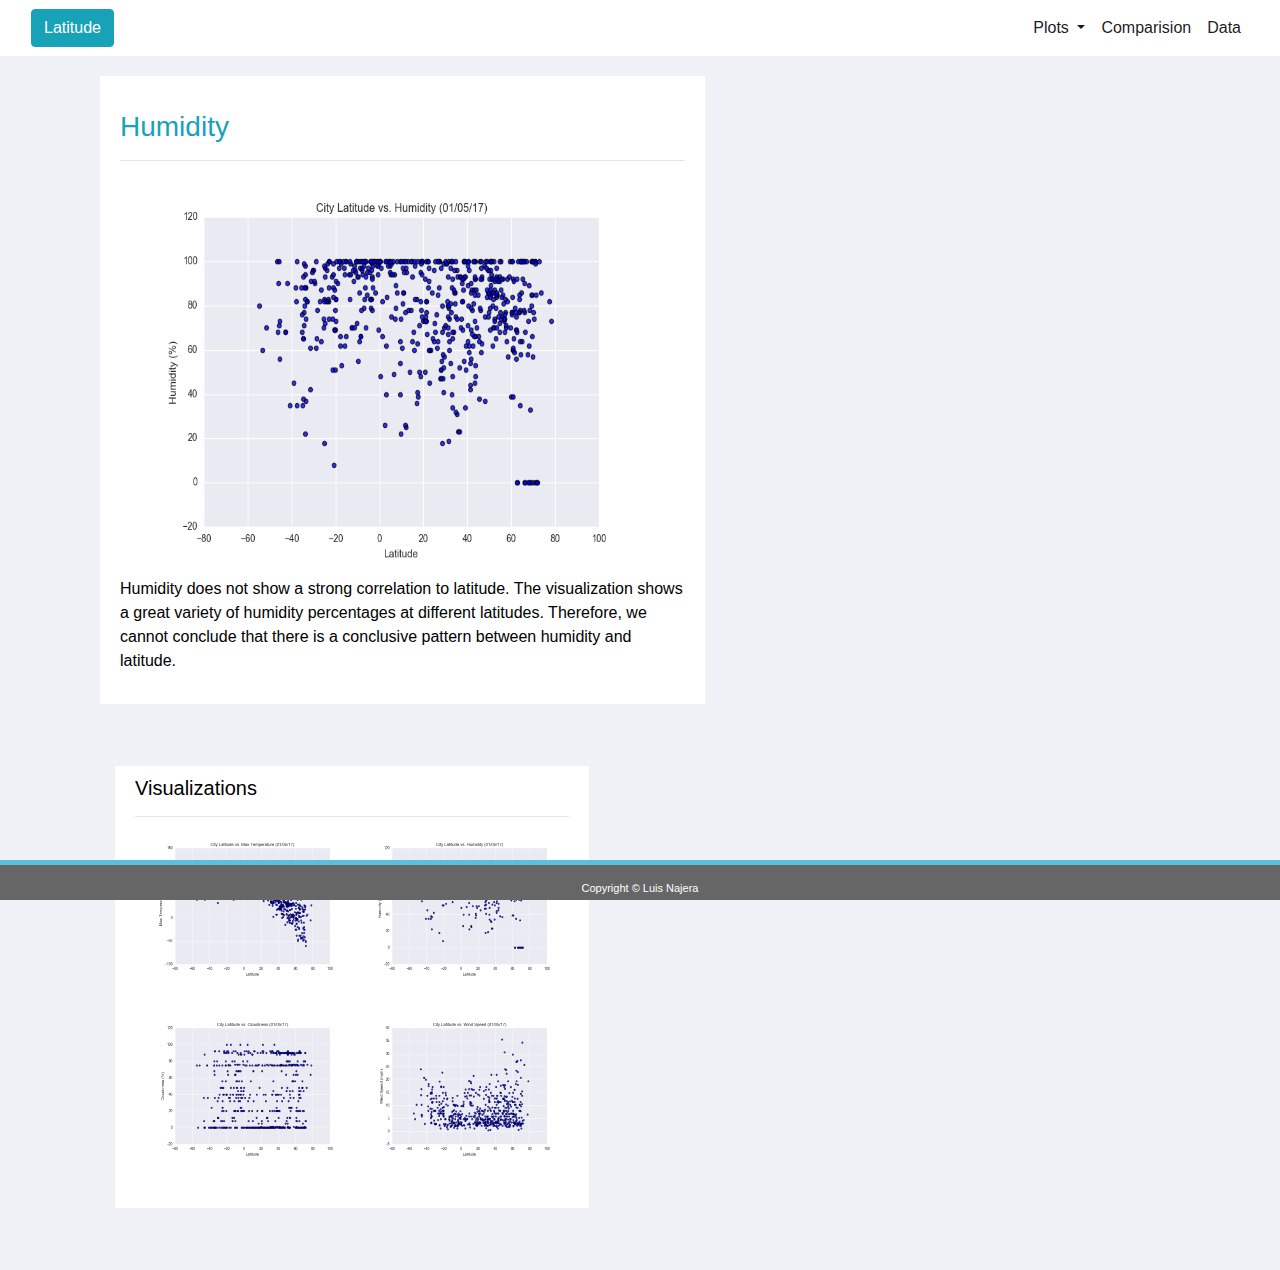
<file: humidity.html>
<!DOCTYPE html>
<html lang="en">

<head>
  <meta charset="UTF-8">
  <title>Bootstrap Visualization Dashboard</title>
  <link rel="stylesheet" href="https://stackpath.bootstrapcdn.com/bootstrap/4.3.1/css/bootstrap.min.css" integrity="sha384-ggOyR0iXCbMQv3Xipma34MD+dH/1fQ784/j6cY/iJTQUOhcWr7x9JvoRxT2MZw1T" crossorigin="anonymous">
  <link rel="stylesheet" href="style.css">
</head>

<body>

  <nav class="navbar navbar-expand-lg navbar-light bg-white">
        <div class="container-fluid">
          <div class="navbar-header">
                <a class="btn btn-info" href="index.html">Latitude</a>
          </div>
          <ul class="nav navbar-nav">
                <li class="nav-item active">
                        <a class="nav-link dropdown-toggle" href="#" id="navbarDropdown" role="button" data-toggle="dropdown" aria-haspopup="true" aria-expanded="false">
                          Plots
                        </a>
                        <div class="dropdown-menu" aria-labelledby="navbarDropdown">
                          <a class="dropdown-item" href="max_temperature.html">Max Temperature</a>
                          <a class="dropdown-item" href="humidity.html">Humidity</a>
                          <a class="dropdown-item" href="cloudiness.html">Cloudiness</a>
                          <a class="dropdown-item" href="wind_speed.html">Wind Speed</a>
                      </li>
              <li class="nav-item active">
                <a class="nav-link" href="comparision.html">Comparision <span class="sr-only">(current)</span></a>
              </li>
              <li class="nav-item active">
                <a class="nav-link" href="data.html">Data <span class="sr-only">(current)</span></a>
              </li>
          </ul>
        </div>
  </nav>
    
  <!-- Content Section -->
  <div class="container">
  <div class="row">
  <div class="col-lg-7 col-md-12"><div class="container">
              <!-- Left box  -->
        <div class="box">
        <br>  
        <h3 class="title text-info">Humidity</h3>
        <hr>
        
        <article>
        <a target="_blank" href="Fig2.png">
          <img src="Fig2.png" class="vizualization rounded float-left" alt="Max Temperature Graph" style="width:510px;height:400px;"
          hspace="20">
        </a>
        </article>

        <p>Humidity does not show a strong correlation to latitude. The visualization shows a great variety of
            humidity percentages at different latitudes. Therefore, we cannot conclude that there is a conclusive
            pattern between humidity and latitude.</p>
        </div>

        <div class="col-lg-10 col-md-12">
            <!-- Right Box -->
            <div class="box">
              <h5 class="title">Visualizations</h5>
              <hr>
    
              <div class="container">
                <div class="row" style="padding-bottom: 30px;">
                  <div class="col-6">
                    <a href="max_temperature.html">
                      <img class="panel" src="Fig1.png" alt="Max Temperature Image" style="width:200px;height:150px;">
                    </a>
                  </div>
                  <div class="col-6">
                    <a href="humidity.html">
                      <img class="panel" src="Fig2.png" alt="Humidity Graph" style="width:200px;height:150px;">
                    </a>
                  </div>
                </div>
    
                <div class="row" style="padding-bottom: 30px;">
                  <div class="col-6">
                    <a href="cloudiness.html">
                      <img class="panel" src="Fig3.png" alt="Cloudiness Graph" style="width:200px;height:150px;">
                    </a>
                  </div>
                  <div class="col-6">
                    <a href="wind_speed.html">
                      <img class="panel" src="Fig4.png" alt="Wind Speed Graph" style="width:200px;height:150px;">
                    </a>
                  </div>
    
    
                </div>
              </div>
    
    
            </div>
          </div>
        </div>
  </div>

  <!-- Footer Section -->
  <footer>
      <div class="footer">Copyright &copy; Luis Najera</div>
  </footer>

  <!-- Bootstrap JS -->
  <script src="https://code.jquery.com/jquery-3.2.1.slim.min.js" integrity="sha384-KJ3o2DKtIkvYIK3UENzmM7KCkRr/rE9/Qpg6aAZGJwFDMVNA/GpGFF93hXpG5KkN"
    crossorigin="anonymous"></script>
  <script src="https://cdnjs.cloudflare.com/ajax/libs/popper.js/1.12.9/umd/popper.min.js" integrity="sha384-ApNbgh9B+Y1QKtv3Rn7W3mgPxhU9K/ScQsAP7hUibX39j7fakFPskvXusvfa0b4Q"
    crossorigin="anonymous"></script>
  <script src="https://maxcdn.bootstrapcdn.com/bootstrap/4.0.0/js/bootstrap.min.js" integrity="sha384-JZR6Spejh4U02d8jOt6vLEHfe/JQGiRRSQQxSfFWpi1MquVdAyjUar5+76PVCmYl"
    crossorigin="anonymous"></script>


</body>
</file>
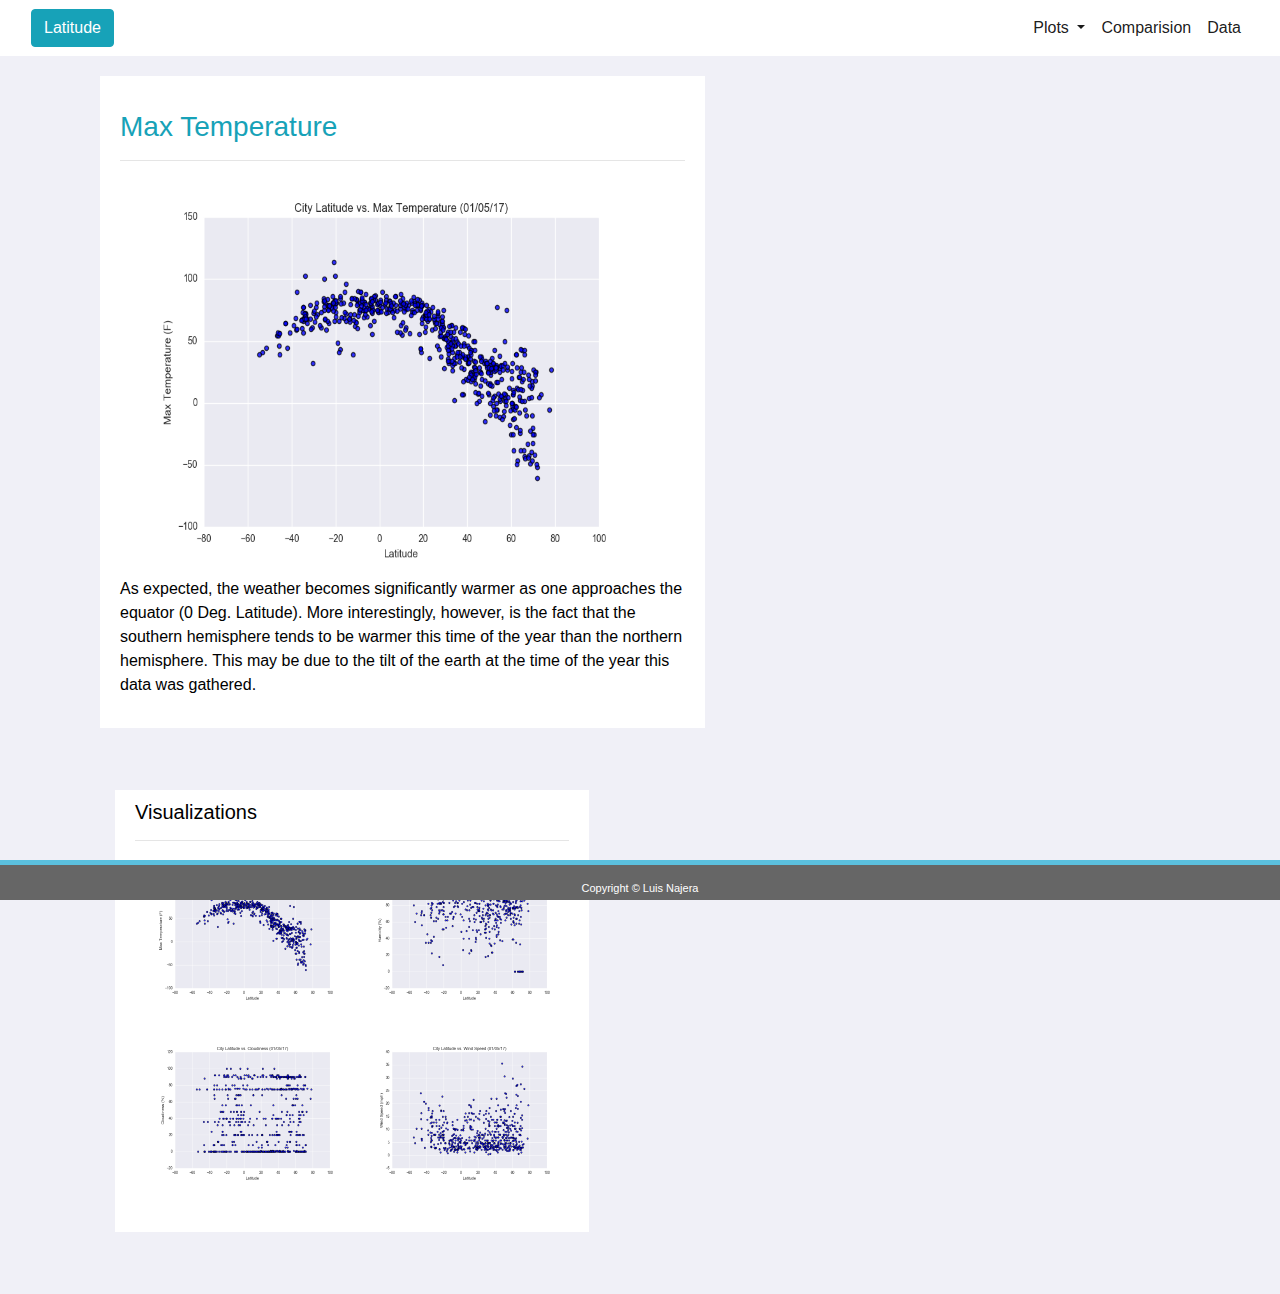
<file: max_temperature.html>
<!DOCTYPE html>
<html lang="en">

<head>
  <meta charset="UTF-8">
  <title>Bootstrap Visualization Dashboard</title>
  <link rel="stylesheet" href="https://stackpath.bootstrapcdn.com/bootstrap/4.3.1/css/bootstrap.min.css" integrity="sha384-ggOyR0iXCbMQv3Xipma34MD+dH/1fQ784/j6cY/iJTQUOhcWr7x9JvoRxT2MZw1T" crossorigin="anonymous">
  <link rel="stylesheet" href="style.css">
</head>

<body>

  <nav class="navbar navbar-expand-lg navbar-light bg-white">
        <div class="container-fluid">
          <div class="navbar-header">
                <a class="btn btn-info" href="index.html">Latitude</a>
          </div>
          <ul class="nav navbar-nav">
                <li class="nav-item active">
                        <a class="nav-link dropdown-toggle" href="#" id="navbarDropdown" role="button" data-toggle="dropdown" aria-haspopup="true" aria-expanded="false">
                          Plots
                        </a>
                        <div class="dropdown-menu" aria-labelledby="navbarDropdown">
                          <a class="dropdown-item" href="max_temperature.html">Max Temperature</a>
                          <a class="dropdown-item" href="humidity.html">Humidity</a>
                          <a class="dropdown-item" href="cloudiness.html">Cloudiness</a>
                          <a class="dropdown-item" href="wind_speed.html">Wind Speed</a>
                      </li>
              <li class="nav-item active">
                <a class="nav-link" href="comparision.html">Comparision <span class="sr-only">(current)</span></a>
              </li>
              <li class="nav-item active">
                <a class="nav-link" href="data.html">Data <span class="sr-only">(current)</span></a>
              </li>
          </ul>
        </div>
  </nav>
    
  <!-- Content Section -->
  <div class="container">
  <div class="row">
  <div class="col-lg-7 col-md-12"><div class="container">
              <!-- Left box  -->
        <div class="box">
        <br>  
        <h3 class="title text-info">Max Temperature</h3>
        <hr>
        
        <article>
        <a target="_blank" href="Fig1.png">
          <img src="Fig1.png" class="vizualization rounded float-left" alt="Max Temperature Graph" style="width:510px;height:400px;"
          hspace="20">
        </a>
        </article>

        <p>As expected, the weather becomes significantly warmer as one approaches the equator (0 Deg. Latitude).
            More interestingly, however, is the fact that the southern hemisphere tends to be warmer this time of the
            year than the northern hemisphere. This may be due to the tilt of the earth at the time of the year this
            data was gathered.</p>
        </div>

        <div class="col-lg-10 col-md-12">
            <!-- Right Box -->
            <div class="box">
              <h5 class="title">Visualizations</h5>
              <hr>
    
              <div class="container">
                <div class="row" style="padding-bottom: 30px;">
                  <div class="col-6">
                    <a href="max_temperature.html">
                      <img class="panel" src="Fig1.png" alt="Max Temperature Image" style="width:200px;height:150px;">
                    </a>
                  </div>
                  <div class="col-6">
                    <a href="humidity.html">
                      <img class="panel" src="Fig2.png" alt="Humidity Graph" style="width:200px;height:150px;">
                    </a>
                  </div>
                </div>
    
                <div class="row" style="padding-bottom: 30px;">
                  <div class="col-6">
                    <a href="cloudiness.html">
                      <img class="panel" src="Fig3.png" alt="Cloudiness Graph" style="width:200px;height:150px;">
                    </a>
                  </div>
                  <div class="col-6">
                    <a href="wind_speed.html">
                      <img class="panel" src="Fig4.png" alt="Wind Speed Graph" style="width:200px;height:150px;">
                    </a>
                  </div>
    
    
                </div>
              </div>
    
    
            </div>
          </div>
        </div>
  </div>

  <!-- Footer Section -->
  <footer>
      <div class="footer">Copyright &copy; Luis Najera</div>
  </footer>

  <!-- Bootstrap JS -->
  <script src="https://code.jquery.com/jquery-3.2.1.slim.min.js" integrity="sha384-KJ3o2DKtIkvYIK3UENzmM7KCkRr/rE9/Qpg6aAZGJwFDMVNA/GpGFF93hXpG5KkN"
    crossorigin="anonymous"></script>
  <script src="https://cdnjs.cloudflare.com/ajax/libs/popper.js/1.12.9/umd/popper.min.js" integrity="sha384-ApNbgh9B+Y1QKtv3Rn7W3mgPxhU9K/ScQsAP7hUibX39j7fakFPskvXusvfa0b4Q"
    crossorigin="anonymous"></script>
  <script src="https://maxcdn.bootstrapcdn.com/bootstrap/4.0.0/js/bootstrap.min.js" integrity="sha384-JZR6Spejh4U02d8jOt6vLEHfe/JQGiRRSQQxSfFWpi1MquVdAyjUar5+76PVCmYl"
    crossorigin="anonymous"></script>


</body>
</file>
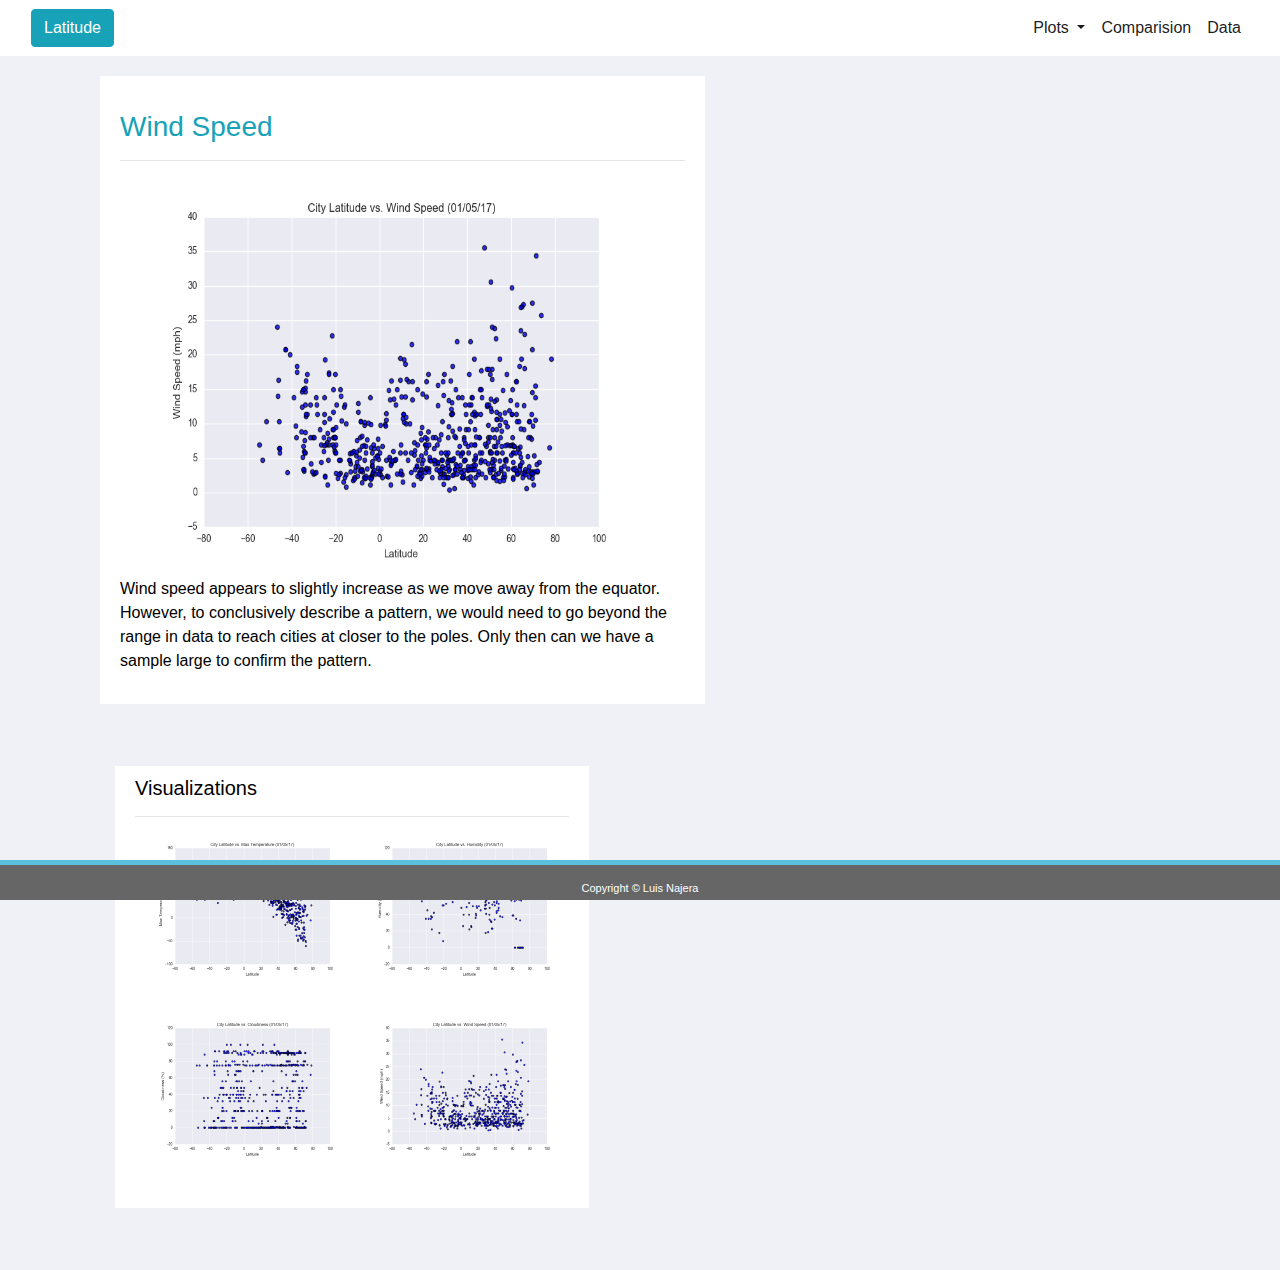
<file: wind_speed.html>
<!DOCTYPE html>
<html lang="en">

<head>
  <meta charset="UTF-8">
  <title>Bootstrap Visualization Dashboard</title>
  <link rel="stylesheet" href="https://stackpath.bootstrapcdn.com/bootstrap/4.3.1/css/bootstrap.min.css" integrity="sha384-ggOyR0iXCbMQv3Xipma34MD+dH/1fQ784/j6cY/iJTQUOhcWr7x9JvoRxT2MZw1T" crossorigin="anonymous">
  <link rel="stylesheet" href="style.css">
</head>

<body>

  <nav class="navbar navbar-expand-lg navbar-light bg-white">
        <div class="container-fluid">
          <div class="navbar-header">
                <a class="btn btn-info" href="index.html">Latitude</a>
          </div>
          <ul class="nav navbar-nav">
                <li class="nav-item active">
                        <a class="nav-link dropdown-toggle" href="#" id="navbarDropdown" role="button" data-toggle="dropdown" aria-haspopup="true" aria-expanded="false">
                          Plots
                        </a>
                        <div class="dropdown-menu" aria-labelledby="navbarDropdown">
                          <a class="dropdown-item" href="max_temperature.html">Max Temperature</a>
                          <a class="dropdown-item" href="humidity.html">Humidity</a>
                          <a class="dropdown-item" href="cloudiness.html">Cloudiness</a>
                          <a class="dropdown-item" href="wind_speed.html">Wind Speed</a>
                      </li>
              <li class="nav-item active">
                <a class="nav-link" href="comparision.html">Comparision <span class="sr-only">(current)</span></a>
              </li>
              <li class="nav-item active">
                <a class="nav-link" href="data.html">Data <span class="sr-only">(current)</span></a>
              </li>
          </ul>
        </div>
  </nav>
    
  <!-- Content Section -->
  <div class="container">
  <div class="row">
  <div class="col-lg-7 col-md-12"><div class="container">
              <!-- Left box  -->
        <div class="box">
        <br>  
        <h3 class="title text-info">Wind Speed</h3>
        <hr>
        
        <article>
        <a target="_blank" href="Fig4.png">
          <img src="Fig4.png" class="vizualization rounded float-left" alt="Max Temperature Graph" style="width:510px;height:400px;"
          hspace="20">
        </a>
        </article>

        <p>Wind speed appears to slightly increase as we move away from the equator. However, to conclusively
            describe a pattern, we would need to go beyond the range in data to reach cities at closer to the poles.
            Only then can we have a sample large to confirm the pattern.</p>
        </div>

        <div class="col-lg-10 col-md-12">
            <!-- Right Box -->
            <div class="box">
              <h5 class="title">Visualizations</h5>
              <hr>
    
              <div class="container">
                <div class="row" style="padding-bottom: 30px;">
                  <div class="col-6">
                    <a href="max_temperature.html">
                      <img class="panel" src="Fig1.png" alt="Max Temperature Image" style="width:200px;height:150px;">
                    </a>
                  </div>
                  <div class="col-6">
                    <a href="humidity.html">
                      <img class="panel" src="Fig2.png" alt="Humidity Graph" style="width:200px;height:150px;">
                    </a>
                  </div>
                </div>
    
                <div class="row" style="padding-bottom: 30px;">
                  <div class="col-6">
                    <a href="cloudiness.html">
                      <img class="panel" src="Fig3.png" alt="Cloudiness Graph" style="width:200px;height:150px;">
                    </a>
                  </div>
                  <div class="col-6">
                    <a href="wind_speed.html">
                      <img class="panel" src="Fig4.png" alt="Wind Speed Graph" style="width:200px;height:150px;">
                    </a>
                  </div>
    
    
                </div>
              </div>
    
    
            </div>
          </div>
        </div>
  </div>

  <!-- Footer Section -->
  <footer>
      <div class="footer">Copyright &copy; Luis Najera</div>
  </footer>

  <!-- Bootstrap JS -->
  <script src="https://code.jquery.com/jquery-3.2.1.slim.min.js" integrity="sha384-KJ3o2DKtIkvYIK3UENzmM7KCkRr/rE9/Qpg6aAZGJwFDMVNA/GpGFF93hXpG5KkN"
    crossorigin="anonymous"></script>
  <script src="https://cdnjs.cloudflare.com/ajax/libs/popper.js/1.12.9/umd/popper.min.js" integrity="sha384-ApNbgh9B+Y1QKtv3Rn7W3mgPxhU9K/ScQsAP7hUibX39j7fakFPskvXusvfa0b4Q"
    crossorigin="anonymous"></script>
  <script src="https://maxcdn.bootstrapcdn.com/bootstrap/4.0.0/js/bootstrap.min.js" integrity="sha384-JZR6Spejh4U02d8jOt6vLEHfe/JQGiRRSQQxSfFWpi1MquVdAyjUar5+76PVCmYl"
    crossorigin="anonymous"></script>


</body>
</file>
<file: style.css>
body {background-color: rgb(240, 240, 247);}

/* Box Class */
.box {
    margin-top: 20px; 
    margin-bottom: 62px; 
    padding: 10px 20px 15px; 
    color:black;
    background-color: white; 
  }

/* Footer */
footer{
    background-color: #666666; 
    border-top-style: solid; 
    border-top-width: 5px; 
    border-top-color: 	#5bc0de;
    color: white; 
    min-height: 40px; 
    font-family: Arial, Helvetica, sans-serif;
    font-size: 11px; 
    text-align: center; 
    position: fixed;
    left: 0;
    bottom: 0;
    width: 100%;
    padding-top: 15px; 
    }
</file>
